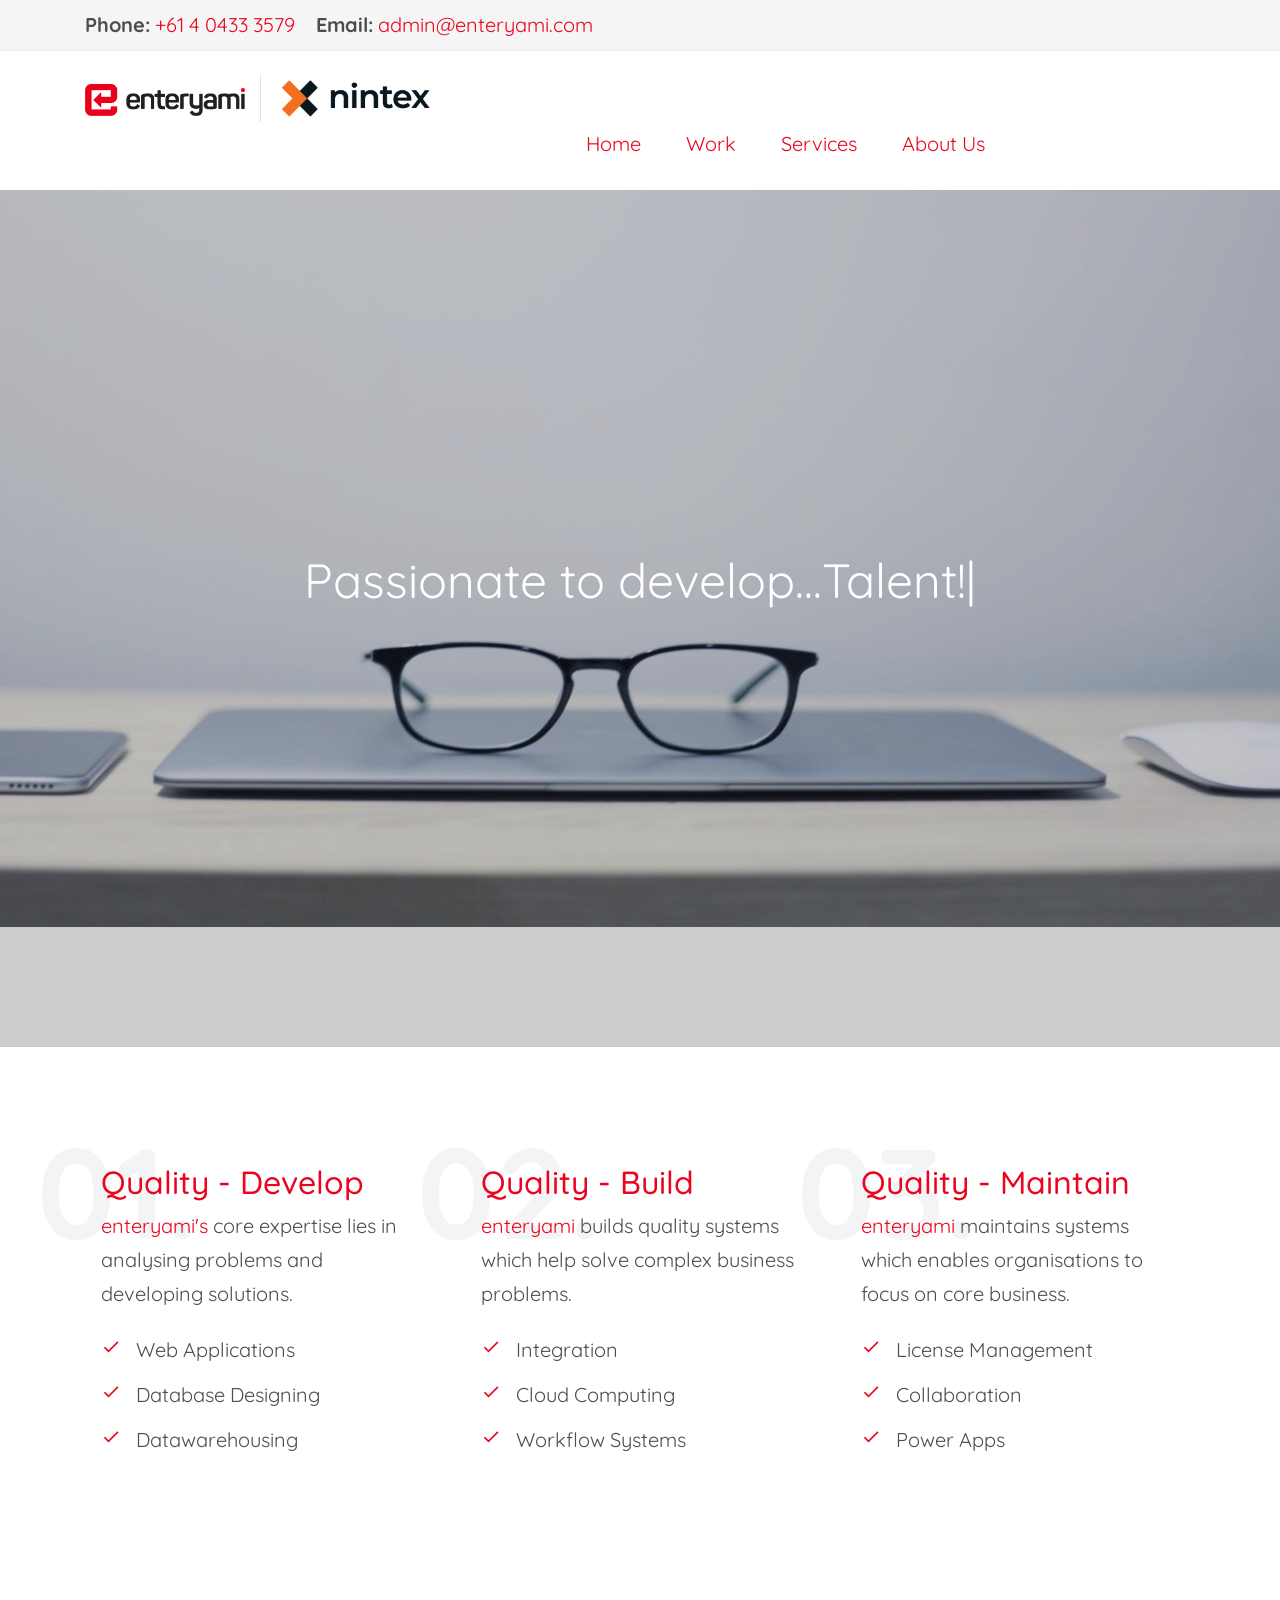
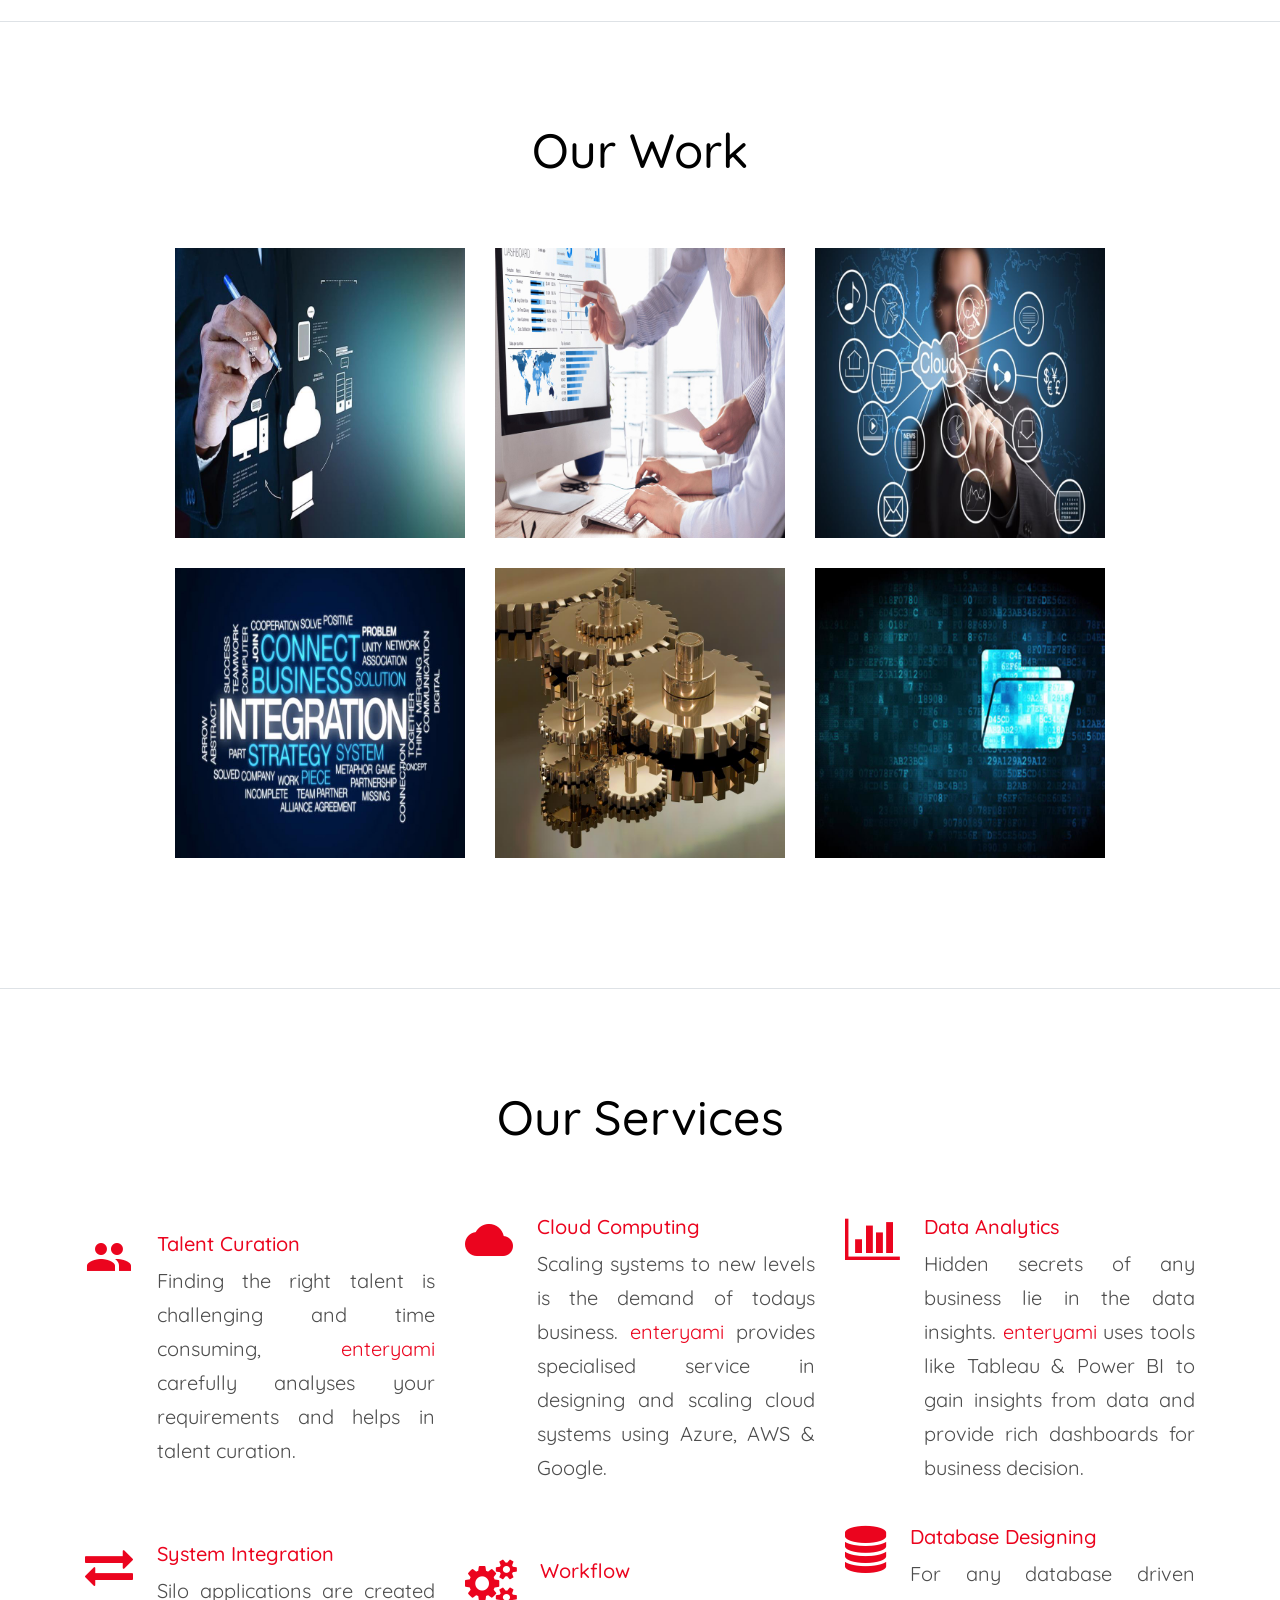
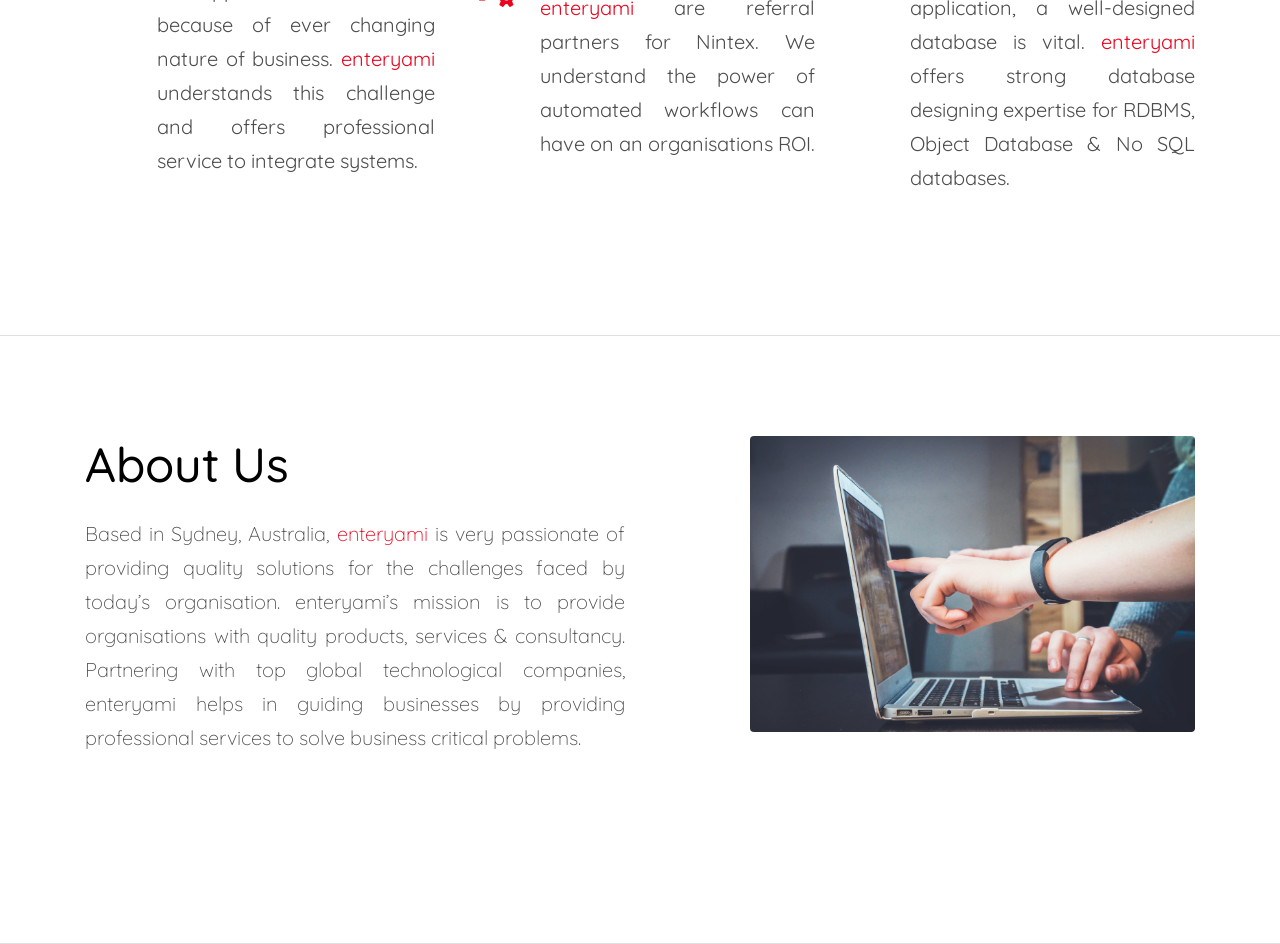
<file: index.html>
﻿<!DOCTYPE html>
<html lang="en">
<head>
    <title>enteryami Australia - IT Consultancy | IT Recruitment</title>
    <meta charset="utf-8">
    <meta name="viewport" content="width=device-width, initial-scale=1, shrink-to-fit=no">
    <meta name="description" content="enteryami are leaders in custom software development and specialise in ai, cloud migration, database design, data integration and workflow managment." />
    
    <!--Verification tag for BING search engine - 25/5/2022-->
    <meta name="msvalidate.01" content="236D1D3BDB9DB600F03B74F06255A59B" />

    <meta name='robots' content='all, follow, max-image-preview:large, max-snippet:-1, max-video-preview:-1' />
    <link rel="canonical" href="https://www.enteryami.com/" />

    <link href="https://fonts.googleapis.com/css?family=Quicksand:300,400,500,700,900" rel="stylesheet">
    <link rel="stylesheet" href="fonts/icomoon/style.css">

    <link rel="stylesheet" href="css/bootstrap.min.css">
    <link rel="stylesheet" href="css/jquery-ui.css">
    <link rel="stylesheet" href="css/owl.carousel.min.css">
    <link rel="stylesheet" href="css/owl.theme.default.min.css">
    <link rel="stylesheet" href="css/owl.theme.default.min.css">

    <link rel="stylesheet" href="css/jquery.fancybox.min.css">

    <link rel="stylesheet" href="css/bootstrap-datepicker.css">

    <link rel="stylesheet" href="fonts/flaticon/font/flaticon.css">

    <link rel="stylesheet" href="css/aos.css">

    <link rel="stylesheet" href="css/style.css">

    <link href="css/site.css" rel="stylesheet" />

    <link rel="apple-touch-icon" sizes="180x180" href="/images/favicon/apple-touch-icon.png">
    <link rel="icon" type="image/png" sizes="32x32" href="/images/favicon/favicon-32x32.png">
    <link rel="icon" type="image/png" sizes="16x16" href="/images/favicon/favicon-16x16.png">

    <!--<link rel="manifest" href="/site.webmanifest">-->

</head>
<body data-spy="scroll" data-target=".site-navbar-target" data-offset="300">

    <div class="site-wrap">

        <div class="site-mobile-menu site-navbar-target">
            <div class="site-mobile-menu-header">
                <div class="site-mobile-menu-close mt-3">
                    <span class="icon-close2 js-menu-toggle"></span>
                </div>
            </div>
            <div class="site-mobile-menu-body"></div>
        </div>

        <!--<div class="border-bottom top-bar py-2 bg-dark" id="home-section">-->

        <div class="border-bottom top-bar py-2" id="home-section">
            <div class="container">
                <div class="row">
                    <div class="col-md-12">
                        <p class="mb-0">
                            <!--<span class="mr-3"><strong class="text-white">Phone:</strong> <a href="tel://#">+61 4 0433 3579</a></span>
                            <span><strong class="text-white">Email:</strong> <a href="#">admin@enteryami.com</a></span>-->
                            <span class="mr-3"><strong>Phone:</strong> <a href="tel://+61404333579">+61 4 0433 3579</a></span>
                            <span><strong>Email:</strong> <a href="mailto: admin@enteryami.com">admin@enteryami.com</a></span>
                        </p>
                    </div>
                </div>
            </div>
        </div>

        <header class="site-navbar py-4 bg-white js-sticky-header site-navbar-target" role="banner">
            <div class="container">
                <div class="row align-items-center">
                    <div class="col-11 col-xl-2">
                        <img src="images/enteryami.png" class="img-fluid" />
                    </div>
                    <div class="col-11 col-xl-2 border-left">
                        <img src="images/nintex_RGB_color_2000.png" class="img-fluid" title="Nintex Referral Partner" />
                    </div>
                    <div class="col-12 col-md-10 d-none d-xl-block">
                        <nav class="site-navigation position-relative text-right" role="navigation">
                            <ul class="site-menu main-menu js-clone-nav mr-auto d-none d-lg-block">
                                <li><a href="#home-section" class="nav-link">Home</a></li>
                                <li><a href="#work-section" class="nav-link">Work</a></li>
                                <li>
                                    <a href="#services-section" class="nav-link">Services</a>
                                </li>
                                <li><a href="#about-section" class="nav-link">About Us</a></li>
                                <!--<li class="has-children">
                    <a href="#about-section" class="nav-link">About</a>
                    <ul class="dropdown">
                        <li><a href="#about-section">Specialties</a></li>
                        <li><a href="#team-section">Our Team</a></li>
                    </ul>
                </li>-->
                                <!--<li><a href="#blog-section" class="nav-link">Blog</a></li>
                <li><a href="#contact-section" class="nav-link">Contact</a></li>-->
                            </ul>
                        </nav>
                    </div>

                    <div class="d-inline-block d-xl-none ml-md-0 mr-auto py-3" style="position: relative; top: 3px;"><a href="#" class="site-menu-toggle js-menu-toggle text-black"><span class="icon-menu h3"></span></a></div>

                </div>
            </div>
        </header>


        <div class="site-blocks-cover overlay" style="background-image: url(images/hero_1.jpg);" data-aos="fade" data-stellar-background-ratio="0.5">
            <div class="container">
                <div class="row align-items-center justify-content-center text-center">
                    <div class="col-md-12" data-aos="fade-up" data-aos-delay="400">
                        <div class="row justify-content-center mb-4">
                            <div class="col-md-12 text-center">
                                <h1>Passionate to develop...<span class="typed-words"></span></h1>
                                <!--<p class="lead mb-5">Free Web Template by <a href="#" target="_blank">Colorlib</a></p>
                                <div><a data-fancybox data-ratio="2" href="https://vimeo.com/317571768" class="btn btn-primary btn-md">Watch Video</a></div>-->
                            </div>
                        </div>
                    </div>
                </div>
            </div>
        </div>

        <section class="site-section border-bottom">
            <div class="container">
                <div class="row">
                    <div class="col-md-6 col-lg-4">
                        <div class="p-3 box-with-humber">
                            <div class="number-behind">01.</div>
                            <!--<h2 class="text-primary">Innovate</h2>-->
                            <h2 class="text-primary">Quality - Develop</h2>
                            <!--<p class="mb-4">Lorem ipsum dolor sit amet consectetur adipisicing elit. Et praesentium eos nulla qui commodi consectetur beatae fugiat. Veniam iste rerum perferendis.</p>-->
                            <p class="mb-4"><span class="text-primary">enteryami's</span> core expertise lies in analysing problems and developing solutions.</p>
                            <ul class="list-unstyled ul-check primary">
                                <!--<li>Customer Experience</li>
                                <li>Product Management</li>
                                <li>Proof of Concept</li>-->
                                <li>Web Applications</li>
                                <li>Database Designing</li>
                                <li>Datawarehousing</li>
                            </ul>
                        </div>
                    </div>

                    <div class="col-md-6 col-lg-4">
                        <div class="p-3 box-with-humber">
                            <div class="number-behind">02.</div>
                            <!--<h2 class="text-primary">Create</h2>-->
                            <h2 class="text-primary">Quality - Build</h2>
                            <!--<p class="mb-4">Lorem ipsum dolor sit amet consectetur adipisicing elit. Et praesentium eos nulla qui commodi consectetur beatae fugiat. Veniam iste rerum perferendis.</p>-->
                            <p class="mb-4"><span class="text-primary">enteryami</span> builds quality systems which help solve complex business problems.</p>
                            <ul class="list-unstyled ul-check primary">
                                <li>Integration</li>
                                <li>Cloud Computing</li>
                                <li>Workflow Systems</li>
                            </ul>
                        </div>
                    </div>

                    <div class="col-md-6 col-lg-4">
                        <div class="p-3 box-with-humber">
                            <div class="number-behind">03.</div>
                            <!--<h2 class="text-primary">Scale</h2>-->
                            <h2 class="text-primary">Quality - Maintain</h2>
                            <!--<p class="mb-4">Lorem ipsum dolor sit amet consectetur adipisicing elit. Et praesentium eos nulla qui commodi consectetur beatae fugiat. Veniam iste rerum perferendis.</p>-->
                            <p class="mb-4"><span class="text-primary">enteryami</span> maintains systems which enables organisations to focus on core business.</p>
                            <ul class="list-unstyled ul-check primary">
                                <li>License Management</li>
                                <li>Collaboration</li>
                                <li>Power Apps</li>
                            </ul>
                        </div>
                    </div>
                </div>
            </div>
        </section>


        <section class="site-section border-bottom" id="work-section">
            <div class="container">
                <div class="row mb-5 justify-content-center">
                    <div class="col-md-8 text-center">
                        <h2 class="text-black h1 site-section-heading text-center">Our Work</h2>
                        <!--<p class="lead">Lorem ipsum dolor sit amet, consectetur adipisicing elit. Dolores, itaque neque, delectus odio iure explicabo.</p>-->
                    </div>
                </div>
            </div>
            <div class="container-fluid justify-content-center">
                <div class="row justify-content-center">
                    <!--<div class="col-md-6 col-lg-4">-->
                    <div class="col-sm-3 col-sm-3" data-aos="fade" data-aos-delay="200">
                        <a href="images/img_1.jpg" class="media-1" data-fancybox="gallery">
                            <img src="images/img_1.jpg" alt="Image" class="img-fluid">
                            <div class="media-1-content">
                                <h2>enteryami - TALENT CURATION</h2>
                                <span class="category">TALENT</span>
                            </div>
                        </a>
                    </div>
                    <div class="col-sm-3 col-sm-3" data-aos="fade-up" data-aos-delay="400">
                        <a href="images/img_2.jpg" class="media-1" data-fancybox="gallery">
                            <img src="images/img_2.jpg" alt="Image" class="img-fluid">
                            <div class="media-1-content">
                                <h2>enteryami - DASHBOARDING</h2>
                                <span class="category">Power BI Apps</span>
                            </div>
                        </a>
                    </div>
                    <div class="col-sm-3 col-sm-3" data-aos="fade" data-aos-delay="600">
                        <a href="images/img_3.jpg" class="media-1" data-fancybox="gallery">
                            <img src="images/img_3.jpg" alt="Image" class="img-fluid">
                            <div class="media-1-content">
                                <h2>enteryami - COMPUTING</h2>
                                <span class="category">Cloud</span>
                            </div>
                        </a>
                    </div>
                </div>

                <div class="row justify-content-center">
                    <div class="col-sm-3 col-sm-3" data-aos="fade" data-aos-delay="800">
                        <a href="images/img_4.jpg" class="media-1" data-fancybox="gallery">
                            <img src="images/img_4.jpg" alt="Image" class="img-fluid">
                            <div class="media-1-content">
                                <h2>enteryami - INTEGRATION</h2>
                                <span class="category">ERP</span>
                            </div>
                        </a>
                    </div>
                    <div class="col-sm-3 col-sm-3" data-aos="fade-up" data-aos-delay="1000">
                        <a href="images/img_5.jpg" class="media-1" data-fancybox="gallery">
                            <img src="images/img_5.jpg" alt="Image" class="img-fluid">
                            <div class="media-1-content">
                                <h2>enteryami - RPA</h2>
                                <span class="category">Workflow Automation</span>
                            </div>
                        </a>
                    </div>
                    <div class="col-sm-3 col-sm-3" data-aos="fade" data-aos-delay="1200">
                        <a href="images/img_6.jpg" class="media-1" data-fancybox="gallery">
                            <img src="images/img_6.jpg" alt="Image" class="img-fluid">
                            <div class="media-1-content">
                                <h2>enteryami - LICENSE</h2>
                                <span class="category">SOFTWARE ASSET MANAGEMENT</span>
                            </div>
                        </a>
                    </div>
                </div>
            </div>
        </section>

        <!--
        <section class="section ft-feature-1">
            <div class="container">
                <div class="row align-items-stretch">
                    <div class="col-12 bg-black w-100 ft-feature-1-content">
                        <div class="row align-items-center">
                            <div class="col-lg-5">

                                <img src="images/about_1.jpg" alt="Image" class="img-fluid mb-4 mb-lg-0">

                            </div>
                            <div class="col-lg-3 ml-auto">
                                <div class="mb-5">
                                    <h3 class="d-flex align-items-center"><span class="icon icon-beach_access mr-2"></span><span>Strategy</span></h3>
                                    <p>Lorem ipsum dolor sit amet consectetur adipisicing elit. Cumque ab nihil quam nesciunt.</p>
                                    <p><a href="#">Read More</a></p>
                                </div>

                                <div>
                                    <h3 class="d-flex align-items-center"><span class="icon icon-build mr-2"></span><span>Web Development</span></h3>
                                    <p>Lorem ipsum dolor sit amet consectetur adipisicing elit. Cumque ab nihil quam nesciunt.</p>
                                    <p><a href="#">Read More</a></p>
                                </div>

                            </div>
                            <div class="col-lg-3">
                                <div class="mb-5">
                                    <h3 class="d-flex align-items-center"><span class="icon icon-format_paint mr-2"></span><span>Art Direction</span></h3>
                                    <p>Lorem ipsum dolor sit amet consectetur adipisicing elit. Cumque ab nihil quam nesciunt.</p>
                                    <p><a href="#">Read More</a></p>
                                </div>

                                <div>
                                    <h3 class="d-flex align-items-center"><span class="icon icon-question_answer mr-2"></span><span>Copywriting</span></h3>
                                    <p>Lorem ipsum dolor sit amet consectetur adipisicing elit. Cumque ab nihil quam nesciunt.</p>
                                    <p><a href="#">Read More</a></p>
                                </div>
                            </div>
                        </div>
                    </div>
                </div>
            </div>
        </section>


        <section class="site-section testimonial-wrap">
            <div class="container">
                <div class="row justify-content-center">
                    <div class="col-md-8 text-center">
                        <h2 class="text-black h1 site-section-heading text-center">Testimonials</h2>
                    </div>
                </div>
            </div>
            <div class="slide-one-item home-slider owl-carousel">
                <div>
                    <div class="testimonial">

                        <blockquote class="mb-5">
                            <p>&ldquo;Lorem ipsum dolor sit amet consectetur adipisicing elit. Consectetur unde reprehenderit aperiam quaerat fugiat repudiandae explicabo animi minima fuga beatae illum eligendi incidunt consequatur. Amet dolores excepturi earum unde iusto.&rdquo;</p>
                        </blockquote>

                        <figure class="mb-4 d-flex align-items-center justify-content-center">
                            <div><img src="images/person_3.jpg" alt="Image" class="w-50 img-fluid mb-3"></div>
                            <p>John Smith</p>
                        </figure>
                    </div>
                </div>
                <div>
                    <div class="testimonial">

                        <blockquote class="mb-5">
                            <p>&ldquo;Lorem ipsum dolor sit amet consectetur adipisicing elit. Consectetur unde reprehenderit aperiam quaerat fugiat repudiandae explicabo animi minima fuga beatae illum eligendi incidunt consequatur. Amet dolores excepturi earum unde iusto.&rdquo;</p>
                        </blockquote>
                        <figure class="mb-4 d-flex align-items-center justify-content-center">
                            <div><img src="images/person_2.jpg" alt="Image" class="w-50 img-fluid mb-3"></div>
                            <p>Christine Aguilar</p>
                        </figure>

                    </div>
                </div>

                <div>
                    <div class="testimonial">

                        <blockquote class="mb-5">
                            <p>&ldquo;Lorem ipsum dolor sit amet consectetur adipisicing elit. Consectetur unde reprehenderit aperiam quaerat fugiat repudiandae explicabo animi minima fuga beatae illum eligendi incidunt consequatur. Amet dolores excepturi earum unde iusto.&rdquo;</p>
                        </blockquote>
                        <figure class="mb-4 d-flex align-items-center justify-content-center">
                            <div><img src="images/person_4.jpg" alt="Image" class="w-50 img-fluid mb-3"></div>
                            <p>Robert Spears</p>
                        </figure>


                    </div>
                </div>

                <div>
                    <div class="testimonial">

                        <blockquote class="mb-5">
                            <p>&ldquo;Lorem ipsum dolor sit amet consectetur adipisicing elit. Consectetur unde reprehenderit aperiam quaerat fugiat repudiandae explicabo animi minima fuga beatae illum eligendi incidunt consequatur. Amet dolores excepturi earum unde iusto.&rdquo;</p>
                        </blockquote>
                        <figure class="mb-4 d-flex align-items-center justify-content-center">
                            <div><img src="images/person_5.jpg" alt="Image" class="w-50 img-fluid mb-3"></div>
                            <p>Bruce Rogers</p>
                        </figure>

                    </div>
                </div>

            </div>
        </section>
        -->


        <section class="site-section border-bottom" id="services-section">
            <div class="container">
                <div class="row justify-content-center mb-5">
                    <div class="col-md-8 text-center" data-aos="fade-up">
                        <h2 class="text-black h1 site-section-heading text-center">Our Services</h2>
                    </div>
                </div>
                <div class="row align-items-center">
                    <!--<div class="row align-items-stretch">-->
                    <!--Talent Curation-->
                    <div class="col-md-6 col-lg-4 mb-4 mb-lg-4" data-aos="fade-up">
                        <div class="unit-4 d-flex">
                            <div class="unit-4-icon mr-4"><span class="text-primary icon-people"></span></div>
                            <div>
                                <h3 class="text-primary">Talent Curation</h3>
                                <!--<h3>Web Design</h3>-->
                                <p class="text-justify">Finding the right talent is challenging and time consuming, <span class="text-primary">enteryami</span> carefully analyses your requirements and helps in talent curation.</p>
                                <!--<p><a href="#">Learn More</a></p>-->
                            </div>
                        </div>
                    </div>

                    <!--Cloud Computing-->
                    <div class="col-md-6 col-lg-4 mb-4 mb-lg-4" data-aos="fade-up" data-aos-delay="500">
                        <div class="unit-4 d-flex">
                            <div class="unit-4-icon mr-4"><span class="text-primary icon-wb_cloudy"></span></div>
                            <div>
                                <h3 class="text-primary">Cloud Computing</h3>
                                <p class="text-justify">Scaling systems to new levels is the demand of todays business. <span class="text-primary">enteryami</span> provides specialised service in designing and scaling cloud systems using Azure, AWS & Google.</p>
                                <!--<p><a href="#">Learn More</a></p>-->
                            </div>
                        </div>
                    </div>

                    <!--Data Analytics-->
                    <div class="col-md-6 col-lg-4 mb-4 mb-lg-4" data-aos="fade-up" data-aos-delay="400">
                        <div class="unit-4 d-flex">
                            <!--<div class="unit-4-icon mr-4"><span class="text-primary icon-extension"></span></div>-->
                            <div class="unit-4-icon mr-4"><span class="text-primary icon-bar-chart-o"></span></div>
                            <div>
                                <h3 class="text-primary">Data Analytics</h3>
                                <p class="text-justify">Hidden secrets of any business lie in the data insights. <span class="text-primary">enteryami</span> uses tools like Tableau & Power BI to gain insights from data and provide rich dashboards for business decision.</p>
                                <!--<p><a href="#">Learn More</a></p>-->
                            </div>
                        </div>
                    </div>

                    <!--System Integration-->
                    <div class="col-md-6 col-lg-4 mb-4 mb-lg-4" data-aos="fade-up" data-aos-delay="100">
                        <div class="unit-4 d-flex">
                            <div class="unit-4-icon mr-4"><span class="text-primary icon-exchange"></span></div>
                            <div>
                                <h3 class="text-primary">System Integration</h3>
                                <!--<h3>eCommerce</h3>-->
                                <p class="text-justify">Silo applications are created because of ever changing nature of business. <span class="text-primary">enteryami</span> understands this challenge and offers professional service to integrate systems.</p>
                            </div>
                        </div>
                    </div>

                    <!--Workflow-->
                    <div class="col-md-6 col-lg-4 mb-4 mb-lg-4" data-aos="fade-up" data-aos-delay="200">
                        <div class="unit-4 d-flex">
                            <div class="unit-4-icon mr-4"><span class="text-primary icon-gears"></span></div>
                            <div>
                                <h3 class="text-primary">Workflow</h3>
                                <!--<h3>Web Applications</h3>-->
                                <p class="text-justify"><span class="text-primary">enteryami</span> are referral partners for Nintex. We understand the power of automated workflows can have on an organisations ROI.</p>
                            </div>
                        </div>
                    </div>

                    <!--Database Designing-->
                    <div class="col-md-6 col-lg-4 mb-4 mb-lg-4" data-aos="fade-up" data-aos-delay="300">
                        <div class="unit-4 d-flex">
                            <!--<div class="unit-4-icon mr-4"><span class="text-primary icon-format_paint "></span></div>-->
                            <div class="unit-4-icon mr-4"><span class="text-primary icon-database "></span></div>
                            <div>
                                <h3 class="text-primary">Database Designing</h3>
                                <!--<h3>Branding</h3>-->
                                <p class="text-justify">For any database driven application, a well-designed database is vital. <span class="text-primary">enteryami</span> offers strong database designing expertise for RDBMS, Object Database & No SQL databases.</p>
                            </div>
                        </div>
                    </div>
                </div>
            </div>
        </section>

        <div class="site-section border-bottom" id="about-section">
            <div class="container">
                <div class="row mb-5">

                    <div class="col-md-5 ml-auto mb-5 order-md-2" data-aos="fade">
                        <img src="images/about_1.jpg" alt="Image" class="img-fluid rounded">
                    </div>
                    <div class="col-md-6 order-md-1" data-aos="fade">

                        <div class="row">

                            <div class="col-12">
                                <div class="text-left pb-1">
                                    <h2 class="text-black h1 site-section-heading">About Us</h2>
                                </div>
                            </div>
                            <div class="col-12 mb-4">
                                <p class="lead text-justify">Based in Sydney, Australia, <span class="text-primary">enteryami</span> is very passionate of providing quality solutions for the challenges faced by today’s organisation. enteryami’s mission is to provide organisations with quality products, services & consultancy. Partnering with top global technological companies, enteryami helps in guiding businesses by providing professional services to solve business critical problems.</p>
                                <!--</div>
                                <div class="col-md-12 mb-md-5 mb-0 col-lg-6">
                                    <div class="unit-4">
                                        <div class="unit-4-icon mr-4 mb-3"><span class="text-secondary icon-phonelink"></span></div>
                                        <div>
                                            <h3>Web &amp; Mobile Specialties</h3>
                                            <p>Lorem ipsum dolor sit amet consectetur adipisicing elit. Perferendis quis consect.</p>
                                            <p class="mb-0"><a href="#">Learn More</a></p>
                                        </div>
                                    </div>
                                </div>
                                <div class="col-md-12 mb-md-5 mb-0 col-lg-6">
                                    <div class="unit-4">
                                        <div class="unit-4-icon mr-4 mb-3"><span class="text-secondary icon-extension"></span></div>
                                        <div>
                                            <h3>Intuitive Thinkers</h3>
                                            <p>Lorem ipsum dolor sit amet consectetur adipisicing elit. Perferendis quis.</p>
                                            <p class="mb-0"><a href="#">Learn More</a></p>
                                        </div>
                                    </div>
                                </div>-->
                            </div>
                        </div>
                    </div>
                </div>
            </div>


            <!--<div class="site-section border-bottom" id="team-section">
                <div class="container">
                    <div class="row justify-content-center mb-5">
                        <div class="col-md-7 text-center">
                            <h2 class="text-black h1 site-section-heading">Our Team</h2>
                        </div>
                    </div>
                    <div class="row">
                        <div class="col-md-6 col-lg-4 mb-5 mb-lg-0" data-aos="fade" data-aos-delay="100">
                            <div class="person text-center">
                                <img src="images/person_2.jpg" alt="Image" class="img-fluid rounded-circle w-50 mb-5">
                                <h3>John Rooster</h3>
                                <p class="position text-muted">Co-Founder, President</p>
                                <p class="mb-4">Lorem ipsum dolor sit amet consectetur adipisicing elit. Nisi at consequatur unde molestiae quidem provident voluptatum deleniti quo iste error eos est praesentium distinctio cupiditate tempore suscipit inventore deserunt tenetur.</p>
                                <ul class="ul-social-circle">
                                    <li><a href="#"><span class="icon-facebook"></span></a></li>
                                    <li><a href="#"><span class="icon-twitter"></span></a></li>
                                    <li><a href="#"><span class="icon-linkedin"></span></a></li>
                                    <li><a href="#"><span class="icon-instagram"></span></a></li>
                                </ul>
                            </div>
                        </div>
                        <div class="col-md-6 col-lg-4 mb-5 mb-lg-0" data-aos="fade" data-aos-delay="200">
                            <div class="person text-center">
                                <img src="images/person_3.jpg" alt="Image" class="img-fluid rounded-circle w-50 mb-5">
                                <h3>Tom Sharp</h3>
                                <p class="position text-muted">Co-Founder, COO</p>
                                <p class="mb-4">Lorem ipsum dolor sit amet consectetur adipisicing elit. Nisi at consequatur unde molestiae quidem provident voluptatum deleniti quo iste error eos est praesentium distinctio cupiditate tempore suscipit inventore deserunt tenetur.</p>
                                <ul class="ul-social-circle">
                                    <li><a href="#"><span class="icon-facebook"></span></a></li>
                                    <li><a href="#"><span class="icon-twitter"></span></a></li>
                                    <li><a href="#"><span class="icon-linkedin"></span></a></li>
                                    <li><a href="#"><span class="icon-instagram"></span></a></li>
                                </ul>
                            </div>
                        </div>
                        <div class="col-md-6 col-lg-4 mb-5 mb-lg-0" data-aos="fade" data-aos-delay="300">
                            <div class="person text-center">
                                <img src="images/person_4.jpg" alt="Image" class="img-fluid rounded-circle w-50 mb-5">
                                <h3>Winston Hodson</h3>
                                <p class="position text-muted">Marketing</p>
                                <p class="mb-4">Lorem ipsum dolor sit amet consectetur adipisicing elit. Nisi at consequatur unde molestiae quidem provident voluptatum deleniti quo iste error eos est praesentium distinctio cupiditate tempore suscipit inventore deserunt tenetur.</p>
                                <ul class="ul-social-circle">
                                    <li><a href="#"><span class="icon-facebook"></span></a></li>
                                    <li><a href="#"><span class="icon-twitter"></span></a></li>
                                    <li><a href="#"><span class="icon-linkedin"></span></a></li>
                                    <li><a href="#"><span class="icon-instagram"></span></a></li>
                                </ul>
                            </div>
                        </div>
                    </div>
                </div>
            </div>-->
            <!--<section class="site-section" id="blog-section">
                <div class="container">
                    <div class="row justify-content-center mb-5">
                        <div class="col-md-8 text-center">
                            <h2 class="text-black h1 site-section-heading text-center">Blog</h2>
                        </div>
                    </div>

                    <div class="row">
                        <div class="col-md-6 col-lg-4 mb-4 mb-lg-4">
                            <div class="h-entry">
                                <a href="single.html"><img src="images/img_1.jpg" alt="Image" class="img-fluid"></a>
                                <h2 class="font-size-regular"><a href="single.html">Create Beautiful Website In Less Than An Hour</a></h2>
                                <div class="meta mb-4">Ham Brook <span class="mx-2">&bullet;</span> Jan 18, 2019<span class="mx-2">&bullet;</span> <a href="#">News</a></div>
                                <p>Lorem ipsum dolor sit amet consectetur adipisicing elit. Natus eligendi nobis ea maiores sapiente veritatis reprehenderit suscipit quaerat rerum voluptatibus a eius.</p>
                                <p><a href="#">Continue Reading...</a></p>
                            </div>
                        </div>
                        <div class="col-md-6 col-lg-4 mb-4 mb-lg-4">
                            <div class="h-entry">
                                <a href="single.html"><img src="images/img_2.jpg" alt="Image" class="img-fluid"></a>
                                <h2 class="font-size-regular"><a href="single.html">Create Beautiful Website In Less Than An Hour</a></h2>
                                <div class="meta mb-4">James Phelps <span class="mx-2">&bullet;</span> Jan 18, 2019<span class="mx-2">&bullet;</span> <a href="#">News</a></div>
                                <p>Lorem ipsum dolor sit amet consectetur adipisicing elit. Natus eligendi nobis ea maiores sapiente veritatis reprehenderit suscipit quaerat rerum voluptatibus a eius.</p>
                                <p><a href="#">Continue Reading...</a></p>
                            </div>
                        </div>
                        <div class="col-md-6 col-lg-4 mb-4 mb-lg-4">
                            <div class="h-entry">
                                <a href="single.html"><img src="images/img_1.jpg" alt="Image" class="img-fluid"></a>
                                <h2 class="font-size-regular"><a href="single.html">Create Beautiful Website In Less Than An Hour</a></h2>
                                <div class="meta mb-4">James Phelps <span class="mx-2">&bullet;</span> Jan 18, 2019<span class="mx-2">&bullet;</span> <a href="#">News</a></div>
                                <p>Lorem ipsum dolor sit amet consectetur adipisicing elit. Natus eligendi nobis ea maiores sapiente veritatis reprehenderit suscipit quaerat rerum voluptatibus a eius.</p>
                                <p><a href="#">Continue Reading...</a></p>
                            </div>
                        </div>

                    </div>
                </div>
            </section>-->
            <!--<section class="site-section bg-light" id="contact-section">
                <div class="container">
                    <div class="row mb-5">
                        <div class="col-12 text-center">
                            <h2 class="text-black h1 site-section-heading">Contact Us</h2>
                        </div>
                    </div>
                    <div class="row">
                        <div class="col-md-7 mb-5">



                            <form action="#" class="p-5 bg-white">

                                <h2 class="h4 text-black mb-5">Contact Form</h2>

                                <div class="row form-group">
                                    <div class="col-md-6 mb-3 mb-md-0">
                                        <label class="text-black" for="fname">First Name</label>
                                        <input type="text" id="fname" class="form-control">
                                    </div>
                                    <div class="col-md-6">
                                        <label class="text-black" for="lname">Last Name</label>
                                        <input type="text" id="lname" class="form-control">
                                    </div>
                                </div>

                                <div class="row form-group">

                                    <div class="col-md-12">
                                        <label class="text-black" for="email">Email</label>
                                        <input type="email" id="email" class="form-control">
                                    </div>
                                </div>

                                <div class="row form-group">

                                    <div class="col-md-12">
                                        <label class="text-black" for="subject">Subject</label>
                                        <input type="subject" id="subject" class="form-control">
                                    </div>
                                </div>

                                <div class="row form-group">
                                    <div class="col-md-12">
                                        <label class="text-black" for="message">Message</label>
                                        <textarea name="message" id="message" cols="30" rows="7" class="form-control" placeholder="Write your notes or questions here..."></textarea>
                                    </div>
                                </div>

                                <div class="row form-group">
                                    <div class="col-md-12">
                                        <input type="submit" value="Send Message" class="btn btn-primary btn-md text-white">
                                    </div>
                                </div>


                            </form>
                        </div>
                        <div class="col-md-5">

                            <div class="p-4 mb-3 bg-white">
                                <p class="mb-0 font-weight-bold">Address</p>
                                <p class="mb-4">203 Fake St. Mountain View, San Francisco, California, USA</p>

                                <p class="mb-0 font-weight-bold">Phone</p>
                                <p class="mb-4"><a href="#">+1 232 3235 324</a></p>

                                <p class="mb-0 font-weight-bold">Email Address</p>
                                <p class="mb-0"><a href="#">youremail@domain.com</a></p>

                            </div>

                        </div>
                    </div>
                </div>
            </section>-->
            <!--<a href="#" class="bg-primary py-5 d-block">
                <div class="container">
                    <div class="row justify-content-center">
                        <div class="col-md10"><h2 class="text-white">Let's Get Started</h2></div>
                    </div>
                </div>
            </a>-->
            <!--
                    <footer class="site-footer">
                        <div class="container">
                            <div class="row">
                                <div class="col-md-9">
                                    <div class="row">
                                        <div class="col-md-5">
                                            <h2 class="footer-heading mb-4">About Us</h2>
                                            <p>Lorem ipsum dolor sit amet consectetur adipisicing elit. Neque facere laudantium magnam voluptatum autem. Amet aliquid nesciunt veritatis aliquam.</p>
                                        </div>
                                        <div class="col-md-3 ml-auto">
                                            <h2 class="footer-heading mb-4">Features</h2>
                                            <ul class="list-unstyled">
                                                <li><a href="#">About Us</a></li>
                                                <li><a href="#">Services</a></li>
                                                <li><a href="#">Testimonials</a></li>
                                                <li><a href="#">Contact Us</a></li>
                                            </ul>
                                        </div>
                                        <div class="col-md-3 ml-auto">
                                            <h2 class="footer-heading mb-4">Follow Us</h2>
                                            <a href="#" class="pl-0 pr-3"><span class="icon-facebook"></span></a>
                                            <a href="#" class="pl-3 pr-3"><span class="icon-twitter"></span></a>
                                            <a href="#" class="pl-3 pr-3"><span class="icon-instagram"></span></a>
                                            <a href="#" class="pl-3 pr-3"><span class="icon-linkedin"></span></a>
                                        </div>
                                    </div>
                                </div>
                                <div class="col-md-3">
                                    <h2 class="footer-heading mb-4">Subscribe Newsletter</h2>
                                    <form action="#" method="post">
                                        <div class="input-group mb-3">
                                            <input type="text" class="form-control border-secondary text-white bg-transparent" placeholder="Enter Email" aria-label="Enter Email" aria-describedby="button-addon2">
                                            <div class="input-group-append">
                                                <button class="btn btn-primary text-white" type="button" id="button-addon2">Send</button>
                                            </div>
                                        </div>
                                    </form>
                                </div>
                            </div>
                            <div class="row pt-5 mt-5 text-center">
                                <div class="col-md-12">
                                    <div class="border-top pt-5">
                                        <p>
                                            Link back to Colorlib can't be removed. Template is licensed under CC BY 3.0.
                Copyright &copy;
                <script>document.write(new Date().getFullYear());</script> All rights reserved | This template is made with <i class="icon-heart text-danger" aria-hidden="true"></i> by <a href="https://colorlib.com" target="_blank">Colorlib</a>
                <!-- Link back to Colorlib can't be removed. Template is licensed under CC BY 3.0.
                </p>
            </div>
            </div>

            </div>
            </div>
            </footer>
            -->
        </div>
    </div>
    <!-- .site-wrap -->

    <script src="js/jquery-3.3.1.min.js"></script>
    <script src="js/jquery-migrate-3.0.1.min.js"></script>
    <script src="js/jquery-ui.js"></script>
    <script src="js/popper.min.js"></script>
    <script src="js/bootstrap.min.js"></script>
    <script src="js/owl.carousel.min.js"></script>
    <script src="js/jquery.stellar.min.js"></script>
    <script src="js/jquery.countdown.min.js"></script>
    <script src="js/bootstrap-datepicker.min.js"></script>
    <script src="js/jquery.easing.1.3.js"></script>
    <script src="js/aos.js"></script>
    <script src="js/jquery.fancybox.min.js"></script>
    <script src="js/jquery.sticky.js"></script>

    <script src="js/typed.js"></script>
    <script>
        var typed = new Typed('.typed-words', {
            strings: ["Talent!", "Cloud Apps!", "Workflow Apps!", "Web Apps!", "Single-Page Apps!", "Mobile Apps!", "Power Apps!", "Power Automate Apps!", "Power BI Apps!", "Database Apps!", "Datawarehouse Apps!", "Business Intelligence Apps!", "Integration Apps!", "Migration Apps!", "On-Prem To Cloud Apps!"],
            typeSpeed: 80,
            backSpeed: 100,
            backDelay: 100,
            startDelay: 800,
            loop: true,
            showCursor: true            
        });
    </script>

    <script src="js/main.js"></script>



</body>
</html>
</file>
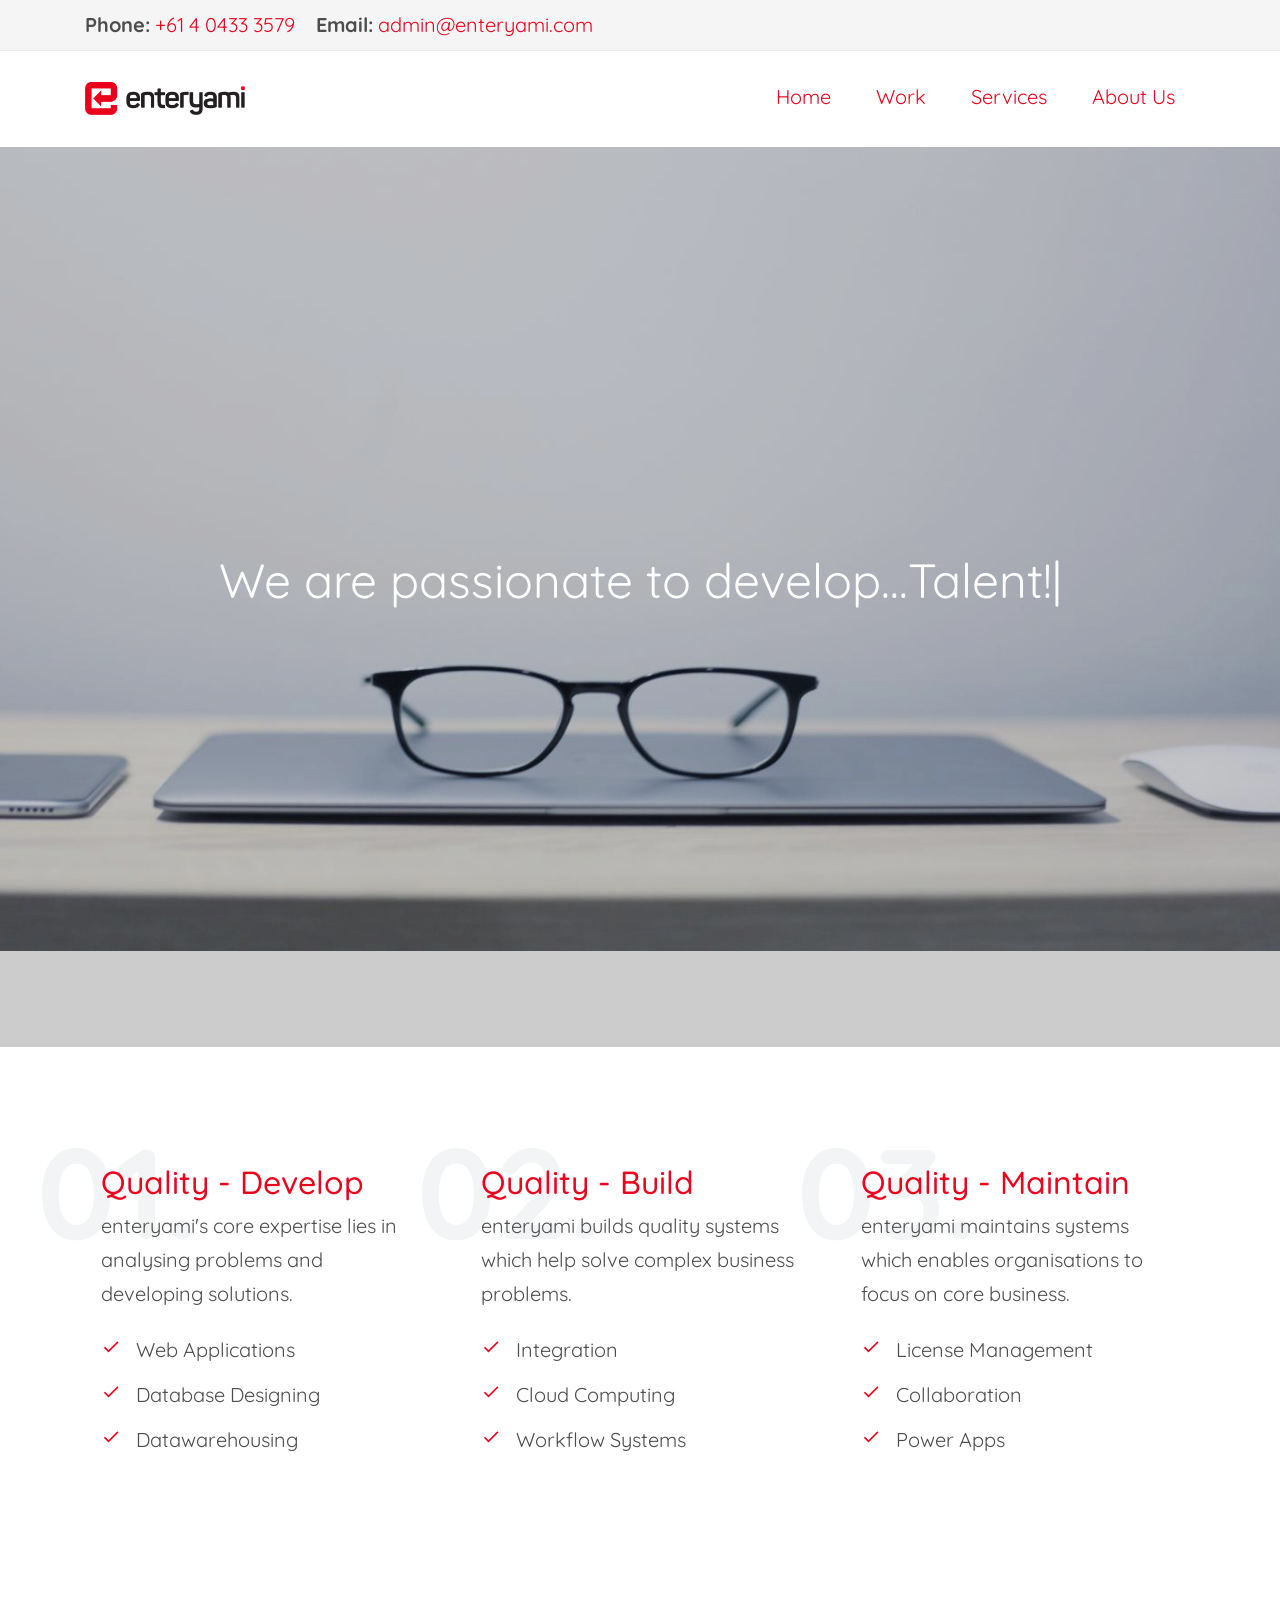
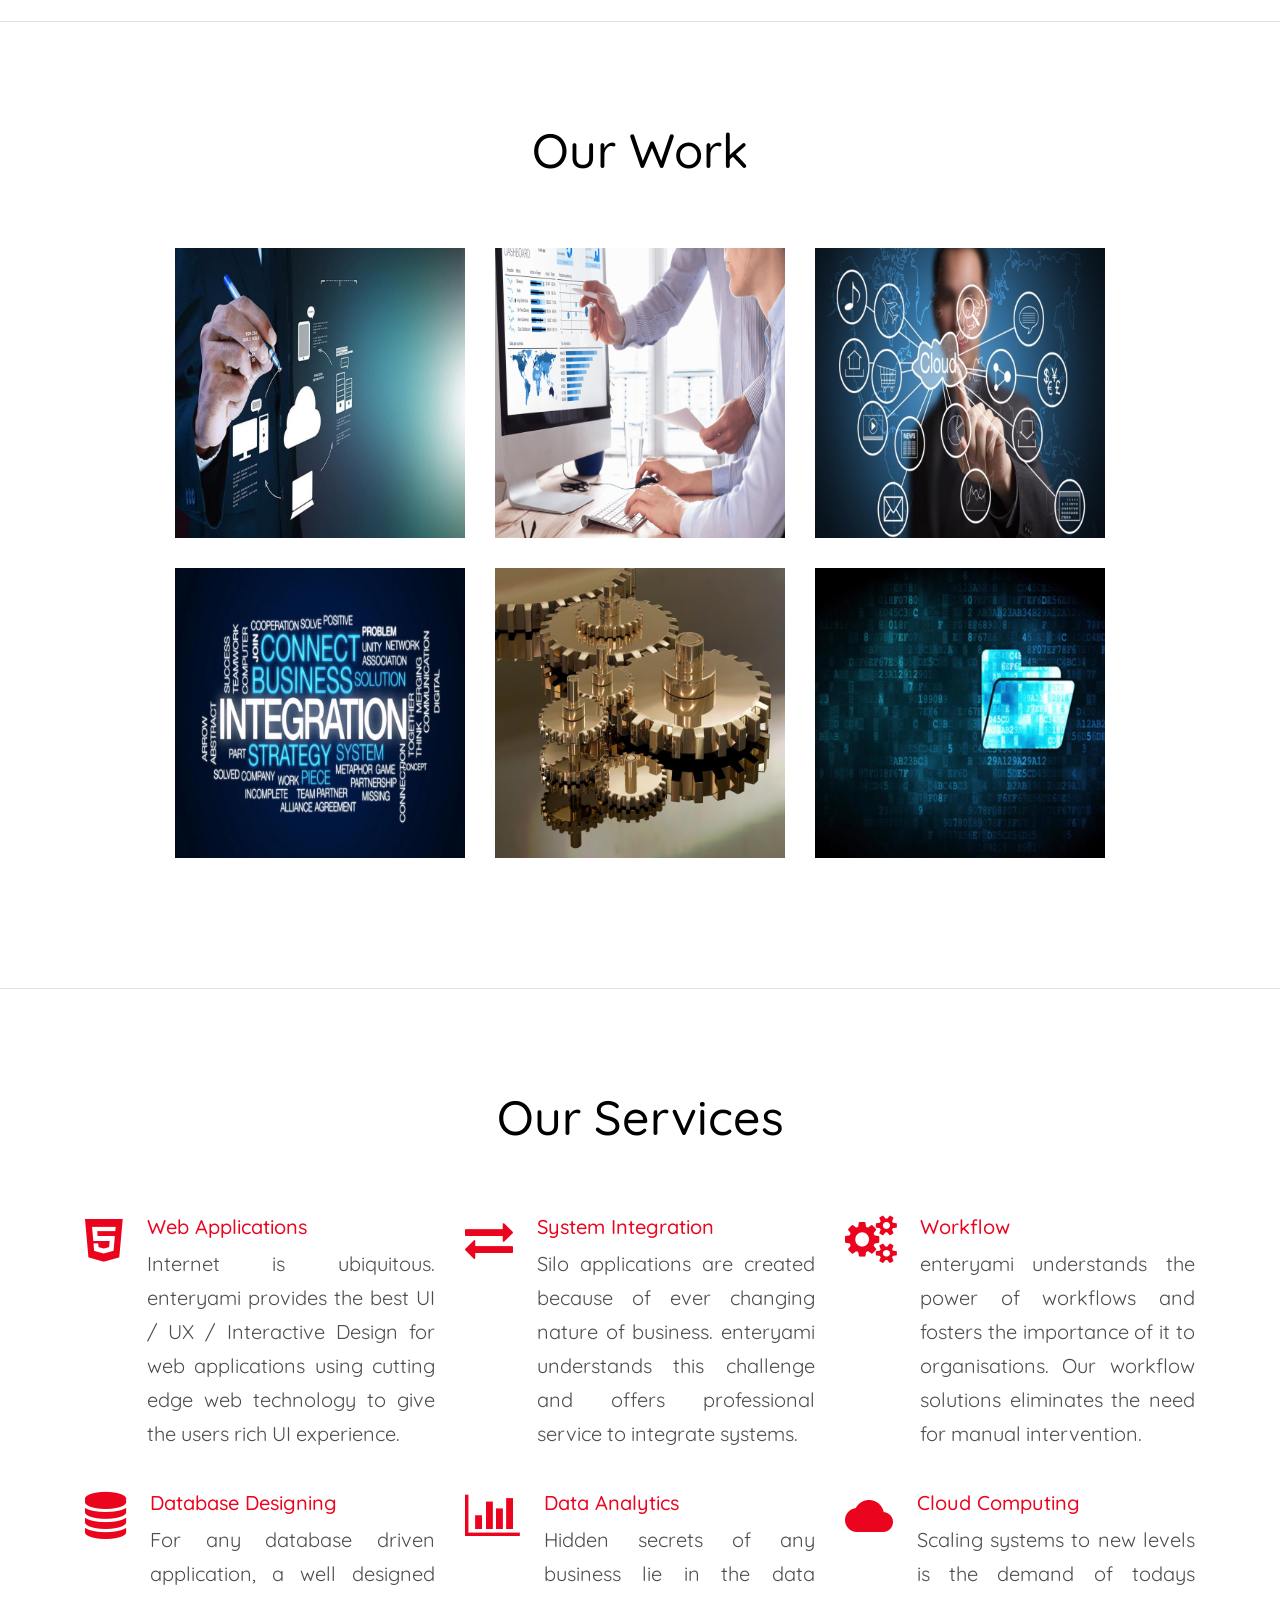
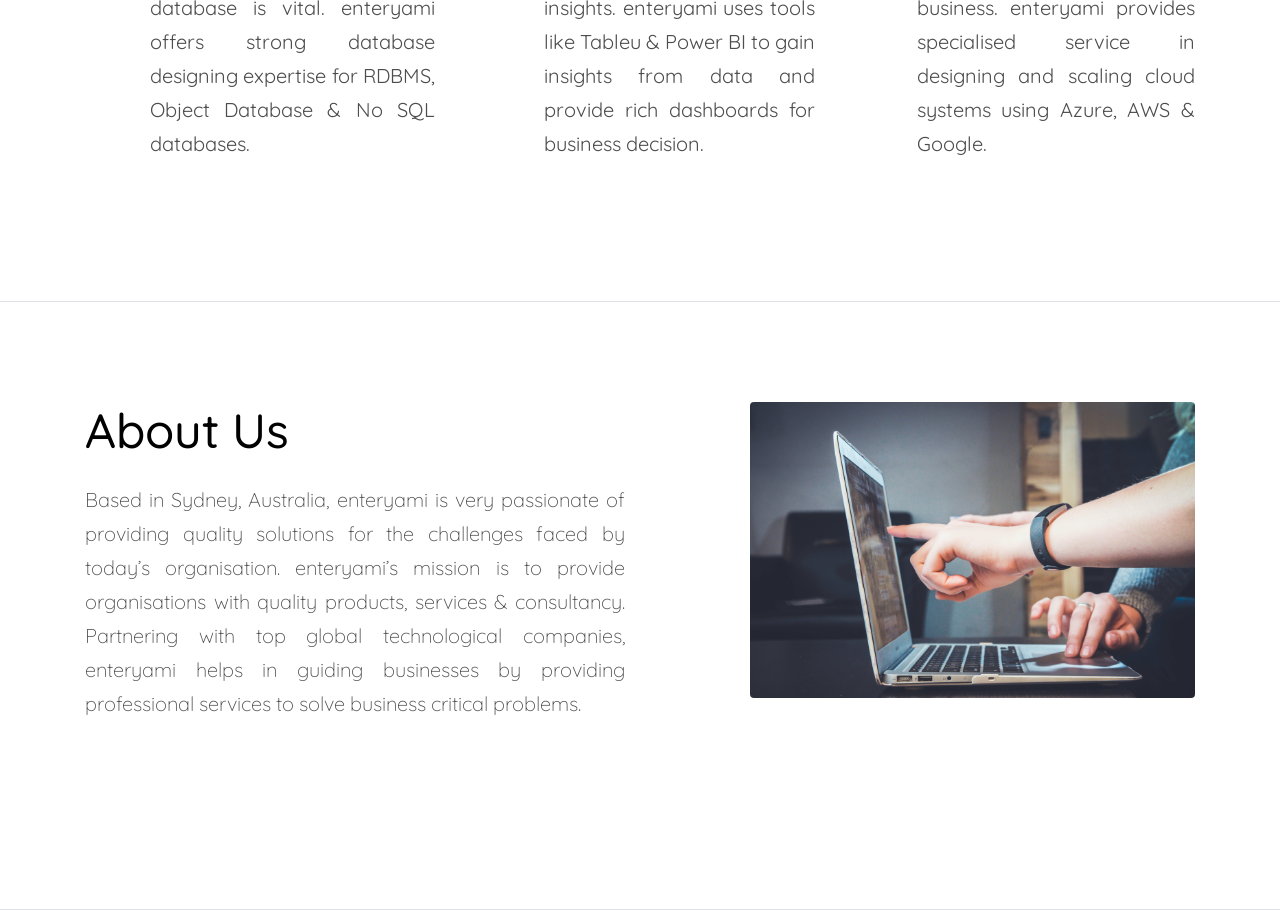
<file: index - Copy.html>
﻿<!DOCTYPE html>
<html lang="en">
<head>
    <title>enteryami - Australia Home Page</title>
    <meta charset="utf-8">
    <meta name="viewport" content="width=device-width, initial-scale=1, shrink-to-fit=no">
    <meta name="description" content="Our mission at enteryami is to deliver quality solutions to solve business challenges" />
    
    <!--Verification tag for BING search engine - 25/5/2022-->
    <meta name="msvalidate.01" content="236D1D3BDB9DB600F03B74F06255A59B" />

    <meta name='robots' content='index, follow, max-image-preview:large, max-snippet:-1, max-video-preview:-1' />
    <link rel="canonical" href="https://www.enteryami.com.au/" />

    <link href="https://fonts.googleapis.com/css?family=Quicksand:300,400,500,700,900" rel="stylesheet">
    <link rel="stylesheet" href="fonts/icomoon/style.css">

    <link rel="stylesheet" href="css/bootstrap.min.css">
    <link rel="stylesheet" href="css/jquery-ui.css">
    <link rel="stylesheet" href="css/owl.carousel.min.css">
    <link rel="stylesheet" href="css/owl.theme.default.min.css">
    <link rel="stylesheet" href="css/owl.theme.default.min.css">

    <link rel="stylesheet" href="css/jquery.fancybox.min.css">

    <link rel="stylesheet" href="css/bootstrap-datepicker.css">

    <link rel="stylesheet" href="fonts/flaticon/font/flaticon.css">

    <link rel="stylesheet" href="css/aos.css">

    <link rel="stylesheet" href="css/style.css">

    <link href="css/site.css" rel="stylesheet" />

    <link rel="apple-touch-icon" sizes="180x180" href="/images/favicon/apple-touch-icon.png">
    <link rel="icon" type="image/png" sizes="32x32" href="/images/favicon/favicon-32x32.png">
    <link rel="icon" type="image/png" sizes="16x16" href="/images/favicon/favicon-16x16.png">
    <link rel="manifest" href="/site.webmanifest">

</head>
<body data-spy="scroll" data-target=".site-navbar-target" data-offset="300">

    <div class="site-wrap">

        <div class="site-mobile-menu site-navbar-target">
            <div class="site-mobile-menu-header">
                <div class="site-mobile-menu-close mt-3">
                    <span class="icon-close2 js-menu-toggle"></span>
                </div>
            </div>
            <div class="site-mobile-menu-body"></div>
        </div>

        <!--<div class="border-bottom top-bar py-2 bg-dark" id="home-section">-->

        <div class="border-bottom top-bar py-2" id="home-section">
            <div class="container">
                <div class="row">
                    <div class="col-md-6">
                        <p class="mb-0">
                            <!--<span class="mr-3"><strong class="text-white">Phone:</strong> <a href="tel://#">+61 4 0433 3579</a></span>
                            <span><strong class="text-white">Email:</strong> <a href="#">admin@enteryami.com</a></span>-->
                            <span class="mr-3"><strong>Phone:</strong> <a href="tel://+61404333579">+61 4 0433 3579</a></span>
                            <span><strong>Email:</strong> <a href="mailto: admin@enteryami.com">admin@enteryami.com</a></span>
                        </p>
                    </div>
                    <!--<div class="col-md-6">
                        <ul class="social-media">
                            <li><a href="#" class="p-2"><span class="icon-facebook"></span></a></li>
                            <li><a href="#" class="p-2"><span class="icon-twitter"></span></a></li>
                            <li><a href="#" class="p-2"><span class="icon-instagram"></span></a></li>
                            <li><a href="#" class="p-2"><span class="icon-linkedin"></span></a></li>
                        </ul>
                    </div>-->
                </div>
            </div>
        </div>

        <header class="site-navbar py-4 bg-white js-sticky-header site-navbar-target" role="banner">
            <div class="container">
                <div class="row align-items-center">
                    <div class="col-11 col-xl-2">
                        <img src="images/enteryami.png" class="img-fluid" />
                    </div>
                    <div class="col-12 col-md-10 d-none d-xl-block">
                        <nav class="site-navigation position-relative text-right" role="navigation">
                            <ul class="site-menu main-menu js-clone-nav mr-auto d-none d-lg-block">
                                <li><a href="#home-section" class="nav-link">Home</a></li>
                                <li><a href="#work-section" class="nav-link">Work</a></li>
                                <li>
                                    <a href="#services-section" class="nav-link">Services</a>
                                </li>
                                <li><a href="#about-section" class="nav-link">About Us</a></li>
                                <!--<li class="has-children">
                                    <a href="#about-section" class="nav-link">About</a>
                                    <ul class="dropdown">
                                        <li><a href="#about-section">Specialties</a></li>
                                        <li><a href="#team-section">Our Team</a></li>
                                    </ul>
                                </li>-->
                                <!--<li><a href="#blog-section" class="nav-link">Blog</a></li>
                                <li><a href="#contact-section" class="nav-link">Contact</a></li>-->
                            </ul>
                        </nav>
                    </div>

                    <div class="d-inline-block d-xl-none ml-md-0 mr-auto py-3" style="position: relative; top: 3px;"><a href="#" class="site-menu-toggle js-menu-toggle text-black"><span class="icon-menu h3"></span></a></div>

                </div>
            </div>
        </header>


        <div class="site-blocks-cover overlay" style="background-image: url(images/hero_1.jpg);" data-aos="fade" data-stellar-background-ratio="0.5">
            <div class="container">
                <div class="row align-items-center justify-content-center text-center">
                    <div class="col-md-12" data-aos="fade-up" data-aos-delay="400">
                        <div class="row justify-content-center mb-4">
                            <div class="col-md-12 text-center">
                                <h1>We are passionate to develop...<span class="typed-words"></span></h1>
                                <!--<p class="lead mb-5">Free Web Template by <a href="#" target="_blank">Colorlib</a></p>
                                <div><a data-fancybox data-ratio="2" href="https://vimeo.com/317571768" class="btn btn-primary btn-md">Watch Video</a></div>-->
                            </div>
                        </div>
                    </div>
                </div>
            </div>
        </div>

        <section class="site-section border-bottom">
            <div class="container">
                <div class="row">
                    <div class="col-md-6 col-lg-4">
                        <div class="p-3 box-with-humber">
                            <div class="number-behind">01.</div>
                            <!--<h2 class="text-primary">Innovate</h2>-->
                            <h2 class="text-primary">Quality - Develop</h2>
                            <!--<p class="mb-4">Lorem ipsum dolor sit amet consectetur adipisicing elit. Et praesentium eos nulla qui commodi consectetur beatae fugiat. Veniam iste rerum perferendis.</p>-->
                            <p class="mb-4">enteryami's core expertise lies in analysing problems and developing solutions.</p>
                            <ul class="list-unstyled ul-check primary">
                                <!--<li>Customer Experience</li>
                                <li>Product Management</li>
                                <li>Proof of Concept</li>-->
                                <li>Web Applications</li>
                                <li>Database Designing</li>
                                <li>Datawarehousing</li>
                            </ul>
                        </div>
                    </div>

                    <div class="col-md-6 col-lg-4">
                        <div class="p-3 box-with-humber">
                            <div class="number-behind">02.</div>
                            <!--<h2 class="text-primary">Create</h2>-->
                            <h2 class="text-primary">Quality - Build</h2>
                            <!--<p class="mb-4">Lorem ipsum dolor sit amet consectetur adipisicing elit. Et praesentium eos nulla qui commodi consectetur beatae fugiat. Veniam iste rerum perferendis.</p>-->
                            <p class="mb-4">enteryami builds quality systems which help solve complex business problems.</p>
                            <ul class="list-unstyled ul-check primary">
                                <li>Integration</li>
                                <li>Cloud Computing</li>
                                <li>Workflow Systems</li>
                            </ul>
                        </div>
                    </div>

                    <div class="col-md-6 col-lg-4">
                        <div class="p-3 box-with-humber">
                            <div class="number-behind">03.</div>
                            <!--<h2 class="text-primary">Scale</h2>-->
                            <h2 class="text-primary">Quality - Maintain</h2>
                            <!--<p class="mb-4">Lorem ipsum dolor sit amet consectetur adipisicing elit. Et praesentium eos nulla qui commodi consectetur beatae fugiat. Veniam iste rerum perferendis.</p>-->
                            <p class="mb-4">enteryami maintains systems which enables organisations to focus on core business.</p>
                            <ul class="list-unstyled ul-check primary">
                                <li>License Management</li>
                                <li>Collaboration</li>
                                <li>Power Apps</li>
                            </ul>
                        </div>
                    </div>
                </div>
            </div>
        </section>


        <section class="site-section border-bottom" id="work-section">
            <div class="container">
                <div class="row mb-5 justify-content-center">
                    <div class="col-md-8 text-center">
                        <h2 class="text-black h1 site-section-heading text-center">Our Work</h2>
                        <!--<p class="lead">Lorem ipsum dolor sit amet, consectetur adipisicing elit. Dolores, itaque neque, delectus odio iure explicabo.</p>-->
                    </div>
                </div>
            </div>
            <div class="container-fluid justify-content-center">
                <div class="row justify-content-center">
                    <!--<div class="col-md-6 col-lg-4">-->
                    <div class="col-sm-3 col-sm-3" data-aos="fade" data-aos-delay="200">
                        <a href="images/img_1.jpg" class="media-1" data-fancybox="gallery">
                            <img src="images/img_1.jpg" alt="Image" class="img-fluid">
                            <div class="media-1-content">
                                <h2>enteryami - SYSTEMS</h2>
                                <span class="category">Web Application</span>
                            </div>
                        </a>
                    </div>
                    <div class="col-sm-3 col-sm-3" data-aos="fade-up" data-aos-delay="400">
                        <a href="images/img_2.jpg" class="media-1" data-fancybox="gallery">
                            <img src="images/img_2.jpg" alt="Image" class="img-fluid">
                            <div class="media-1-content">
                                <h2>enteryami - DASHBOARDING</h2>
                                <span class="category">Power BI Apps</span>
                            </div>
                        </a>
                    </div>
                    <div class="col-sm-3 col-sm-3" data-aos="fade" data-aos-delay="600">
                        <a href="images/img_3.jpg" class="media-1" data-fancybox="gallery">
                            <img src="images/img_3.jpg" alt="Image" class="img-fluid">
                            <div class="media-1-content">
                                <h2>enteryami - COMPUTING</h2>
                                <span class="category">Cloud</span>
                            </div>
                        </a>
                    </div>
                </div>

                <div class="row justify-content-center">
                    <div class="col-sm-3 col-sm-3" data-aos="fade" data-aos-delay="800">
                        <a href="images/img_4.jpg" class="media-1" data-fancybox="gallery">
                            <img src="images/img_4.jpg" alt="Image" class="img-fluid">
                            <div class="media-1-content">
                                <h2>enteryami - INTEGRATION</h2>
                                <span class="category">ERP</span>
                            </div>
                        </a>
                    </div>
                    <div class="col-sm-3 col-sm-3" data-aos="fade-up" data-aos-delay="1000">
                        <a href="images/img_5.jpg" class="media-1" data-fancybox="gallery">
                            <img src="images/img_5.jpg" alt="Image" class="img-fluid">
                            <div class="media-1-content">
                                <h2>enteryami - RPA</h2>
                                <span class="category">Workflow Automation</span>
                            </div>
                        </a>
                    </div>
                    <div class="col-sm-3 col-sm-3" data-aos="fade" data-aos-delay="1200">
                        <a href="images/img_6.jpg" class="media-1" data-fancybox="gallery">
                            <img src="images/img_6.jpg" alt="Image" class="img-fluid">
                            <div class="media-1-content">
                                <h2>enteryami - LICENSE</h2>
                                <span class="category">SOFTWARE ASSET MANAGEMENT</span>
                            </div>
                        </a>
                    </div>
                </div>
            </div>
        </section>

        <!--
        <section class="section ft-feature-1">
            <div class="container">
                <div class="row align-items-stretch">
                    <div class="col-12 bg-black w-100 ft-feature-1-content">
                        <div class="row align-items-center">
                            <div class="col-lg-5">

                                <img src="images/about_1.jpg" alt="Image" class="img-fluid mb-4 mb-lg-0">

                            </div>
                            <div class="col-lg-3 ml-auto">
                                <div class="mb-5">
                                    <h3 class="d-flex align-items-center"><span class="icon icon-beach_access mr-2"></span><span>Strategy</span></h3>
                                    <p>Lorem ipsum dolor sit amet consectetur adipisicing elit. Cumque ab nihil quam nesciunt.</p>
                                    <p><a href="#">Read More</a></p>
                                </div>

                                <div>
                                    <h3 class="d-flex align-items-center"><span class="icon icon-build mr-2"></span><span>Web Development</span></h3>
                                    <p>Lorem ipsum dolor sit amet consectetur adipisicing elit. Cumque ab nihil quam nesciunt.</p>
                                    <p><a href="#">Read More</a></p>
                                </div>

                            </div>
                            <div class="col-lg-3">
                                <div class="mb-5">
                                    <h3 class="d-flex align-items-center"><span class="icon icon-format_paint mr-2"></span><span>Art Direction</span></h3>
                                    <p>Lorem ipsum dolor sit amet consectetur adipisicing elit. Cumque ab nihil quam nesciunt.</p>
                                    <p><a href="#">Read More</a></p>
                                </div>

                                <div>
                                    <h3 class="d-flex align-items-center"><span class="icon icon-question_answer mr-2"></span><span>Copywriting</span></h3>
                                    <p>Lorem ipsum dolor sit amet consectetur adipisicing elit. Cumque ab nihil quam nesciunt.</p>
                                    <p><a href="#">Read More</a></p>
                                </div>
                            </div>
                        </div>
                    </div>
                </div>
            </div>
        </section>


        <section class="site-section testimonial-wrap">
            <div class="container">
                <div class="row justify-content-center">
                    <div class="col-md-8 text-center">
                        <h2 class="text-black h1 site-section-heading text-center">Testimonials</h2>
                    </div>
                </div>
            </div>
            <div class="slide-one-item home-slider owl-carousel">
                <div>
                    <div class="testimonial">

                        <blockquote class="mb-5">
                            <p>&ldquo;Lorem ipsum dolor sit amet consectetur adipisicing elit. Consectetur unde reprehenderit aperiam quaerat fugiat repudiandae explicabo animi minima fuga beatae illum eligendi incidunt consequatur. Amet dolores excepturi earum unde iusto.&rdquo;</p>
                        </blockquote>

                        <figure class="mb-4 d-flex align-items-center justify-content-center">
                            <div><img src="images/person_3.jpg" alt="Image" class="w-50 img-fluid mb-3"></div>
                            <p>John Smith</p>
                        </figure>
                    </div>
                </div>
                <div>
                    <div class="testimonial">

                        <blockquote class="mb-5">
                            <p>&ldquo;Lorem ipsum dolor sit amet consectetur adipisicing elit. Consectetur unde reprehenderit aperiam quaerat fugiat repudiandae explicabo animi minima fuga beatae illum eligendi incidunt consequatur. Amet dolores excepturi earum unde iusto.&rdquo;</p>
                        </blockquote>
                        <figure class="mb-4 d-flex align-items-center justify-content-center">
                            <div><img src="images/person_2.jpg" alt="Image" class="w-50 img-fluid mb-3"></div>
                            <p>Christine Aguilar</p>
                        </figure>

                    </div>
                </div>

                <div>
                    <div class="testimonial">

                        <blockquote class="mb-5">
                            <p>&ldquo;Lorem ipsum dolor sit amet consectetur adipisicing elit. Consectetur unde reprehenderit aperiam quaerat fugiat repudiandae explicabo animi minima fuga beatae illum eligendi incidunt consequatur. Amet dolores excepturi earum unde iusto.&rdquo;</p>
                        </blockquote>
                        <figure class="mb-4 d-flex align-items-center justify-content-center">
                            <div><img src="images/person_4.jpg" alt="Image" class="w-50 img-fluid mb-3"></div>
                            <p>Robert Spears</p>
                        </figure>


                    </div>
                </div>

                <div>
                    <div class="testimonial">

                        <blockquote class="mb-5">
                            <p>&ldquo;Lorem ipsum dolor sit amet consectetur adipisicing elit. Consectetur unde reprehenderit aperiam quaerat fugiat repudiandae explicabo animi minima fuga beatae illum eligendi incidunt consequatur. Amet dolores excepturi earum unde iusto.&rdquo;</p>
                        </blockquote>
                        <figure class="mb-4 d-flex align-items-center justify-content-center">
                            <div><img src="images/person_5.jpg" alt="Image" class="w-50 img-fluid mb-3"></div>
                            <p>Bruce Rogers</p>
                        </figure>

                    </div>
                </div>

            </div>
        </section>
        -->


        <section class="site-section border-bottom" id="services-section">
            <div class="container">
                <div class="row justify-content-center mb-5">
                    <div class="col-md-8 text-center" data-aos="fade-up">
                        <h2 class="text-black h1 site-section-heading text-center">Our Services</h2>
                    </div>
                </div>
                <div class="row align-items-center">
                    <!--<div class="row align-items-stretch">-->
                    <div class="col-md-6 col-lg-4 mb-4 mb-lg-4" data-aos="fade-up">
                        <div class="unit-4 d-flex">
                            <div class="unit-4-icon mr-4"><span class="text-primary icon-html5"></span></div>
                            <div>
                                <h3 class="text-primary">Web Applications</h3>
                                <!--<h3>Web Design</h3>-->
                                <p class="text-justify">Internet is ubiquitous. enteryami provides the best UI / UX / Interactive Design for web applications using cutting edge web technology to give the users rich UI experience.</p>
                                <!--<p><a href="#">Learn More</a></p>-->
                            </div>
                        </div>
                    </div>
                    <div class="col-md-6 col-lg-4 mb-4 mb-lg-4" data-aos="fade-up" data-aos-delay="100">
                        <div class="unit-4 d-flex">
                            <div class="unit-4-icon mr-4"><span class="text-primary icon-exchange"></span></div>
                            <div>
                                <h3 class="text-primary">System Integration</h3>
                                <!--<h3>eCommerce</h3>-->
                                <p class="text-justify">Silo applications are created because of ever changing nature of business. enteryami understands this challenge and offers professional service to integrate systems.</p>
                            </div>
                        </div>
                    </div>
                    <div class="col-md-6 col-lg-4 mb-4 mb-lg-4" data-aos="fade-up" data-aos-delay="200">
                        <div class="unit-4 d-flex">
                            <div class="unit-4-icon mr-4"><span class="text-primary icon-gears"></span></div>
                            <div>
                                <h3 class="text-primary">Workflow</h3>
                                <!--<h3>Web Applications</h3>-->
                                <p class="text-justify">enteryami understands the power of workflows and fosters the importance of it to organisations. Our workflow solutions eliminates the need for manual intervention.</p>
                            </div>
                        </div>
                    </div>
                    <div class="col-md-6 col-lg-4 mb-4 mb-lg-4" data-aos="fade-up" data-aos-delay="300">
                        <div class="unit-4 d-flex">
                            <!--<div class="unit-4-icon mr-4"><span class="text-primary icon-format_paint "></span></div>-->
                            <div class="unit-4-icon mr-4"><span class="text-primary icon-database "></span></div>
                            <div>
                                <h3 class="text-primary">Database Designing</h3>
                                <!--<h3>Branding</h3>-->
                                <p class="text-justify">For any database driven application, a well designed database is vital. enteryami offers strong database designing expertise for RDBMS, Object Database & No SQL databases.</p>
                            </div>
                        </div>
                    </div>
                    <div class="col-md-6 col-lg-4 mb-4 mb-lg-4" data-aos="fade-up" data-aos-delay="400">
                        <div class="unit-4 d-flex">
                            <!--<div class="unit-4-icon mr-4"><span class="text-primary icon-extension"></span></div>-->
                            <div class="unit-4-icon mr-4"><span class="text-primary icon-bar-chart-o"></span></div>
                            <div>
                                <h3 class="text-primary">Data Analytics</h3>
                                <p class="text-justify">Hidden secrets of any business lie in the data insights. enteryami uses tools like Tableu & Power BI to gain insights from data and provide rich dashboards for business decision.</p>
                                <!--<p><a href="#">Learn More</a></p>-->
                            </div>
                        </div>
                    </div>
                    <div class="col-md-6 col-lg-4 mb-4 mb-lg-4" data-aos="fade-up" data-aos-delay="500">
                        <div class="unit-4 d-flex">
                            <div class="unit-4-icon mr-4"><span class="text-primary icon-wb_cloudy"></span></div>
                            <div>
                                <h3 class="text-primary">Cloud Computing</h3>
                                <p class="text-justify">Scaling systems to new levels is the demand of todays business. enteryami provides specialised service in designing and scaling cloud systems using Azure, AWS & Google.</p>
                                <!--<p><a href="#">Learn More</a></p>-->
                            </div>
                        </div>
                    </div>
                </div>
            </div>
        </section>

        <div class="site-section border-bottom" id="about-section">
            <div class="container">
                <div class="row mb-5">

                    <div class="col-md-5 ml-auto mb-5 order-md-2" data-aos="fade">
                        <img src="images/about_1.jpg" alt="Image" class="img-fluid rounded">
                    </div>
                    <div class="col-md-6 order-md-1" data-aos="fade">

                        <div class="row">

                            <div class="col-12">
                                <div class="text-left pb-1">
                                    <h2 class="text-black h1 site-section-heading">About Us</h2>
                                </div>
                            </div>
                            <div class="col-12 mb-4">
                                <p class="lead text-justify">Based in Sydney, Australia, enteryami is very passionate of providing quality solutions for the challenges faced by today’s organisation. enteryami’s mission is to provide organisations with quality products, services & consultancy. Partnering with top global technological companies, enteryami helps in guiding businesses by providing professional services to solve business critical problems.</p>
                                <!--</div>
                                <div class="col-md-12 mb-md-5 mb-0 col-lg-6">
                                    <div class="unit-4">
                                        <div class="unit-4-icon mr-4 mb-3"><span class="text-secondary icon-phonelink"></span></div>
                                        <div>
                                            <h3>Web &amp; Mobile Specialties</h3>
                                            <p>Lorem ipsum dolor sit amet consectetur adipisicing elit. Perferendis quis consect.</p>
                                            <p class="mb-0"><a href="#">Learn More</a></p>
                                        </div>
                                    </div>
                                </div>
                                <div class="col-md-12 mb-md-5 mb-0 col-lg-6">
                                    <div class="unit-4">
                                        <div class="unit-4-icon mr-4 mb-3"><span class="text-secondary icon-extension"></span></div>
                                        <div>
                                            <h3>Intuitive Thinkers</h3>
                                            <p>Lorem ipsum dolor sit amet consectetur adipisicing elit. Perferendis quis.</p>
                                            <p class="mb-0"><a href="#">Learn More</a></p>
                                        </div>
                                    </div>
                                </div>-->
                            </div>
                        </div>
                    </div>
                </div>
            </div>


            <!--<div class="site-section border-bottom" id="team-section">
                <div class="container">
                    <div class="row justify-content-center mb-5">
                        <div class="col-md-7 text-center">
                            <h2 class="text-black h1 site-section-heading">Our Team</h2>
                        </div>
                    </div>
                    <div class="row">
                        <div class="col-md-6 col-lg-4 mb-5 mb-lg-0" data-aos="fade" data-aos-delay="100">
                            <div class="person text-center">
                                <img src="images/person_2.jpg" alt="Image" class="img-fluid rounded-circle w-50 mb-5">
                                <h3>John Rooster</h3>
                                <p class="position text-muted">Co-Founder, President</p>
                                <p class="mb-4">Lorem ipsum dolor sit amet consectetur adipisicing elit. Nisi at consequatur unde molestiae quidem provident voluptatum deleniti quo iste error eos est praesentium distinctio cupiditate tempore suscipit inventore deserunt tenetur.</p>
                                <ul class="ul-social-circle">
                                    <li><a href="#"><span class="icon-facebook"></span></a></li>
                                    <li><a href="#"><span class="icon-twitter"></span></a></li>
                                    <li><a href="#"><span class="icon-linkedin"></span></a></li>
                                    <li><a href="#"><span class="icon-instagram"></span></a></li>
                                </ul>
                            </div>
                        </div>
                        <div class="col-md-6 col-lg-4 mb-5 mb-lg-0" data-aos="fade" data-aos-delay="200">
                            <div class="person text-center">
                                <img src="images/person_3.jpg" alt="Image" class="img-fluid rounded-circle w-50 mb-5">
                                <h3>Tom Sharp</h3>
                                <p class="position text-muted">Co-Founder, COO</p>
                                <p class="mb-4">Lorem ipsum dolor sit amet consectetur adipisicing elit. Nisi at consequatur unde molestiae quidem provident voluptatum deleniti quo iste error eos est praesentium distinctio cupiditate tempore suscipit inventore deserunt tenetur.</p>
                                <ul class="ul-social-circle">
                                    <li><a href="#"><span class="icon-facebook"></span></a></li>
                                    <li><a href="#"><span class="icon-twitter"></span></a></li>
                                    <li><a href="#"><span class="icon-linkedin"></span></a></li>
                                    <li><a href="#"><span class="icon-instagram"></span></a></li>
                                </ul>
                            </div>
                        </div>
                        <div class="col-md-6 col-lg-4 mb-5 mb-lg-0" data-aos="fade" data-aos-delay="300">
                            <div class="person text-center">
                                <img src="images/person_4.jpg" alt="Image" class="img-fluid rounded-circle w-50 mb-5">
                                <h3>Winston Hodson</h3>
                                <p class="position text-muted">Marketing</p>
                                <p class="mb-4">Lorem ipsum dolor sit amet consectetur adipisicing elit. Nisi at consequatur unde molestiae quidem provident voluptatum deleniti quo iste error eos est praesentium distinctio cupiditate tempore suscipit inventore deserunt tenetur.</p>
                                <ul class="ul-social-circle">
                                    <li><a href="#"><span class="icon-facebook"></span></a></li>
                                    <li><a href="#"><span class="icon-twitter"></span></a></li>
                                    <li><a href="#"><span class="icon-linkedin"></span></a></li>
                                    <li><a href="#"><span class="icon-instagram"></span></a></li>
                                </ul>
                            </div>
                        </div>
                    </div>
                </div>
            </div>-->
            <!--<section class="site-section" id="blog-section">
                <div class="container">
                    <div class="row justify-content-center mb-5">
                        <div class="col-md-8 text-center">
                            <h2 class="text-black h1 site-section-heading text-center">Blog</h2>
                        </div>
                    </div>

                    <div class="row">
                        <div class="col-md-6 col-lg-4 mb-4 mb-lg-4">
                            <div class="h-entry">
                                <a href="single.html"><img src="images/img_1.jpg" alt="Image" class="img-fluid"></a>
                                <h2 class="font-size-regular"><a href="single.html">Create Beautiful Website In Less Than An Hour</a></h2>
                                <div class="meta mb-4">Ham Brook <span class="mx-2">&bullet;</span> Jan 18, 2019<span class="mx-2">&bullet;</span> <a href="#">News</a></div>
                                <p>Lorem ipsum dolor sit amet consectetur adipisicing elit. Natus eligendi nobis ea maiores sapiente veritatis reprehenderit suscipit quaerat rerum voluptatibus a eius.</p>
                                <p><a href="#">Continue Reading...</a></p>
                            </div>
                        </div>
                        <div class="col-md-6 col-lg-4 mb-4 mb-lg-4">
                            <div class="h-entry">
                                <a href="single.html"><img src="images/img_2.jpg" alt="Image" class="img-fluid"></a>
                                <h2 class="font-size-regular"><a href="single.html">Create Beautiful Website In Less Than An Hour</a></h2>
                                <div class="meta mb-4">James Phelps <span class="mx-2">&bullet;</span> Jan 18, 2019<span class="mx-2">&bullet;</span> <a href="#">News</a></div>
                                <p>Lorem ipsum dolor sit amet consectetur adipisicing elit. Natus eligendi nobis ea maiores sapiente veritatis reprehenderit suscipit quaerat rerum voluptatibus a eius.</p>
                                <p><a href="#">Continue Reading...</a></p>
                            </div>
                        </div>
                        <div class="col-md-6 col-lg-4 mb-4 mb-lg-4">
                            <div class="h-entry">
                                <a href="single.html"><img src="images/img_1.jpg" alt="Image" class="img-fluid"></a>
                                <h2 class="font-size-regular"><a href="single.html">Create Beautiful Website In Less Than An Hour</a></h2>
                                <div class="meta mb-4">James Phelps <span class="mx-2">&bullet;</span> Jan 18, 2019<span class="mx-2">&bullet;</span> <a href="#">News</a></div>
                                <p>Lorem ipsum dolor sit amet consectetur adipisicing elit. Natus eligendi nobis ea maiores sapiente veritatis reprehenderit suscipit quaerat rerum voluptatibus a eius.</p>
                                <p><a href="#">Continue Reading...</a></p>
                            </div>
                        </div>

                    </div>
                </div>
            </section>-->
            <!--<section class="site-section bg-light" id="contact-section">
                <div class="container">
                    <div class="row mb-5">
                        <div class="col-12 text-center">
                            <h2 class="text-black h1 site-section-heading">Contact Us</h2>
                        </div>
                    </div>
                    <div class="row">
                        <div class="col-md-7 mb-5">



                            <form action="#" class="p-5 bg-white">

                                <h2 class="h4 text-black mb-5">Contact Form</h2>

                                <div class="row form-group">
                                    <div class="col-md-6 mb-3 mb-md-0">
                                        <label class="text-black" for="fname">First Name</label>
                                        <input type="text" id="fname" class="form-control">
                                    </div>
                                    <div class="col-md-6">
                                        <label class="text-black" for="lname">Last Name</label>
                                        <input type="text" id="lname" class="form-control">
                                    </div>
                                </div>

                                <div class="row form-group">

                                    <div class="col-md-12">
                                        <label class="text-black" for="email">Email</label>
                                        <input type="email" id="email" class="form-control">
                                    </div>
                                </div>

                                <div class="row form-group">

                                    <div class="col-md-12">
                                        <label class="text-black" for="subject">Subject</label>
                                        <input type="subject" id="subject" class="form-control">
                                    </div>
                                </div>

                                <div class="row form-group">
                                    <div class="col-md-12">
                                        <label class="text-black" for="message">Message</label>
                                        <textarea name="message" id="message" cols="30" rows="7" class="form-control" placeholder="Write your notes or questions here..."></textarea>
                                    </div>
                                </div>

                                <div class="row form-group">
                                    <div class="col-md-12">
                                        <input type="submit" value="Send Message" class="btn btn-primary btn-md text-white">
                                    </div>
                                </div>


                            </form>
                        </div>
                        <div class="col-md-5">

                            <div class="p-4 mb-3 bg-white">
                                <p class="mb-0 font-weight-bold">Address</p>
                                <p class="mb-4">203 Fake St. Mountain View, San Francisco, California, USA</p>

                                <p class="mb-0 font-weight-bold">Phone</p>
                                <p class="mb-4"><a href="#">+1 232 3235 324</a></p>

                                <p class="mb-0 font-weight-bold">Email Address</p>
                                <p class="mb-0"><a href="#">youremail@domain.com</a></p>

                            </div>

                        </div>
                    </div>
                </div>
            </section>-->
            <!--<a href="#" class="bg-primary py-5 d-block">
                <div class="container">
                    <div class="row justify-content-center">
                        <div class="col-md10"><h2 class="text-white">Let's Get Started</h2></div>
                    </div>
                </div>
            </a>-->
            <!--
                    <footer class="site-footer">
                        <div class="container">
                            <div class="row">
                                <div class="col-md-9">
                                    <div class="row">
                                        <div class="col-md-5">
                                            <h2 class="footer-heading mb-4">About Us</h2>
                                            <p>Lorem ipsum dolor sit amet consectetur adipisicing elit. Neque facere laudantium magnam voluptatum autem. Amet aliquid nesciunt veritatis aliquam.</p>
                                        </div>
                                        <div class="col-md-3 ml-auto">
                                            <h2 class="footer-heading mb-4">Features</h2>
                                            <ul class="list-unstyled">
                                                <li><a href="#">About Us</a></li>
                                                <li><a href="#">Services</a></li>
                                                <li><a href="#">Testimonials</a></li>
                                                <li><a href="#">Contact Us</a></li>
                                            </ul>
                                        </div>
                                        <div class="col-md-3 ml-auto">
                                            <h2 class="footer-heading mb-4">Follow Us</h2>
                                            <a href="#" class="pl-0 pr-3"><span class="icon-facebook"></span></a>
                                            <a href="#" class="pl-3 pr-3"><span class="icon-twitter"></span></a>
                                            <a href="#" class="pl-3 pr-3"><span class="icon-instagram"></span></a>
                                            <a href="#" class="pl-3 pr-3"><span class="icon-linkedin"></span></a>
                                        </div>
                                    </div>
                                </div>
                                <div class="col-md-3">
                                    <h2 class="footer-heading mb-4">Subscribe Newsletter</h2>
                                    <form action="#" method="post">
                                        <div class="input-group mb-3">
                                            <input type="text" class="form-control border-secondary text-white bg-transparent" placeholder="Enter Email" aria-label="Enter Email" aria-describedby="button-addon2">
                                            <div class="input-group-append">
                                                <button class="btn btn-primary text-white" type="button" id="button-addon2">Send</button>
                                            </div>
                                        </div>
                                    </form>
                                </div>
                            </div>
                            <div class="row pt-5 mt-5 text-center">
                                <div class="col-md-12">
                                    <div class="border-top pt-5">
                                        <p>
                                            Link back to Colorlib can't be removed. Template is licensed under CC BY 3.0.
                Copyright &copy;
                <script>document.write(new Date().getFullYear());</script> All rights reserved | This template is made with <i class="icon-heart text-danger" aria-hidden="true"></i> by <a href="https://colorlib.com" target="_blank">Colorlib</a>
                <!-- Link back to Colorlib can't be removed. Template is licensed under CC BY 3.0.
                </p>
            </div>
            </div>

            </div>
            </div>
            </footer>
            -->
        </div>
    </div>
    <!-- .site-wrap -->

    <script src="js/jquery-3.3.1.min.js"></script>
    <script src="js/jquery-migrate-3.0.1.min.js"></script>
    <script src="js/jquery-ui.js"></script>
    <script src="js/popper.min.js"></script>
    <script src="js/bootstrap.min.js"></script>
    <script src="js/owl.carousel.min.js"></script>
    <script src="js/jquery.stellar.min.js"></script>
    <script src="js/jquery.countdown.min.js"></script>
    <script src="js/bootstrap-datepicker.min.js"></script>
    <script src="js/jquery.easing.1.3.js"></script>
    <script src="js/aos.js"></script>
    <script src="js/jquery.fancybox.min.js"></script>
    <script src="js/jquery.sticky.js"></script>

    <script src="js/typed.js"></script>
    <script>
        var typed = new Typed('.typed-words', {
            strings: ["Talent!", "Cloud Apps!", "Workflow Apps!", "Web Apps!", "Single-Page Apps!", "Mobile Apps!", "Power Apps!", "Power Automate Apps!", "Power BI Apps!", "Database Apps!", "Datawarehouse Apps!", "Business Intelligence Apps!", "Integration Apps!", "Migration Apps!", "On-Prem To Cloud Apps!"],
            typeSpeed: 80,
            backSpeed: 100,
            backDelay: 100,
            startDelay: 800,
            loop: true,
            showCursor: true            
        });
    </script>

    <script src="js/main.js"></script>



</body>
</html>
</file>
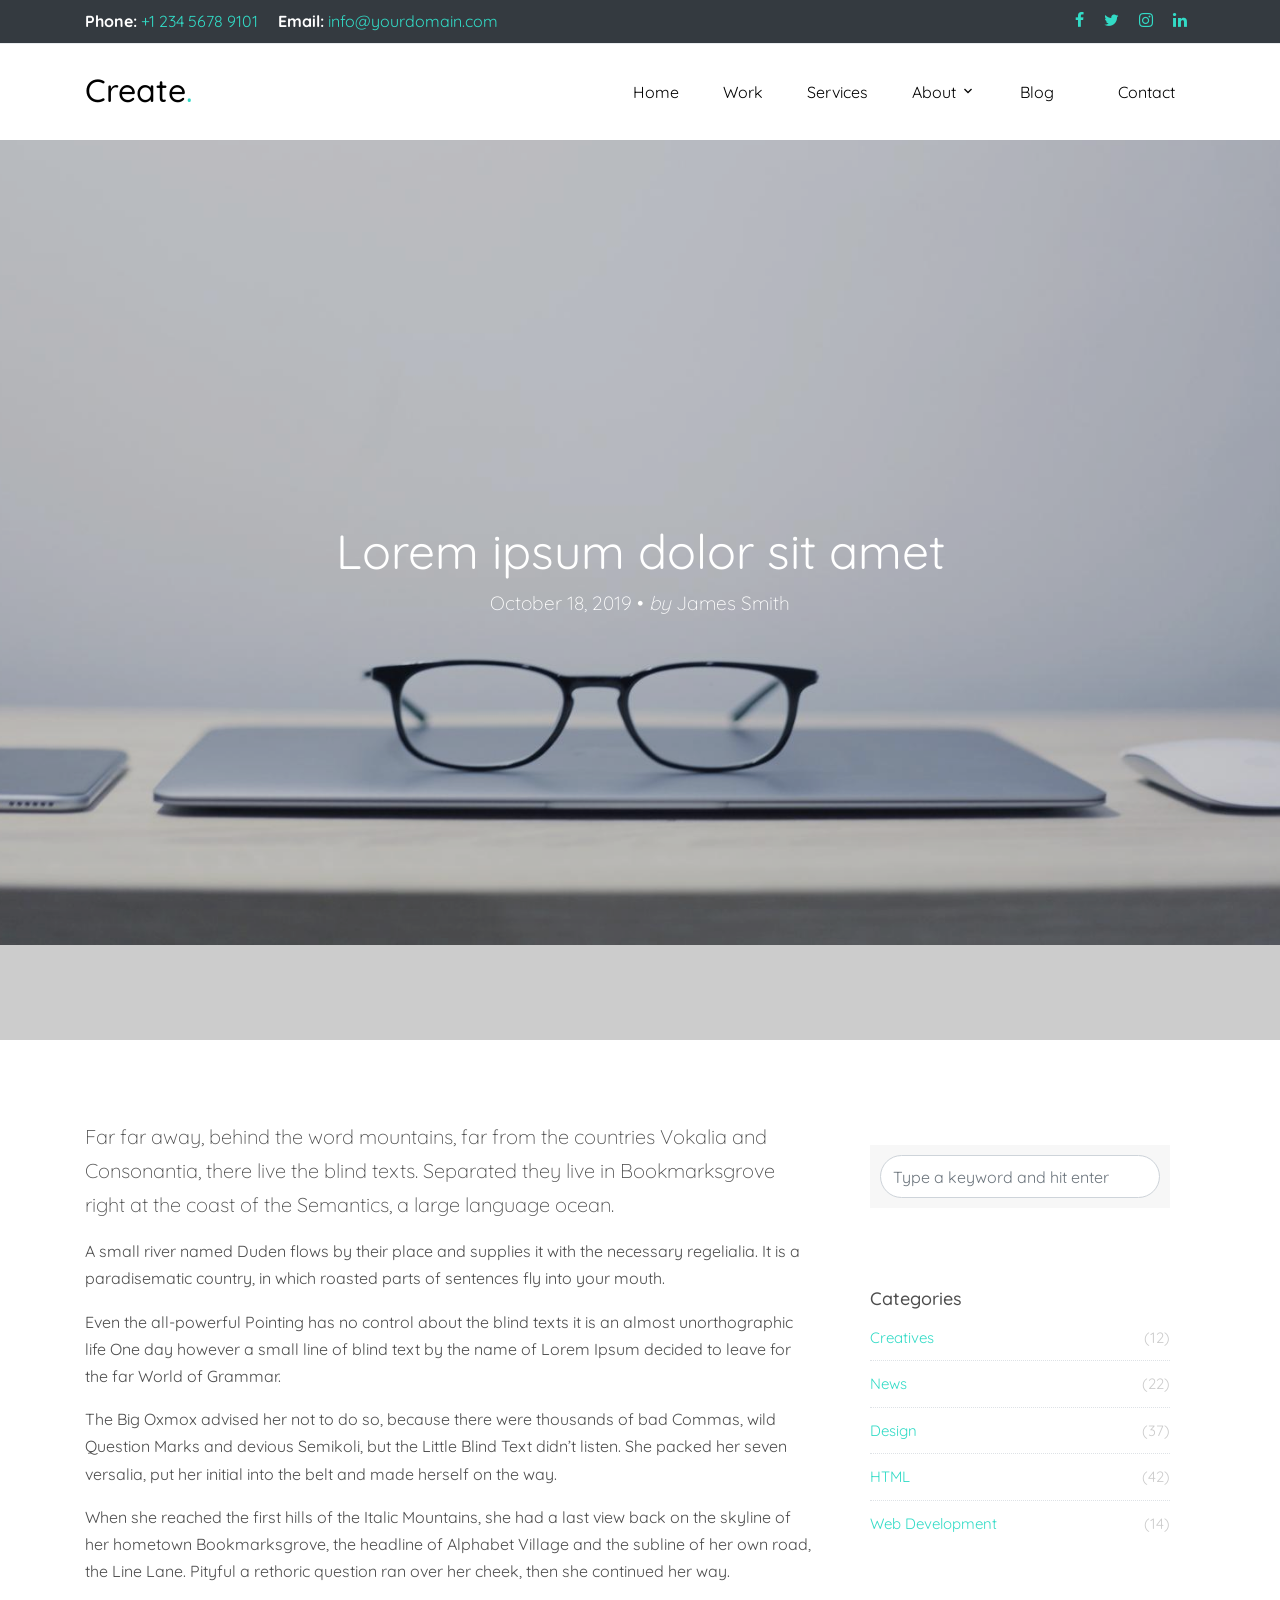
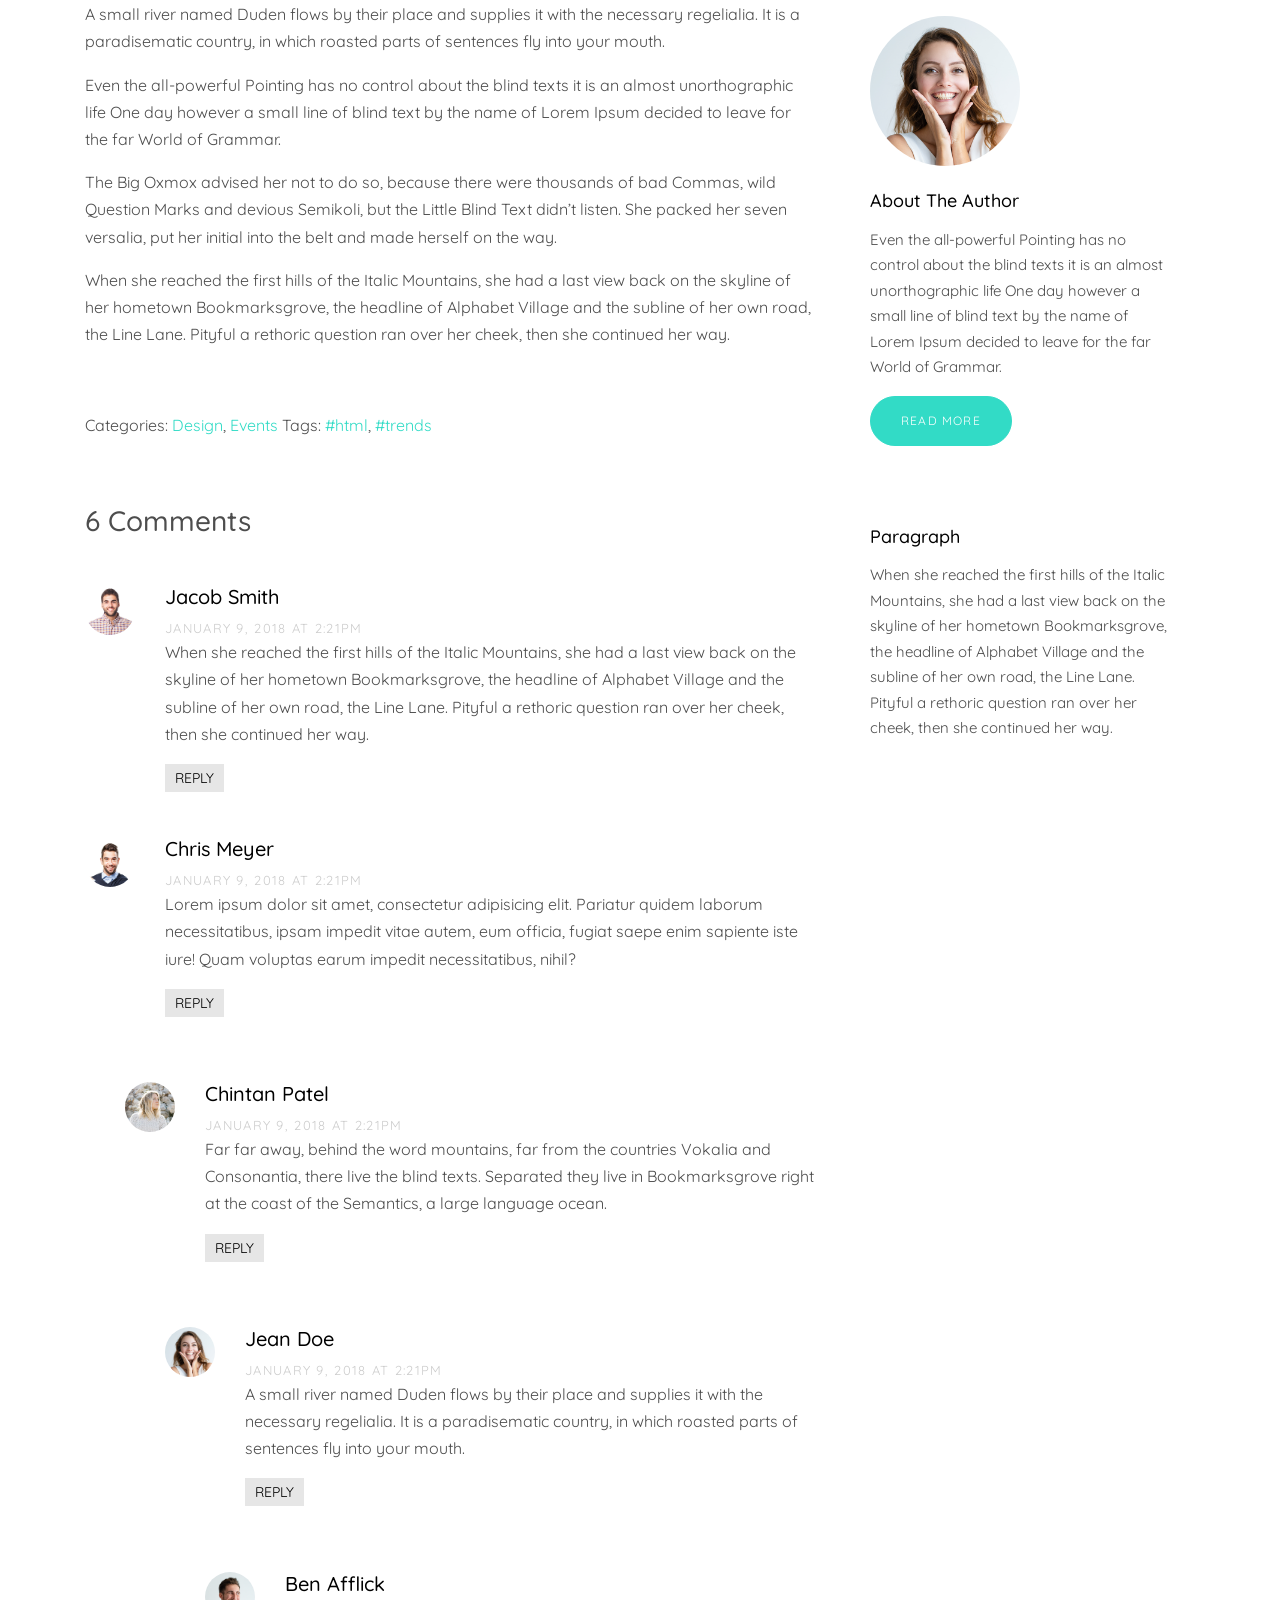
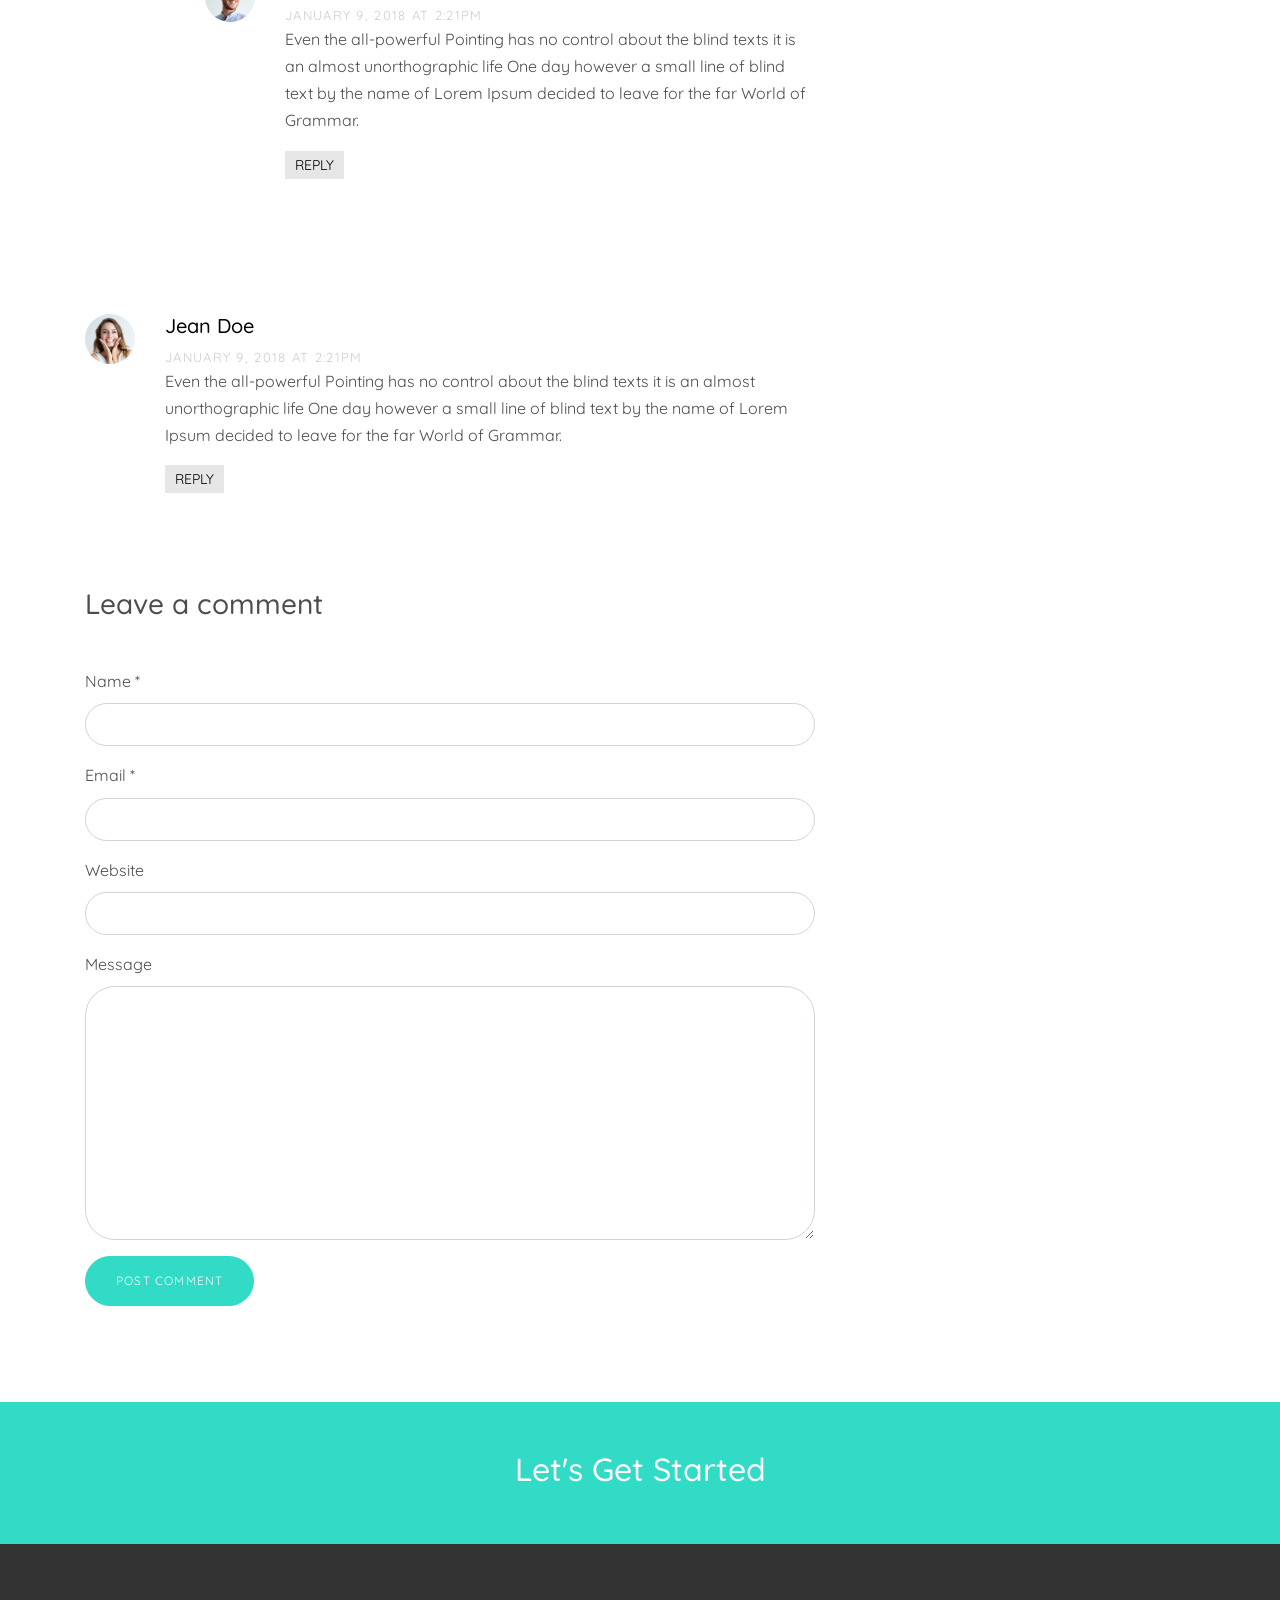
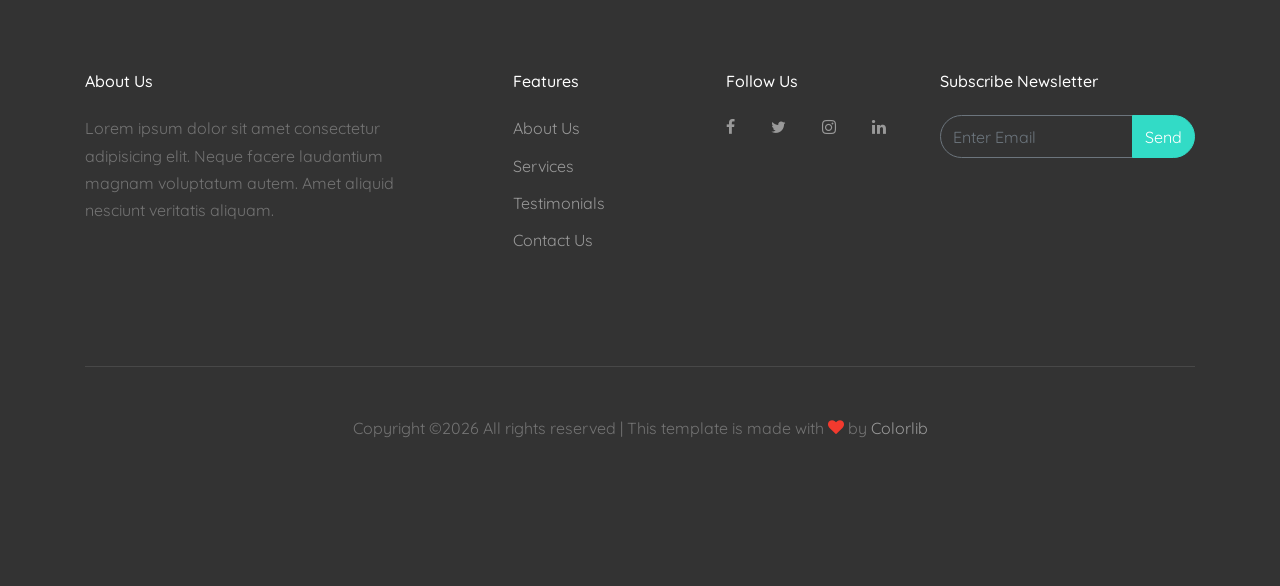
<file: single.html>
<!DOCTYPE html>
<html lang="en">
  <head>
    <title>Create &mdash; Onepage Website Template by Colorlib</title>
    <meta charset="utf-8">
    <meta name="viewport" content="width=device-width, initial-scale=1, shrink-to-fit=no">

    <link href="https://fonts.googleapis.com/css?family=Quicksand:300,400,500,700,900" rel="stylesheet">
    <link rel="stylesheet" href="fonts/icomoon/style.css">

    <link rel="stylesheet" href="css/bootstrap.min.css">
    <link rel="stylesheet" href="css/jquery-ui.css">
    <link rel="stylesheet" href="css/owl.carousel.min.css">
    <link rel="stylesheet" href="css/owl.theme.default.min.css">
    <link rel="stylesheet" href="css/owl.theme.default.min.css">

    <link rel="stylesheet" href="css/jquery.fancybox.min.css">

    <link rel="stylesheet" href="css/bootstrap-datepicker.css">

    <link rel="stylesheet" href="fonts/flaticon/font/flaticon.css">

    <link rel="stylesheet" href="css/aos.css">

    <link rel="stylesheet" href="css/style.css">
    
  </head>
  <body data-spy="scroll" data-target=".site-navbar-target" data-offset="300">
  
  <div class="site-wrap">

    <div class="site-mobile-menu site-navbar-target">
      <div class="site-mobile-menu-header">
        <div class="site-mobile-menu-close mt-3">
          <span class="icon-close2 js-menu-toggle"></span>
        </div>
      </div>
      <div class="site-mobile-menu-body"></div>
    </div>
   
    <div class="border-bottom top-bar py-2 bg-dark" id="home-section">
      <div class="container">
        <div class="row">
          <div class="col-md-6">
            <p class="mb-0">
              <span class="mr-3"><strong class="text-white">Phone:</strong> <a href="tel://#">+1 234 5678 9101</a></span>
              <span><strong class="text-white">Email:</strong> <a href="#">info@yourdomain.com</a></span>
            </p>
          </div>
          <div class="col-md-6">
            <ul class="social-media">
              <li><a href="#" class="p-2"><span class="icon-facebook"></span></a></li>
              <li><a href="#" class="p-2"><span class="icon-twitter"></span></a></li>
              <li><a href="#" class="p-2"><span class="icon-instagram"></span></a></li>
              <li><a href="#" class="p-2"><span class="icon-linkedin"></span></a></li>
            </ul>
          </div>
        </div>
      </div> 
    </div>

    <header class="site-navbar py-4 bg-white js-sticky-header site-navbar-target" role="banner">

      <div class="container">
        <div class="row align-items-center">
          
          <div class="col-11 col-xl-2">
            <h1 class="mb-0 site-logo"><a href="index.html" class="text-black h2 mb-0">Create<span class="text-primary">.</span> </a></h1>
          </div>
          <div class="col-12 col-md-10 d-none d-xl-block">
            <nav class="site-navigation position-relative text-right" role="navigation">

              <ul class="site-menu main-menu js-clone-nav mr-auto d-none d-lg-block">
                <li><a href="index.html#home-section" class="nav-link">Home</a></li>
                <li><a href="index.html#work-section" class="nav-link">Work</a></li>
                <li>
                  <a href="index.html#services-section" class="nav-link">Services</a>
                </li>
                <li class="has-children">
                  <a href="index.html#about-section" class="nav-link">About</a>
                  <ul class="dropdown">
                    <li><a href="index.html#about-section">Specialties</a></li>
                    <li><a href="index.html#team-section">Our Team</a></li>
                  </ul>
                </li>
                <li class="active"><a href="#blog-section" class="nav-link">Blog</a></li>
                <li><a href="#contact-section" class="nav-link">Contact</a></li>
              </ul>
            </nav>
          </div>


          <div class="d-inline-block d-xl-none ml-md-0 mr-auto py-3" style="position: relative; top: 3px;"><a href="#" class="site-menu-toggle js-menu-toggle text-black"><span class="icon-menu h3"></span></a></div>

        </div>
      </div>
      
    </header>

  

    <div class="site-blocks-cover overlay" style="background-image: url(images/hero_1.jpg);" data-aos="fade" data-stellar-background-ratio="0.5">
      <div class="container">
        <div class="row align-items-center justify-content-center text-center">

          <div class="col-md-12" data-aos="fade-up" data-aos-delay="400">
                        
            <div class="row justify-content-center mb-4">
              <div class="col-md-8 text-center">
                <h1>Lorem ipsum dolor sit amet</h1>
                <p class="lead">October 18, 2019 &bullet; <em>by</em> James Smith</p>
              </div>
            </div>

          </div>
        </div>
      </div>
    </div>  

    <div class="site-section">
      <div class="container">
        <div class="row">
          <div class="col-md-8 blog-content">
            <p class="lead">Far far away, behind the word mountains, far from the countries Vokalia and Consonantia, there live the blind texts. Separated they live in Bookmarksgrove right at the coast of the Semantics, a large language ocean.</p>
            <p>A small river named Duden flows by their place and supplies it with the necessary regelialia. It is a paradisematic country, in which roasted parts of sentences fly into your mouth.</p>

            <blockquote><p>Even the all-powerful Pointing has no control about the blind texts it is an almost unorthographic life One day however a small line of blind text by the name of Lorem Ipsum decided to leave for the far World of Grammar.</p></blockquote>

            <p>The Big Oxmox advised her not to do so, because there were thousands of bad Commas, wild Question Marks and devious Semikoli, but the Little Blind Text didn’t listen. She packed her seven versalia, put her initial into the belt and made herself on the way.</p>

            <p>When she reached the first hills of the Italic Mountains, she had a last view back on the skyline of her hometown Bookmarksgrove, the headline of Alphabet Village and the subline of her own road, the Line Lane. Pityful a rethoric question ran over her cheek, then she continued her way.</p>

            <p>A small river named Duden flows by their place and supplies it with the necessary regelialia. It is a paradisematic country, in which roasted parts of sentences fly into your mouth.</p>

            <blockquote><p>Even the all-powerful Pointing has no control about the blind texts it is an almost unorthographic life One day however a small line of blind text by the name of Lorem Ipsum decided to leave for the far World of Grammar.</p></blockquote>

            <p>The Big Oxmox advised her not to do so, because there were thousands of bad Commas, wild Question Marks and devious Semikoli, but the Little Blind Text didn’t listen. She packed her seven versalia, put her initial into the belt and made herself on the way.</p>
            
            <p>When she reached the first hills of the Italic Mountains, she had a last view back on the skyline of her hometown Bookmarksgrove, the headline of Alphabet Village and the subline of her own road, the Line Lane. Pityful a rethoric question ran over her cheek, then she continued her way.</p>


            <div class="pt-5">
              <p>Categories:  <a href="#">Design</a>, <a href="#">Events</a>  Tags: <a href="#">#html</a>, <a href="#">#trends</a></p>
            </div>


            <div class="pt-5">
              <h3 class="mb-5">6 Comments</h3>
              <ul class="comment-list">
                <li class="comment">
                  <div class="vcard bio">
                    <img src="images/person_2.jpg" alt="Image">
                  </div>
                  <div class="comment-body">
                    <h3>Jacob Smith</h3>
                    <div class="meta">January 9, 2018 at 2:21pm</div>
                    <p>When she reached the first hills of the Italic Mountains, she had a last view back on the skyline of her hometown Bookmarksgrove, the headline of Alphabet Village and the subline of her own road, the Line Lane. Pityful a rethoric question ran over her cheek, then she continued her way.</p>
                    <p><a href="#" class="reply">Reply</a></p>
                  </div>
                </li>

                <li class="comment">
                  <div class="vcard bio">
                    <img src="images/person_3.jpg" alt="Image">
                  </div>
                  <div class="comment-body">
                    <h3>Chris Meyer</h3>
                    <div class="meta">January 9, 2018 at 2:21pm</div>
                    <p>Lorem ipsum dolor sit amet, consectetur adipisicing elit. Pariatur quidem laborum necessitatibus, ipsam impedit vitae autem, eum officia, fugiat saepe enim sapiente iste iure! Quam voluptas earum impedit necessitatibus, nihil?</p>
                    <p><a href="#" class="reply">Reply</a></p>
                  </div>

                  <ul class="children">
                    <li class="comment">
                      <div class="vcard bio">
                        <img src="images/person_5.jpg" alt="Image">
                      </div>
                      <div class="comment-body">
                        <h3>Chintan Patel</h3>
                        <div class="meta">January 9, 2018 at 2:21pm</div>
                        <p>Far far away, behind the word mountains, far from the countries Vokalia and Consonantia, there live the blind texts. Separated they live in Bookmarksgrove right at the coast of the Semantics, a large language ocean.</p>
                        <p><a href="#" class="reply">Reply</a></p>
                      </div>


                      <ul class="children">
                        <li class="comment">
                          <div class="vcard bio">
                            <img src="images/person_1.jpg" alt="Image">
                          </div>
                          <div class="comment-body">
                            <h3>Jean Doe</h3>
                            <div class="meta">January 9, 2018 at 2:21pm</div>
                            <p>A small river named Duden flows by their place and supplies it with the necessary regelialia. It is a paradisematic country, in which roasted parts of sentences fly into your mouth.</p>
                            <p><a href="#" class="reply">Reply</a></p>
                          </div>

                            <ul class="children">
                              <li class="comment">
                                <div class="vcard bio">
                                  <img src="images/person_4.jpg" alt="Image">
                                </div>
                                <div class="comment-body">
                                  <h3>Ben Afflick</h3>
                                  <div class="meta">January 9, 2018 at 2:21pm</div>
                                  <p>Even the all-powerful Pointing has no control about the blind texts it is an almost unorthographic life One day however a small line of blind text by the name of Lorem Ipsum decided to leave for the far World of Grammar.</p>
                                  <p><a href="#" class="reply">Reply</a></p>
                                </div>
                              </li>
                            </ul>
                        </li>
                      </ul>
                    </li>
                  </ul>
                </li>

                <li class="comment">
                  <div class="vcard bio">
                    <img src="images/person_1.jpg" alt="Image">
                  </div>
                  <div class="comment-body">
                    <h3>Jean Doe</h3>
                    <div class="meta">January 9, 2018 at 2:21pm</div>
                    <p>Even the all-powerful Pointing has no control about the blind texts it is an almost unorthographic life One day however a small line of blind text by the name of Lorem Ipsum decided to leave for the far World of Grammar.</p>
                    <p><a href="#" class="reply">Reply</a></p>
                  </div>
                </li>
              </ul>
              <!-- END comment-list -->
              
              <div class="comment-form-wrap pt-5">
                <h3 class="mb-5">Leave a comment</h3>
                <form action="#" class="">
                  <div class="form-group">
                    <label for="name">Name *</label>
                    <input type="text" class="form-control" id="name">
                  </div>
                  <div class="form-group">
                    <label for="email">Email *</label>
                    <input type="email" class="form-control" id="email">
                  </div>
                  <div class="form-group">
                    <label for="website">Website</label>
                    <input type="url" class="form-control" id="website">
                  </div>

                  <div class="form-group">
                    <label for="message">Message</label>
                    <textarea name="" id="message" cols="30" rows="10" class="form-control"></textarea>
                  </div>
                  <div class="form-group">
                    <input type="submit" value="Post Comment" class="btn btn-primary btn-md text-white">
                  </div>

                </form>
              </div>
            </div>

          </div>
          <div class="col-md-4 sidebar">
            <div class="sidebar-box">
              <form action="#" class="search-form">
                <div class="form-group">
                  <span class="icon fa fa-search"></span>
                  <input type="text" class="form-control" placeholder="Type a keyword and hit enter">
                </div>
              </form>
            </div>
            <div class="sidebar-box">
              <div class="categories">
                <h3>Categories</h3>
                <li><a href="#">Creatives <span>(12)</span></a></li>
                <li><a href="#">News <span>(22)</span></a></li>
                <li><a href="#">Design <span>(37)</span></a></li>
                <li><a href="#">HTML <span>(42)</span></a></li>
                <li><a href="#">Web Development <span>(14)</span></a></li>
              </div>
            </div>
            <div class="sidebar-box">
              <img src="images/person_1.jpg" alt="Image" class="img-fluid mb-4 w-50 rounded-circle">
              <h3 class="text-black">About The Author</h3>
              <p>Even the all-powerful Pointing has no control about the blind texts it is an almost unorthographic life One day however a small line of blind text by the name of Lorem Ipsum decided to leave for the far World of Grammar.</p>
              <p><a href="#" class="btn btn-primary btn-md text-white">Read More</a></p>
            </div>

            <div class="sidebar-box">
              <h3 class="text-black">Paragraph</h3>
              <p>When she reached the first hills of the Italic Mountains, she had a last view back on the skyline of her hometown Bookmarksgrove, the headline of Alphabet Village and the subline of her own road, the Line Lane. Pityful a rethoric question ran over her cheek, then she continued her way.</p>
            </div>
          </div>
        </div>
      </div>
    </div>
    
    
    

    <a href="#" class="bg-primary py-5 d-block">
      <div class="container">
        <div class="row justify-content-center">
          <div class="col-md10"><h2 class="text-white">Let's Get Started</h2></div>
        </div>
      </div>  
    </a>
    
    <footer class="site-footer">
      <div class="container">
        <div class="row">
          <div class="col-md-9">
            <div class="row">
              <div class="col-md-5">
                <h2 class="footer-heading mb-4">About Us</h2>
                <p>Lorem ipsum dolor sit amet consectetur adipisicing elit. Neque facere laudantium magnam voluptatum autem. Amet aliquid nesciunt veritatis aliquam.</p>
              </div>
              <div class="col-md-3 ml-auto">
                <h2 class="footer-heading mb-4">Features</h2>
                <ul class="list-unstyled">
                  <li><a href="#">About Us</a></li>
                  <li><a href="#">Services</a></li>
                  <li><a href="#">Testimonials</a></li>
                  <li><a href="#">Contact Us</a></li>
                </ul>
              </div>
              <div class="col-md-3">
                <h2 class="footer-heading mb-4">Follow Us</h2>
                <a href="#" class="pl-0 pr-3"><span class="icon-facebook"></span></a>
                <a href="#" class="pl-3 pr-3"><span class="icon-twitter"></span></a>
                <a href="#" class="pl-3 pr-3"><span class="icon-instagram"></span></a>
                <a href="#" class="pl-3 pr-3"><span class="icon-linkedin"></span></a>
              </div>
            </div>
          </div>
          <div class="col-md-3">
            <h2 class="footer-heading mb-4">Subscribe Newsletter</h2>
            <form action="#" method="post">
              <div class="input-group mb-3">
                <input type="text" class="form-control border-secondary text-white bg-transparent" placeholder="Enter Email" aria-label="Enter Email" aria-describedby="button-addon2">
                <div class="input-group-append">
                  <button class="btn btn-primary text-white" type="button" id="button-addon2">Send</button>
                </div>
              </div>
            </form>
          </div>
        </div>
        <div class="row pt-5 mt-5 text-center">
          <div class="col-md-12">
            <div class="border-top pt-5">
            <p>
            <!-- Link back to Colorlib can't be removed. Template is licensed under CC BY 3.0. -->
            Copyright &copy;<script>document.write(new Date().getFullYear());</script> All rights reserved | This template is made with <i class="icon-heart text-danger" aria-hidden="true"></i> by <a href="https://colorlib.com" target="_blank" >Colorlib</a>
            <!-- Link back to Colorlib can't be removed. Template is licensed under CC BY 3.0. -->
            </p>
            </div>
          </div>
          
        </div>
      </div>
    </footer>

  </div> <!-- .site-wrap -->

  <script src="js/jquery-3.3.1.min.js"></script>
  <script src="js/jquery-migrate-3.0.1.min.js"></script>
  <script src="js/jquery-ui.js"></script>
  <script src="js/popper.min.js"></script>
  <script src="js/bootstrap.min.js"></script>
  <script src="js/owl.carousel.min.js"></script>
  <script src="js/jquery.stellar.min.js"></script>
  <script src="js/jquery.countdown.min.js"></script>
  <script src="js/bootstrap-datepicker.min.js"></script>
  <script src="js/jquery.easing.1.3.js"></script>
  <script src="js/aos.js"></script>
  <script src="js/jquery.fancybox.min.js"></script>
  <script src="js/jquery.sticky.js"></script>

  
  <script src="js/main.js"></script>
  


  </body>
</html>
</file>
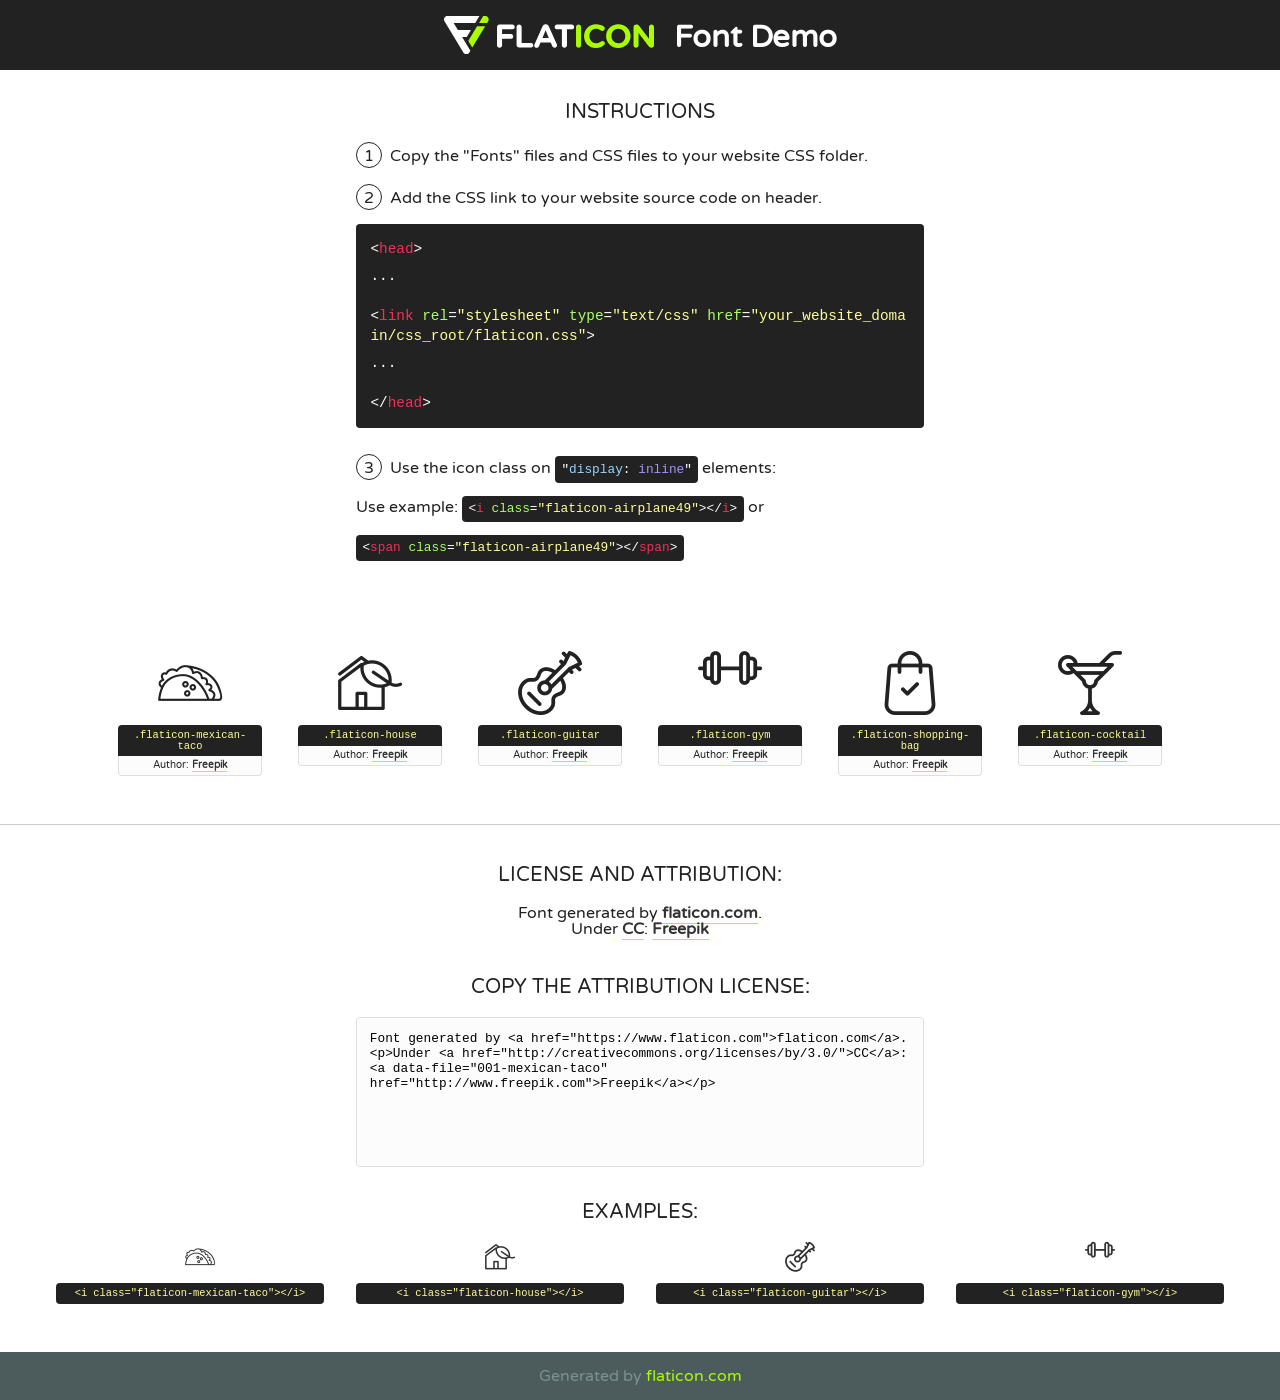
<file: fonts/flaticon/font/flaticon.html>
<!DOCTYPE html>
<!--
  Flaticon icon font: Flaticon
  Creation date: 11/02/2019 11:47
-->
<html>
<!DOCTYPE html>
<html>

<head>
    <title>Flaticon WebFont</title>
    <link href="http://fonts.googleapis.com/css?family=Varela+Round" rel="stylesheet" type="text/css" />
    <link rel="stylesheet" type="text/css" href="flaticon.css">
    <meta charset="UTF-8">
    <style>
    html, body, div, span, applet, object, iframe,
    h1, h2, h3, h4, h5, h6, p, blockquote, pre,
    a, abbr, acronym, address, big, cite, code,
    del, dfn, em, img, ins, kbd, q, s, samp,
    small, strike, strong, sub, sup, tt, var,
    b, u, i, center,
    dl, dt, dd, ol, ul, li,
    fieldset, form, label, legend,
    table, caption, tbody, tfoot, thead, tr, th, td,
    article, aside, canvas, details, embed, 
    figure, figcaption, footer, header, hgroup, 
    menu, nav, output, ruby, section, summary,
    time, mark, audio, video {
        margin: 0;
        padding: 0;
        border: 0;
        font-size: 100%;
        font: inherit;
        vertical-align: baseline;
    }
    /* HTML5 display-role reset for older browsers */
    article, aside, details, figcaption, figure, 
    footer, header, hgroup, menu, nav, section {
        display: block;
    }
    body {
        line-height: 1;
    }
    ol, ul {
        list-style: none;
    }
    blockquote, q {
        quotes: none;
    }
    blockquote:before, blockquote:after,
    q:before, q:after {
        content: '';
        content: none;
    }
    table {
        border-collapse: collapse;
        border-spacing: 0;
    }
    body {
        font-family: 'Varela Round', Helvetica, Arial, sans-serif;
        font-size: 16px;
        color: #222;
    }
    a {
        color: #333;
        border-bottom: 1px solid #a9fd00;
        font-weight: bold;
        text-decoration: none;
    }
    * {
        -moz-box-sizing: border-box;
        -webkit-box-sizing: border-box;
        box-sizing: border-box;
        margin: 0;
        padding: 0;
    }
    [class^="flaticon-"]:before, [class*=" flaticon-"]:before, [class^="flaticon-"]:after, [class*=" flaticon-"]:after {
        font-family: Flaticon;
        font-size: 30px;
        font-style: normal;
        margin-left: 20px;
        color: #333;
    }
    .wrapper {
        max-width: 600px;
        margin: auto;
        padding: 0 1em;
    }
    .title {
        font-size: 1.25em;
        text-align: center;
        margin-bottom: 1em;
        text-transform: uppercase;
    }
    header {
        text-align: center;
        background-color: #222;
        color: #fff;
        padding: 1em;
    }
    header .logo {
        width: 210px;
        height: 38px;
        display: inline-block;
        vertical-align: middle;
        margin-right: 1em;
        border: none;
    }
    header strong {
        font-size: 1.95em;
        font-weight: bold;
        vertical-align: middle;
        margin-top: 5px;
        display: inline-block;
    }
    .demo {
        margin: 2em auto;
        line-height: 1.25em;
    }
    .demo ul li {
        margin-bottom: 1em;
    }
    .demo ul li .num {
        color: #222;
        border-radius: 20px;
        display: inline-block;
        width: 26px;
        padding: 3px;
        height: 26px;
        text-align: center;
        margin-right: 0.5em;
        border: 1px solid #222;
    }
    .demo ul li code {
        background-color: #222;
        border-radius: 4px;
        padding: 0.25em 0.5em;
        display: inline-block;
        color: #fff;
        font-family: Consolas,Monaco,Lucida Console,Liberation Mono,DejaVu Sans Mono,Bitstream Vera Sans Mono,Courier New, monospace;
        font-weight: lighter;
        margin-top: 1em;
        font-size: 0.8em;
        word-break: break-all;
    }
    .demo ul li code.big {
        padding: 1em;
        font-size: 0.9em;
    }
    .demo ul li code .red {
        color: #EF3159;
    }
    .demo ul li code .green {
        color: #ACFF65;
    }
    .demo ul li code .yellow {
        color: #FFFF99;
    }
    .demo ul li code .blue {
        color: #99D3FF;
    }
    .demo ul li code .purple {
        color: #A295FF;
    }
    .demo ul li code .dots {
        margin-top: 0.5em;
        display: block;
    }
    #glyphs {
        border-bottom: 1px solid #ccc;
        padding: 2em 0;
        text-align: center;
    }
    .glyph {
        display: inline-block;
        width: 9em;
        margin: 1em;
        text-align: center;
        vertical-align: top;
        background: #FFF;
    }
    .glyph .glyph-icon {
        padding: 10px;
        display: block;
        font-family:"Flaticon";
        font-size: 64px;
        line-height: 1;
    }
    .glyph .glyph-icon:before {
        font-size: 64px;
        color: #222;
        margin-left: 0;
    }
    .class-name {
        font-size: 0.65em;
        background-color: #222;
        color: #fff;
        border-radius: 4px 4px 0 0;
        padding: 0.5em;
        color: #FFFF99;
        font-family: Consolas,Monaco,Lucida Console,Liberation Mono,DejaVu Sans Mono,Bitstream Vera Sans Mono,Courier New, monospace;
    }
    .author-name {
        font-size: 0.6em;
        background-color: #fcfcfd;
        border: 1px solid #DEDEE4;
        border-top: 0;
        border-radius: 0 0 4px 4px;
        padding: 0.5em;
    }
    .class-name:last-child {
        font-size: 10px;
        color:#888;
    }
    .class-name:last-child a {
        font-size: 10px;
        color:#555;
    }
    .class-name:last-child a:hover {
        color:#a9fd00;
    }
    .glyph > input {
        display: block;
        width: 100px;
        margin: 5px auto;
        text-align: center;
        font-size: 12px;
        cursor: text;
    }
    .glyph > input.icon-input {
        font-family:"Flaticon";
        font-size: 16px;
        margin-bottom: 10px;
    }
    .attribution .title {
        margin-top: 2em;
    }
    .attribution textarea {
        background-color: #fcfcfd;
        padding: 1em;
        border: none;
        box-shadow: none;
        border: 1px solid #DEDEE4;
        border-radius: 4px;
        resize: none;
        width: 100%;
        height: 150px;
        font-size: 0.8em;
        font-family: Consolas,Monaco,Lucida Console,Liberation Mono,DejaVu Sans Mono,Bitstream Vera Sans Mono,Courier New, monospace;
        -webkit-appearance: none;
    }
    .iconsuse {
        margin: 2em auto;
        text-align: center;
        max-width: 1200px;
    }
    .iconsuse:after {
        content: '';
        display: table;
        clear: both;
    }
    .iconsuse .image {
        float: left;
        width: 25%;
        padding: 0 1em;
    }
    .iconsuse .image p {
        margin-bottom: 1em;
    }
    .iconsuse .image span {
        display: block;
        font-size: 0.65em;
        background-color: #222;
        color: #fff;
        border-radius: 4px;
        padding: 0.5em;
        color: #FFFF99;
        margin-top: 1em;
        font-family: Consolas,Monaco,Lucida Console,Liberation Mono,DejaVu Sans Mono,Bitstream Vera Sans Mono,Courier New, monospace;
    }
    #footer {
        text-align: center;
        background-color: #4C5B5C;
        color: #7c9192;
        padding: 1em;
    }
    #footer a {
        border: none;
        color: #a9fd00;
        font-weight: normal;
    }
    @media (max-width: 960px) {
        .iconsuse .image {
            width: 50%;
        }
    }
    @media (max-width: 560px) {
        .iconsuse .image {
            width: 100%;
        }
    }
    </style>
</head>

<body class="characters-off">

    <header>
        <a href="https://www.flaticon.com" target="_blank" class="logo">
            <svg version="1.1" xmlns="http://www.w3.org/2000/svg" xmlns:xlink="http://www.w3.org/1999/xlink" xmlns:a="http://ns.adobe.com/AdobeSVGViewerExtensions/3.0/" viewBox="0 0 560.875 102.036" enable-background="new 0 0 560.875 102.036" xml:space="preserve">
                <defs>
                </defs>
                <g>
                    <g class="letters">
                        <path fill="#ffffff" d="M141.596,29.675c0-3.777,2.985-6.767,6.764-6.767h34.438c3.426,0,6.15,2.728,6.15,6.15
                        c0,3.43-2.724,6.149-6.15,6.149h-27.674v13.091h23.719c3.429,0,6.151,2.724,6.151,6.15c0,3.43-2.723,6.149-6.151,6.149h-23.719
                        v17.574c0,3.773-2.986,6.761-6.764,6.761c-3.779,0-6.764-2.989-6.764-6.761V29.675z"></path>
                        <path fill="#ffffff" d="M193.844,29.149c0-3.781,2.985-6.767,6.764-6.767c3.776,0,6.763,2.985,6.763,6.767v42.957h25.039
                        c3.426,0,6.149,2.726,6.149,6.153c0,3.425-2.723,6.15-6.149,6.15h-31.802c-3.779,0-6.764-2.986-6.764-6.768V29.149z"></path>
                        <path fill="#ffffff" d="M241.891,75.71l21.438-48.407c1.492-3.341,4.215-5.357,7.906-5.357h0.792
                        c3.686,0,6.323,2.017,7.815,5.357l21.439,48.407c0.436,0.967,0.701,1.845,0.701,2.723c0,3.602-2.809,6.501-6.414,6.501
                        c-3.161,0-5.269-1.845-6.499-4.655l-4.132-9.661h-27.059l-4.301,10.102c-1.144,2.631-3.426,4.214-6.237,4.214
                        c-3.517,0-6.24-2.81-6.24-6.325C241.1,77.64,241.451,76.677,241.891,75.71z M279.932,58.666l-8.521-20.297l-8.526,20.297H279.932
                        z"></path>
                        <path fill="#ffffff" d="M314.864,35.387H301.86c-3.429,0-6.239-2.813-6.239-6.238c0-3.429,2.811-6.24,6.239-6.24h39.533
                        c3.426,0,6.237,2.811,6.237,6.24c0,3.425-2.811,6.238-6.237,6.238h-13.001v42.785c0,3.773-2.99,6.761-6.764,6.761
                        c-3.779,0-6.764-2.989-6.764-6.761V35.387z"></path>
                        <path fill="#A9FD00" d="M352.615,29.149c0-3.781,2.985-6.767,6.767-6.767c3.774,0,6.761,2.985,6.761,6.767v49.024
                        c0,3.773-2.987,6.761-6.761,6.761c-3.781,0-6.767-2.989-6.767-6.761V29.149z"></path>
                        <path fill="#A9FD00" d="M374.132,53.836v-0.179c0-17.481,13.178-31.801,32.065-31.801c9.22,0,15.459,2.458,20.557,6.238
                        c1.402,1.054,2.637,2.985,2.637,5.357c0,3.692-2.985,6.59-6.681,6.59c-1.845,0-3.071-0.702-4.044-1.319
                        c-3.776-2.813-7.729-4.393-12.562-4.393c-10.364,0-17.831,8.611-17.831,19.154v0.173c0,10.542,7.291,19.329,17.831,19.329
                        c5.715,0,9.492-1.756,13.359-4.834c1.049-0.874,2.458-1.491,4.039-1.491c3.429,0,6.325,2.813,6.325,6.236
                        c0,2.106-1.056,3.78-2.282,4.834c-5.539,4.834-12.036,7.733-21.878,7.733C387.572,85.464,374.132,71.493,374.132,53.836z"></path>
                        <path fill="#A9FD00" d="M433.009,53.836v-0.179c0-17.481,13.79-31.801,32.766-31.801c18.981,0,32.592,14.143,32.592,31.628v0.173
                        c0,17.483-13.785,31.807-32.769,31.807C446.625,85.464,433.009,71.32,433.009,53.836z M484.224,53.836v-0.179
                        c0-10.539-7.725-19.326-18.626-19.326c-10.893,0-18.449,8.611-18.449,19.154v0.173c0,10.542,7.73,19.329,18.626,19.329
                        C476.676,72.986,484.224,64.378,484.224,53.836z"></path>
                        <path fill="#A9FD00" d="M506.233,29.321c0-3.774,2.99-6.763,6.767-6.763h1.401c3.252,0,5.183,1.583,7.029,3.953l26.093,34.265
                        V29.059c0-3.692,2.99-6.677,6.681-6.677c3.683,0,6.671,2.985,6.671,6.677v48.934c0,3.78-2.987,6.765-6.764,6.765h-0.436
                        c-3.257,0-5.188-1.581-7.034-3.953l-27.056-35.492v32.944c0,3.687-2.985,6.676-6.678,6.676c-3.683,0-6.673-2.989-6.673-6.676
                        V29.321z"></path>
                    </g>
                    <g class="insignia">
                        <path fill="#ffffff" d="M48.372,56.137h12.517l11.156-18.537H37.186L25.688,18.539h57.825L94.668,0H9.271
                        C5.925,0,2.842,1.801,1.198,4.716c-1.644,2.907-1.593,6.482,0.134,9.343l50.38,83.501c1.678,2.781,4.689,4.476,7.938,4.476
                        c3.246,0,6.257-1.695,7.935-4.476l2.898-4.804L48.372,56.137z"></path>
                        <g class="i">
                            <path fill="#A9FD00" d="M93.575,18.539h0.031v0.004l21.652,0.004l2.705-4.488c1.727-2.861,1.778-6.436,0.133-9.343
                            C116.454,1.801,113.371,0,110.026,0h-5.294L93.575,18.539z"></path>
                            <polygon fill="#A9FD00" points="88.291,27.356 64.725,66.486 75.519,84.404 109.942,27.356"></polygon>
                        </g>
                    </g>
                </g>
            </svg>
        </a>
        <strong>Font Demo</strong>
    </header>


    <section class="demo wrapper">

        <p class="title">Instructions</p>

        <ul>
            <li>
                <span class="num">1</span>Copy the "Fonts" files and CSS files to your website CSS folder.
            </li>
            <li>
                <span class="num">2</span>Add the CSS link to your website source code on header.
                <code class="big">
                    &lt;<span class="red">head</span>&gt;
                    <br/><span class="dots">...</span>
                    <br/>&lt;<span class="red">link</span> <span class="green">rel</span>=<span class="yellow">"stylesheet"</span> <span class="green">type</span>=<span class="yellow">"text/css"</span> <span class="green">href</span>=<span class="yellow">"your_website_domain/css_root/flaticon.css"</span>&gt;
                    <br/><span class="dots">...</span>
                    <br/>&lt;/<span class="red">head</span>&gt;
                </code>
            </li>

            <li>
                <p>
                    <span class="num">3</span>Use the icon class on <code>"<span class="blue">display</span>:<span class="purple"> inline</span>"</code> elements:
                    <br />
                    Use example: <code>&lt;<span class="red">i</span> <span class="green">class</span>=<span class="yellow">&quot;flaticon-airplane49&quot;</span>&gt;&lt;/<span class="red">i</span>&gt;</code> or <code>&lt;<span class="red">span</span> <span class="green">class</span>=<span class="yellow">&quot;flaticon-airplane49&quot;</span>&gt;&lt;/<span class="red">span</span>&gt;</code>
            </li>
        </ul>

    </section>




   <section id="glyphs">          
    
      
        <div class="glyph"><div class="glyph-icon flaticon-mexican-taco"></div>
            <div class="class-name">.flaticon-mexican-taco</div>
            <div class="author-name">Author: <a data-file="001-mexican-taco" href="http://www.freepik.com">Freepik</a> </div> 
        </div>        
        
        <div class="glyph"><div class="glyph-icon flaticon-house"></div>
            <div class="class-name">.flaticon-house</div>
            <div class="author-name">Author: <a data-file="002-house" href="http://www.freepik.com">Freepik</a> </div> 
        </div>        
        
        <div class="glyph"><div class="glyph-icon flaticon-guitar"></div>
            <div class="class-name">.flaticon-guitar</div>
            <div class="author-name">Author: <a data-file="003-guitar" href="http://www.freepik.com">Freepik</a> </div> 
        </div>        
        
        <div class="glyph"><div class="glyph-icon flaticon-gym"></div>
            <div class="class-name">.flaticon-gym</div>
            <div class="author-name">Author: <a data-file="004-gym" href="http://www.freepik.com">Freepik</a> </div> 
        </div>        
        
        <div class="glyph"><div class="glyph-icon flaticon-shopping-bag"></div>
            <div class="class-name">.flaticon-shopping-bag</div>
            <div class="author-name">Author: <a data-file="005-shopping-bag" href="http://www.freepik.com">Freepik</a> </div> 
        </div>        
        
        <div class="glyph"><div class="glyph-icon flaticon-cocktail"></div>
            <div class="class-name">.flaticon-cocktail</div>
            <div class="author-name">Author: <a data-file="006-cocktail" href="http://www.freepik.com">Freepik</a> </div> 
        </div>        
        

    </section>



    <section class="attribution wrapper"   style="text-align:center;">

      <div class="title">License and attribution:</div><div class="attrDiv">Font generated by <a href="https://www.flaticon.com">flaticon.com</a>. <div><p>Under <a href="http://creativecommons.org/licenses/by/3.0/">CC</a>: <a data-file="001-mexican-taco" href="http://www.freepik.com">Freepik</a></p>  </div>
      </div>
      <div class="title">Copy the Attribution License:</div>

    <textarea onclick="this.focus();this.select();">Font generated by &lt;a href=&quot;https://www.flaticon.com&quot;&gt;flaticon.com&lt;/a&gt;. <p>Under <a href="http://creativecommons.org/licenses/by/3.0/">CC</a>: <a data-file="001-mexican-taco" href="http://www.freepik.com">Freepik</a></p>  
     </textarea>

    </section>

    <section class="iconsuse">

          <div class="title">Examples:</div>            
             
            <div class="image">
                <p>
                    <i class="glyph-icon flaticon-mexican-taco"></i> 
                    <span>&lt;i class=&quot;flaticon-mexican-taco&quot;&gt;&lt;/i&gt;</span>
                </p>
            </div>
            
            <div class="image">
                <p>
                    <i class="glyph-icon flaticon-house"></i> 
                    <span>&lt;i class=&quot;flaticon-house&quot;&gt;&lt;/i&gt;</span>
                </p>
            </div>
            
            <div class="image">
                <p>
                    <i class="glyph-icon flaticon-guitar"></i> 
                    <span>&lt;i class=&quot;flaticon-guitar&quot;&gt;&lt;/i&gt;</span>
                </p>
            </div>
            
            <div class="image">
                <p>
                    <i class="glyph-icon flaticon-gym"></i> 
                    <span>&lt;i class=&quot;flaticon-gym&quot;&gt;&lt;/i&gt;</span>
                </p>
            </div>
                       
        </div>
                            
    </section>

<div id="footer">
    <div>Generated by <a href="https://www.flaticon.com">flaticon.com</a>
    </div>
</div>



</body>
</html>
</file>
<file: fonts/icomoon/style.css>
@font-face {
  font-family: 'icomoon';
  src:  url('fonts/icomoon.eot?10si43');
  src:  url('fonts/icomoon.eot?10si43#iefix') format('embedded-opentype'),
    url('fonts/icomoon.ttf?10si43') format('truetype'),
    url('fonts/icomoon.woff?10si43') format('woff'),
    url('fonts/icomoon.svg?10si43#icomoon') format('svg');
  font-weight: normal;
  font-style: normal;
}

[class^="icon-"], [class*=" icon-"] {
  /* use !important to prevent issues with browser extensions that change fonts */
  font-family: 'icomoon' !important;
  speak: none;
  font-style: normal;
  font-weight: normal;
  font-variant: normal;
  text-transform: none;
  line-height: 1;

  /* Better Font Rendering =========== */
  -webkit-font-smoothing: antialiased;
  -moz-osx-font-smoothing: grayscale;
}

.icon-asterisk:before {
  content: "\f069";
}
.icon-plus:before {
  content: "\f067";
}
.icon-question:before {
  content: "\f128";
}
.icon-minus:before {
  content: "\f068";
}
.icon-glass:before {
  content: "\f000";
}
.icon-music:before {
  content: "\f001";
}
.icon-search:before {
  content: "\f002";
}
.icon-envelope-o:before {
  content: "\f003";
}
.icon-heart:before {
  content: "\f004";
}
.icon-star:before {
  content: "\f005";
}
.icon-star-o:before {
  content: "\f006";
}
.icon-user:before {
  content: "\f007";
}
.icon-film:before {
  content: "\f008";
}
.icon-th-large:before {
  content: "\f009";
}
.icon-th:before {
  content: "\f00a";
}
.icon-th-list:before {
  content: "\f00b";
}
.icon-check:before {
  content: "\f00c";
}
.icon-close:before {
  content: "\f00d";
}
.icon-remove:before {
  content: "\f00d";
}
.icon-times:before {
  content: "\f00d";
}
.icon-search-plus:before {
  content: "\f00e";
}
.icon-search-minus:before {
  content: "\f010";
}
.icon-power-off:before {
  content: "\f011";
}
.icon-signal:before {
  content: "\f012";
}
.icon-cog:before {
  content: "\f013";
}
.icon-gear:before {
  content: "\f013";
}
.icon-trash-o:before {
  content: "\f014";
}
.icon-home:before {
  content: "\f015";
}
.icon-file-o:before {
  content: "\f016";
}
.icon-clock-o:before {
  content: "\f017";
}
.icon-road:before {
  content: "\f018";
}
.icon-download:before {
  content: "\f019";
}
.icon-arrow-circle-o-down:before {
  content: "\f01a";
}
.icon-arrow-circle-o-up:before {
  content: "\f01b";
}
.icon-inbox:before {
  content: "\f01c";
}
.icon-play-circle-o:before {
  content: "\f01d";
}
.icon-repeat:before {
  content: "\f01e";
}
.icon-rotate-right:before {
  content: "\f01e";
}
.icon-refresh:before {
  content: "\f021";
}
.icon-list-alt:before {
  content: "\f022";
}
.icon-lock:before {
  content: "\f023";
}
.icon-flag:before {
  content: "\f024";
}
.icon-headphones:before {
  content: "\f025";
}
.icon-volume-off:before {
  content: "\f026";
}
.icon-volume-down:before {
  content: "\f027";
}
.icon-volume-up:before {
  content: "\f028";
}
.icon-qrcode:before {
  content: "\f029";
}
.icon-barcode:before {
  content: "\f02a";
}
.icon-tag:before {
  content: "\f02b";
}
.icon-tags:before {
  content: "\f02c";
}
.icon-book:before {
  content: "\f02d";
}
.icon-bookmark:before {
  content: "\f02e";
}
.icon-print:before {
  content: "\f02f";
}
.icon-camera:before {
  content: "\f030";
}
.icon-font:before {
  content: "\f031";
}
.icon-bold:before {
  content: "\f032";
}
.icon-italic:before {
  content: "\f033";
}
.icon-text-height:before {
  content: "\f034";
}
.icon-text-width:before {
  content: "\f035";
}
.icon-align-left:before {
  content: "\f036";
}
.icon-align-center:before {
  content: "\f037";
}
.icon-align-right:before {
  content: "\f038";
}
.icon-align-justify:before {
  content: "\f039";
}
.icon-list:before {
  content: "\f03a";
}
.icon-dedent:before {
  content: "\f03b";
}
.icon-outdent:before {
  content: "\f03b";
}
.icon-indent:before {
  content: "\f03c";
}
.icon-video-camera:before {
  content: "\f03d";
}
.icon-image:before {
  content: "\f03e";
}
.icon-photo:before {
  content: "\f03e";
}
.icon-picture-o:before {
  content: "\f03e";
}
.icon-pencil:before {
  content: "\f040";
}
.icon-map-marker:before {
  content: "\f041";
}
.icon-adjust:before {
  content: "\f042";
}
.icon-tint:before {
  content: "\f043";
}
.icon-edit:before {
  content: "\f044";
}
.icon-pencil-square-o:before {
  content: "\f044";
}
.icon-share-square-o:before {
  content: "\f045";
}
.icon-check-square-o:before {
  content: "\f046";
}
.icon-arrows:before {
  content: "\f047";
}
.icon-step-backward:before {
  content: "\f048";
}
.icon-fast-backward:before {
  content: "\f049";
}
.icon-backward:before {
  content: "\f04a";
}
.icon-play:before {
  content: "\f04b";
}
.icon-pause:before {
  content: "\f04c";
}
.icon-stop:before {
  content: "\f04d";
}
.icon-forward:before {
  content: "\f04e";
}
.icon-fast-forward:before {
  content: "\f050";
}
.icon-step-forward:before {
  content: "\f051";
}
.icon-eject:before {
  content: "\f052";
}
.icon-chevron-left:before {
  content: "\f053";
}
.icon-chevron-right:before {
  content: "\f054";
}
.icon-plus-circle:before {
  content: "\f055";
}
.icon-minus-circle:before {
  content: "\f056";
}
.icon-times-circle:before {
  content: "\f057";
}
.icon-check-circle:before {
  content: "\f058";
}
.icon-question-circle:before {
  content: "\f059";
}
.icon-info-circle:before {
  content: "\f05a";
}
.icon-crosshairs:before {
  content: "\f05b";
}
.icon-times-circle-o:before {
  content: "\f05c";
}
.icon-check-circle-o:before {
  content: "\f05d";
}
.icon-ban:before {
  content: "\f05e";
}
.icon-arrow-left:before {
  content: "\f060";
}
.icon-arrow-right:before {
  content: "\f061";
}
.icon-arrow-up:before {
  content: "\f062";
}
.icon-arrow-down:before {
  content: "\f063";
}
.icon-mail-forward:before {
  content: "\f064";
}
.icon-share:before {
  content: "\f064";
}
.icon-expand:before {
  content: "\f065";
}
.icon-compress:before {
  content: "\f066";
}
.icon-exclamation-circle:before {
  content: "\f06a";
}
.icon-gift:before {
  content: "\f06b";
}
.icon-leaf:before {
  content: "\f06c";
}
.icon-fire:before {
  content: "\f06d";
}
.icon-eye:before {
  content: "\f06e";
}
.icon-eye-slash:before {
  content: "\f070";
}
.icon-exclamation-triangle:before {
  content: "\f071";
}
.icon-warning:before {
  content: "\f071";
}
.icon-plane:before {
  content: "\f072";
}
.icon-calendar:before {
  content: "\f073";
}
.icon-random:before {
  content: "\f074";
}
.icon-comment:before {
  content: "\f075";
}
.icon-magnet:before {
  content: "\f076";
}
.icon-chevron-up:before {
  content: "\f077";
}
.icon-chevron-down:before {
  content: "\f078";
}
.icon-retweet:before {
  content: "\f079";
}
.icon-shopping-cart:before {
  content: "\f07a";
}
.icon-folder:before {
  content: "\f07b";
}
.icon-folder-open:before {
  content: "\f07c";
}
.icon-arrows-v:before {
  content: "\f07d";
}
.icon-arrows-h:before {
  content: "\f07e";
}
.icon-bar-chart:before {
  content: "\f080";
}
.icon-bar-chart-o:before {
  content: "\f080";
}
.icon-twitter-square:before {
  content: "\f081";
}
.icon-facebook-square:before {
  content: "\f082";
}
.icon-camera-retro:before {
  content: "\f083";
}
.icon-key:before {
  content: "\f084";
}
.icon-cogs:before {
  content: "\f085";
}
.icon-gears:before {
  content: "\f085";
}
.icon-comments:before {
  content: "\f086";
}
.icon-thumbs-o-up:before {
  content: "\f087";
}
.icon-thumbs-o-down:before {
  content: "\f088";
}
.icon-star-half:before {
  content: "\f089";
}
.icon-heart-o:before {
  content: "\f08a";
}
.icon-sign-out:before {
  content: "\f08b";
}
.icon-linkedin-square:before {
  content: "\f08c";
}
.icon-thumb-tack:before {
  content: "\f08d";
}
.icon-external-link:before {
  content: "\f08e";
}
.icon-sign-in:before {
  content: "\f090";
}
.icon-trophy:before {
  content: "\f091";
}
.icon-github-square:before {
  content: "\f092";
}
.icon-upload:before {
  content: "\f093";
}
.icon-lemon-o:before {
  content: "\f094";
}
.icon-phone:before {
  content: "\f095";
}
.icon-square-o:before {
  content: "\f096";
}
.icon-bookmark-o:before {
  content: "\f097";
}
.icon-phone-square:before {
  content: "\f098";
}
.icon-twitter:before {
  content: "\f099";
}
.icon-facebook:before {
  content: "\f09a";
}
.icon-facebook-f:before {
  content: "\f09a";
}
.icon-github:before {
  content: "\f09b";
}
.icon-unlock:before {
  content: "\f09c";
}
.icon-credit-card:before {
  content: "\f09d";
}
.icon-feed:before {
  content: "\f09e";
}
.icon-rss:before {
  content: "\f09e";
}
.icon-hdd-o:before {
  content: "\f0a0";
}
.icon-bullhorn:before {
  content: "\f0a1";
}
.icon-bell-o:before {
  content: "\f0a2";
}
.icon-certificate:before {
  content: "\f0a3";
}
.icon-hand-o-right:before {
  content: "\f0a4";
}
.icon-hand-o-left:before {
  content: "\f0a5";
}
.icon-hand-o-up:before {
  content: "\f0a6";
}
.icon-hand-o-down:before {
  content: "\f0a7";
}
.icon-arrow-circle-left:before {
  content: "\f0a8";
}
.icon-arrow-circle-right:before {
  content: "\f0a9";
}
.icon-arrow-circle-up:before {
  content: "\f0aa";
}
.icon-arrow-circle-down:before {
  content: "\f0ab";
}
.icon-globe:before {
  content: "\f0ac";
}
.icon-wrench:before {
  content: "\f0ad";
}
.icon-tasks:before {
  content: "\f0ae";
}
.icon-filter:before {
  content: "\f0b0";
}
.icon-briefcase:before {
  content: "\f0b1";
}
.icon-arrows-alt:before {
  content: "\f0b2";
}
.icon-group:before {
  content: "\f0c0";
}
.icon-users:before {
  content: "\f0c0";
}
.icon-chain:before {
  content: "\f0c1";
}
.icon-link:before {
  content: "\f0c1";
}
.icon-cloud:before {
  content: "\f0c2";
}
.icon-flask:before {
  content: "\f0c3";
}
.icon-cut:before {
  content: "\f0c4";
}
.icon-scissors:before {
  content: "\f0c4";
}
.icon-copy:before {
  content: "\f0c5";
}
.icon-files-o:before {
  content: "\f0c5";
}
.icon-paperclip:before {
  content: "\f0c6";
}
.icon-floppy-o:before {
  content: "\f0c7";
}
.icon-save:before {
  content: "\f0c7";
}
.icon-square:before {
  content: "\f0c8";
}
.icon-bars:before {
  content: "\f0c9";
}
.icon-navicon:before {
  content: "\f0c9";
}
.icon-reorder:before {
  content: "\f0c9";
}
.icon-list-ul:before {
  content: "\f0ca";
}
.icon-list-ol:before {
  content: "\f0cb";
}
.icon-strikethrough:before {
  content: "\f0cc";
}
.icon-underline:before {
  content: "\f0cd";
}
.icon-table:before {
  content: "\f0ce";
}
.icon-magic:before {
  content: "\f0d0";
}
.icon-truck:before {
  content: "\f0d1";
}
.icon-pinterest:before {
  content: "\f0d2";
}
.icon-pinterest-square:before {
  content: "\f0d3";
}
.icon-google-plus-square:before {
  content: "\f0d4";
}
.icon-google-plus:before {
  content: "\f0d5";
}
.icon-money:before {
  content: "\f0d6";
}
.icon-caret-down:before {
  content: "\f0d7";
}
.icon-caret-up:before {
  content: "\f0d8";
}
.icon-caret-left:before {
  content: "\f0d9";
}
.icon-caret-right:before {
  content: "\f0da";
}
.icon-columns:before {
  content: "\f0db";
}
.icon-sort:before {
  content: "\f0dc";
}
.icon-unsorted:before {
  content: "\f0dc";
}
.icon-sort-desc:before {
  content: "\f0dd";
}
.icon-sort-down:before {
  content: "\f0dd";
}
.icon-sort-asc:before {
  content: "\f0de";
}
.icon-sort-up:before {
  content: "\f0de";
}
.icon-envelope:before {
  content: "\f0e0";
}
.icon-linkedin:before {
  content: "\f0e1";
}
.icon-rotate-left:before {
  content: "\f0e2";
}
.icon-undo:before {
  content: "\f0e2";
}
.icon-gavel:before {
  content: "\f0e3";
}
.icon-legal:before {
  content: "\f0e3";
}
.icon-dashboard:before {
  content: "\f0e4";
}
.icon-tachometer:before {
  content: "\f0e4";
}
.icon-comment-o:before {
  content: "\f0e5";
}
.icon-comments-o:before {
  content: "\f0e6";
}
.icon-bolt:before {
  content: "\f0e7";
}
.icon-flash:before {
  content: "\f0e7";
}
.icon-sitemap:before {
  content: "\f0e8";
}
.icon-umbrella:before {
  content: "\f0e9";
}
.icon-clipboard:before {
  content: "\f0ea";
}
.icon-paste:before {
  content: "\f0ea";
}
.icon-lightbulb-o:before {
  content: "\f0eb";
}
.icon-exchange:before {
  content: "\f0ec";
}
.icon-cloud-download:before {
  content: "\f0ed";
}
.icon-cloud-upload:before {
  content: "\f0ee";
}
.icon-user-md:before {
  content: "\f0f0";
}
.icon-stethoscope:before {
  content: "\f0f1";
}
.icon-suitcase:before {
  content: "\f0f2";
}
.icon-bell:before {
  content: "\f0f3";
}
.icon-coffee:before {
  content: "\f0f4";
}
.icon-cutlery:before {
  content: "\f0f5";
}
.icon-file-text-o:before {
  content: "\f0f6";
}
.icon-building-o:before {
  content: "\f0f7";
}
.icon-hospital-o:before {
  content: "\f0f8";
}
.icon-ambulance:before {
  content: "\f0f9";
}
.icon-medkit:before {
  content: "\f0fa";
}
.icon-fighter-jet:before {
  content: "\f0fb";
}
.icon-beer:before {
  content: "\f0fc";
}
.icon-h-square:before {
  content: "\f0fd";
}
.icon-plus-square:before {
  content: "\f0fe";
}
.icon-angle-double-left:before {
  content: "\f100";
}
.icon-angle-double-right:before {
  content: "\f101";
}
.icon-angle-double-up:before {
  content: "\f102";
}
.icon-angle-double-down:before {
  content: "\f103";
}
.icon-angle-left:before {
  content: "\f104";
}
.icon-angle-right:before {
  content: "\f105";
}
.icon-angle-up:before {
  content: "\f106";
}
.icon-angle-down:before {
  content: "\f107";
}
.icon-desktop:before {
  content: "\f108";
}
.icon-laptop:before {
  content: "\f109";
}
.icon-tablet:before {
  content: "\f10a";
}
.icon-mobile:before {
  content: "\f10b";
}
.icon-mobile-phone:before {
  content: "\f10b";
}
.icon-circle-o:before {
  content: "\f10c";
}
.icon-quote-left:before {
  content: "\f10d";
}
.icon-quote-right:before {
  content: "\f10e";
}
.icon-spinner:before {
  content: "\f110";
}
.icon-circle:before {
  content: "\f111";
}
.icon-mail-reply:before {
  content: "\f112";
}
.icon-reply:before {
  content: "\f112";
}
.icon-github-alt:before {
  content: "\f113";
}
.icon-folder-o:before {
  content: "\f114";
}
.icon-folder-open-o:before {
  content: "\f115";
}
.icon-smile-o:before {
  content: "\f118";
}
.icon-frown-o:before {
  content: "\f119";
}
.icon-meh-o:before {
  content: "\f11a";
}
.icon-gamepad:before {
  content: "\f11b";
}
.icon-keyboard-o:before {
  content: "\f11c";
}
.icon-flag-o:before {
  content: "\f11d";
}
.icon-flag-checkered:before {
  content: "\f11e";
}
.icon-terminal:before {
  content: "\f120";
}
.icon-code:before {
  content: "\f121";
}
.icon-mail-reply-all:before {
  content: "\f122";
}
.icon-reply-all:before {
  content: "\f122";
}
.icon-star-half-empty:before {
  content: "\f123";
}
.icon-star-half-full:before {
  content: "\f123";
}
.icon-star-half-o:before {
  content: "\f123";
}
.icon-location-arrow:before {
  content: "\f124";
}
.icon-crop:before {
  content: "\f125";
}
.icon-code-fork:before {
  content: "\f126";
}
.icon-chain-broken:before {
  content: "\f127";
}
.icon-unlink:before {
  content: "\f127";
}
.icon-info:before {
  content: "\f129";
}
.icon-exclamation:before {
  content: "\f12a";
}
.icon-superscript:before {
  content: "\f12b";
}
.icon-subscript:before {
  content: "\f12c";
}
.icon-eraser:before {
  content: "\f12d";
}
.icon-puzzle-piece:before {
  content: "\f12e";
}
.icon-microphone:before {
  content: "\f130";
}
.icon-microphone-slash:before {
  content: "\f131";
}
.icon-shield:before {
  content: "\f132";
}
.icon-calendar-o:before {
  content: "\f133";
}
.icon-fire-extinguisher:before {
  content: "\f134";
}
.icon-rocket:before {
  content: "\f135";
}
.icon-maxcdn:before {
  content: "\f136";
}
.icon-chevron-circle-left:before {
  content: "\f137";
}
.icon-chevron-circle-right:before {
  content: "\f138";
}
.icon-chevron-circle-up:before {
  content: "\f139";
}
.icon-chevron-circle-down:before {
  content: "\f13a";
}
.icon-html5:before {
  content: "\f13b";
}
.icon-css3:before {
  content: "\f13c";
}
.icon-anchor:before {
  content: "\f13d";
}
.icon-unlock-alt:before {
  content: "\f13e";
}
.icon-bullseye:before {
  content: "\f140";
}
.icon-ellipsis-h:before {
  content: "\f141";
}
.icon-ellipsis-v:before {
  content: "\f142";
}
.icon-rss-square:before {
  content: "\f143";
}
.icon-play-circle:before {
  content: "\f144";
}
.icon-ticket:before {
  content: "\f145";
}
.icon-minus-square:before {
  content: "\f146";
}
.icon-minus-square-o:before {
  content: "\f147";
}
.icon-level-up:before {
  content: "\f148";
}
.icon-level-down:before {
  content: "\f149";
}
.icon-check-square:before {
  content: "\f14a";
}
.icon-pencil-square:before {
  content: "\f14b";
}
.icon-external-link-square:before {
  content: "\f14c";
}
.icon-share-square:before {
  content: "\f14d";
}
.icon-compass:before {
  content: "\f14e";
}
.icon-caret-square-o-down:before {
  content: "\f150";
}
.icon-toggle-down:before {
  content: "\f150";
}
.icon-caret-square-o-up:before {
  content: "\f151";
}
.icon-toggle-up:before {
  content: "\f151";
}
.icon-caret-square-o-right:before {
  content: "\f152";
}
.icon-toggle-right:before {
  content: "\f152";
}
.icon-eur:before {
  content: "\f153";
}
.icon-euro:before {
  content: "\f153";
}
.icon-gbp:before {
  content: "\f154";
}
.icon-dollar:before {
  content: "\f155";
}
.icon-usd:before {
  content: "\f155";
}
.icon-inr:before {
  content: "\f156";
}
.icon-rupee:before {
  content: "\f156";
}
.icon-cny:before {
  content: "\f157";
}
.icon-jpy:before {
  content: "\f157";
}
.icon-rmb:before {
  content: "\f157";
}
.icon-yen:before {
  content: "\f157";
}
.icon-rouble:before {
  content: "\f158";
}
.icon-rub:before {
  content: "\f158";
}
.icon-ruble:before {
  content: "\f158";
}
.icon-krw:before {
  content: "\f159";
}
.icon-won:before {
  content: "\f159";
}
.icon-bitcoin:before {
  content: "\f15a";
}
.icon-btc:before {
  content: "\f15a";
}
.icon-file:before {
  content: "\f15b";
}
.icon-file-text:before {
  content: "\f15c";
}
.icon-sort-alpha-asc:before {
  content: "\f15d";
}
.icon-sort-alpha-desc:before {
  content: "\f15e";
}
.icon-sort-amount-asc:before {
  content: "\f160";
}
.icon-sort-amount-desc:before {
  content: "\f161";
}
.icon-sort-numeric-asc:before {
  content: "\f162";
}
.icon-sort-numeric-desc:before {
  content: "\f163";
}
.icon-thumbs-up:before {
  content: "\f164";
}
.icon-thumbs-down:before {
  content: "\f165";
}
.icon-youtube-square:before {
  content: "\f166";
}
.icon-youtube:before {
  content: "\f167";
}
.icon-xing:before {
  content: "\f168";
}
.icon-xing-square:before {
  content: "\f169";
}
.icon-youtube-play:before {
  content: "\f16a";
}
.icon-dropbox:before {
  content: "\f16b";
}
.icon-stack-overflow:before {
  content: "\f16c";
}
.icon-instagram:before {
  content: "\f16d";
}
.icon-flickr:before {
  content: "\f16e";
}
.icon-adn:before {
  content: "\f170";
}
.icon-bitbucket:before {
  content: "\f171";
}
.icon-bitbucket-square:before {
  content: "\f172";
}
.icon-tumblr:before {
  content: "\f173";
}
.icon-tumblr-square:before {
  content: "\f174";
}
.icon-long-arrow-down:before {
  content: "\f175";
}
.icon-long-arrow-up:before {
  content: "\f176";
}
.icon-long-arrow-left:before {
  content: "\f177";
}
.icon-long-arrow-right:before {
  content: "\f178";
}
.icon-apple:before {
  content: "\f179";
}
.icon-windows:before {
  content: "\f17a";
}
.icon-android:before {
  content: "\f17b";
}
.icon-linux:before {
  content: "\f17c";
}
.icon-dribbble:before {
  content: "\f17d";
}
.icon-skype:before {
  content: "\f17e";
}
.icon-foursquare:before {
  content: "\f180";
}
.icon-trello:before {
  content: "\f181";
}
.icon-female:before {
  content: "\f182";
}
.icon-male:before {
  content: "\f183";
}
.icon-gittip:before {
  content: "\f184";
}
.icon-gratipay:before {
  content: "\f184";
}
.icon-sun-o:before {
  content: "\f185";
}
.icon-moon-o:before {
  content: "\f186";
}
.icon-archive:before {
  content: "\f187";
}
.icon-bug:before {
  content: "\f188";
}
.icon-vk:before {
  content: "\f189";
}
.icon-weibo:before {
  content: "\f18a";
}
.icon-renren:before {
  content: "\f18b";
}
.icon-pagelines:before {
  content: "\f18c";
}
.icon-stack-exchange:before {
  content: "\f18d";
}
.icon-arrow-circle-o-right:before {
  content: "\f18e";
}
.icon-arrow-circle-o-left:before {
  content: "\f190";
}
.icon-caret-square-o-left:before {
  content: "\f191";
}
.icon-toggle-left:before {
  content: "\f191";
}
.icon-dot-circle-o:before {
  content: "\f192";
}
.icon-wheelchair:before {
  content: "\f193";
}
.icon-vimeo-square:before {
  content: "\f194";
}
.icon-try:before {
  content: "\f195";
}
.icon-turkish-lira:before {
  content: "\f195";
}
.icon-plus-square-o:before {
  content: "\f196";
}
.icon-space-shuttle:before {
  content: "\f197";
}
.icon-slack:before {
  content: "\f198";
}
.icon-envelope-square:before {
  content: "\f199";
}
.icon-wordpress:before {
  content: "\f19a";
}
.icon-openid:before {
  content: "\f19b";
}
.icon-bank:before {
  content: "\f19c";
}
.icon-institution:before {
  content: "\f19c";
}
.icon-university:before {
  content: "\f19c";
}
.icon-graduation-cap:before {
  content: "\f19d";
}
.icon-mortar-board:before {
  content: "\f19d";
}
.icon-yahoo:before {
  content: "\f19e";
}
.icon-google:before {
  content: "\f1a0";
}
.icon-reddit:before {
  content: "\f1a1";
}
.icon-reddit-square:before {
  content: "\f1a2";
}
.icon-stumbleupon-circle:before {
  content: "\f1a3";
}
.icon-stumbleupon:before {
  content: "\f1a4";
}
.icon-delicious:before {
  content: "\f1a5";
}
.icon-digg:before {
  content: "\f1a6";
}
.icon-pied-piper-pp:before {
  content: "\f1a7";
}
.icon-pied-piper-alt:before {
  content: "\f1a8";
}
.icon-drupal:before {
  content: "\f1a9";
}
.icon-joomla:before {
  content: "\f1aa";
}
.icon-language:before {
  content: "\f1ab";
}
.icon-fax:before {
  content: "\f1ac";
}
.icon-building:before {
  content: "\f1ad";
}
.icon-child:before {
  content: "\f1ae";
}
.icon-paw:before {
  content: "\f1b0";
}
.icon-spoon:before {
  content: "\f1b1";
}
.icon-cube:before {
  content: "\f1b2";
}
.icon-cubes:before {
  content: "\f1b3";
}
.icon-behance:before {
  content: "\f1b4";
}
.icon-behance-square:before {
  content: "\f1b5";
}
.icon-steam:before {
  content: "\f1b6";
}
.icon-steam-square:before {
  content: "\f1b7";
}
.icon-recycle:before {
  content: "\f1b8";
}
.icon-automobile:before {
  content: "\f1b9";
}
.icon-car:before {
  content: "\f1b9";
}
.icon-cab:before {
  content: "\f1ba";
}
.icon-taxi:before {
  content: "\f1ba";
}
.icon-tree:before {
  content: "\f1bb";
}
.icon-spotify:before {
  content: "\f1bc";
}
.icon-deviantart:before {
  content: "\f1bd";
}
.icon-soundcloud:before {
  content: "\f1be";
}
.icon-database:before {
  content: "\f1c0";
}
.icon-file-pdf-o:before {
  content: "\f1c1";
}
.icon-file-word-o:before {
  content: "\f1c2";
}
.icon-file-excel-o:before {
  content: "\f1c3";
}
.icon-file-powerpoint-o:before {
  content: "\f1c4";
}
.icon-file-image-o:before {
  content: "\f1c5";
}
.icon-file-photo-o:before {
  content: "\f1c5";
}
.icon-file-picture-o:before {
  content: "\f1c5";
}
.icon-file-archive-o:before {
  content: "\f1c6";
}
.icon-file-zip-o:before {
  content: "\f1c6";
}
.icon-file-audio-o:before {
  content: "\f1c7";
}
.icon-file-sound-o:before {
  content: "\f1c7";
}
.icon-file-movie-o:before {
  content: "\f1c8";
}
.icon-file-video-o:before {
  content: "\f1c8";
}
.icon-file-code-o:before {
  content: "\f1c9";
}
.icon-vine:before {
  content: "\f1ca";
}
.icon-codepen:before {
  content: "\f1cb";
}
.icon-jsfiddle:before {
  content: "\f1cc";
}
.icon-life-bouy:before {
  content: "\f1cd";
}
.icon-life-buoy:before {
  content: "\f1cd";
}
.icon-life-ring:before {
  content: "\f1cd";
}
.icon-life-saver:before {
  content: "\f1cd";
}
.icon-support:before {
  content: "\f1cd";
}
.icon-circle-o-notch:before {
  content: "\f1ce";
}
.icon-ra:before {
  content: "\f1d0";
}
.icon-rebel:before {
  content: "\f1d0";
}
.icon-resistance:before {
  content: "\f1d0";
}
.icon-empire:before {
  content: "\f1d1";
}
.icon-ge:before {
  content: "\f1d1";
}
.icon-git-square:before {
  content: "\f1d2";
}
.icon-git:before {
  content: "\f1d3";
}
.icon-hacker-news:before {
  content: "\f1d4";
}
.icon-y-combinator-square:before {
  content: "\f1d4";
}
.icon-yc-square:before {
  content: "\f1d4";
}
.icon-tencent-weibo:before {
  content: "\f1d5";
}
.icon-qq:before {
  content: "\f1d6";
}
.icon-wechat:before {
  content: "\f1d7";
}
.icon-weixin:before {
  content: "\f1d7";
}
.icon-paper-plane:before {
  content: "\f1d8";
}
.icon-send:before {
  content: "\f1d8";
}
.icon-paper-plane-o:before {
  content: "\f1d9";
}
.icon-send-o:before {
  content: "\f1d9";
}
.icon-history:before {
  content: "\f1da";
}
.icon-circle-thin:before {
  content: "\f1db";
}
.icon-header:before {
  content: "\f1dc";
}
.icon-paragraph:before {
  content: "\f1dd";
}
.icon-sliders:before {
  content: "\f1de";
}
.icon-share-alt:before {
  content: "\f1e0";
}
.icon-share-alt-square:before {
  content: "\f1e1";
}
.icon-bomb:before {
  content: "\f1e2";
}
.icon-futbol-o:before {
  content: "\f1e3";
}
.icon-soccer-ball-o:before {
  content: "\f1e3";
}
.icon-tty:before {
  content: "\f1e4";
}
.icon-binoculars:before {
  content: "\f1e5";
}
.icon-plug:before {
  content: "\f1e6";
}
.icon-slideshare:before {
  content: "\f1e7";
}
.icon-twitch:before {
  content: "\f1e8";
}
.icon-yelp:before {
  content: "\f1e9";
}
.icon-newspaper-o:before {
  content: "\f1ea";
}
.icon-wifi:before {
  content: "\f1eb";
}
.icon-calculator:before {
  content: "\f1ec";
}
.icon-paypal:before {
  content: "\f1ed";
}
.icon-google-wallet:before {
  content: "\f1ee";
}
.icon-cc-visa:before {
  content: "\f1f0";
}
.icon-cc-mastercard:before {
  content: "\f1f1";
}
.icon-cc-discover:before {
  content: "\f1f2";
}
.icon-cc-amex:before {
  content: "\f1f3";
}
.icon-cc-paypal:before {
  content: "\f1f4";
}
.icon-cc-stripe:before {
  content: "\f1f5";
}
.icon-bell-slash:before {
  content: "\f1f6";
}
.icon-bell-slash-o:before {
  content: "\f1f7";
}
.icon-trash:before {
  content: "\f1f8";
}
.icon-copyright:before {
  content: "\f1f9";
}
.icon-at:before {
  content: "\f1fa";
}
.icon-eyedropper:before {
  content: "\f1fb";
}
.icon-paint-brush:before {
  content: "\f1fc";
}
.icon-birthday-cake:before {
  content: "\f1fd";
}
.icon-area-chart:before {
  content: "\f1fe";
}
.icon-pie-chart:before {
  content: "\f200";
}
.icon-line-chart:before {
  content: "\f201";
}
.icon-lastfm:before {
  content: "\f202";
}
.icon-lastfm-square:before {
  content: "\f203";
}
.icon-toggle-off:before {
  content: "\f204";
}
.icon-toggle-on:before {
  content: "\f205";
}
.icon-bicycle:before {
  content: "\f206";
}
.icon-bus:before {
  content: "\f207";
}
.icon-ioxhost:before {
  content: "\f208";
}
.icon-angellist:before {
  content: "\f209";
}
.icon-cc:before {
  content: "\f20a";
}
.icon-ils:before {
  content: "\f20b";
}
.icon-shekel:before {
  content: "\f20b";
}
.icon-sheqel:before {
  content: "\f20b";
}
.icon-meanpath:before {
  content: "\f20c";
}
.icon-buysellads:before {
  content: "\f20d";
}
.icon-connectdevelop:before {
  content: "\f20e";
}
.icon-dashcube:before {
  content: "\f210";
}
.icon-forumbee:before {
  content: "\f211";
}
.icon-leanpub:before {
  content: "\f212";
}
.icon-sellsy:before {
  content: "\f213";
}
.icon-shirtsinbulk:before {
  content: "\f214";
}
.icon-simplybuilt:before {
  content: "\f215";
}
.icon-skyatlas:before {
  content: "\f216";
}
.icon-cart-plus:before {
  content: "\f217";
}
.icon-cart-arrow-down:before {
  content: "\f218";
}
.icon-diamond:before {
  content: "\f219";
}
.icon-ship:before {
  content: "\f21a";
}
.icon-user-secret:before {
  content: "\f21b";
}
.icon-motorcycle:before {
  content: "\f21c";
}
.icon-street-view:before {
  content: "\f21d";
}
.icon-heartbeat:before {
  content: "\f21e";
}
.icon-venus:before {
  content: "\f221";
}
.icon-mars:before {
  content: "\f222";
}
.icon-mercury:before {
  content: "\f223";
}
.icon-intersex:before {
  content: "\f224";
}
.icon-transgender:before {
  content: "\f224";
}
.icon-transgender-alt:before {
  content: "\f225";
}
.icon-venus-double:before {
  content: "\f226";
}
.icon-mars-double:before {
  content: "\f227";
}
.icon-venus-mars:before {
  content: "\f228";
}
.icon-mars-stroke:before {
  content: "\f229";
}
.icon-mars-stroke-v:before {
  content: "\f22a";
}
.icon-mars-stroke-h:before {
  content: "\f22b";
}
.icon-neuter:before {
  content: "\f22c";
}
.icon-genderless:before {
  content: "\f22d";
}
.icon-facebook-official:before {
  content: "\f230";
}
.icon-pinterest-p:before {
  content: "\f231";
}
.icon-whatsapp:before {
  content: "\f232";
}
.icon-server:before {
  content: "\f233";
}
.icon-user-plus:before {
  content: "\f234";
}
.icon-user-times:before {
  content: "\f235";
}
.icon-bed:before {
  content: "\f236";
}
.icon-hotel:before {
  content: "\f236";
}
.icon-viacoin:before {
  content: "\f237";
}
.icon-train:before {
  content: "\f238";
}
.icon-subway:before {
  content: "\f239";
}
.icon-medium:before {
  content: "\f23a";
}
.icon-y-combinator:before {
  content: "\f23b";
}
.icon-yc:before {
  content: "\f23b";
}
.icon-optin-monster:before {
  content: "\f23c";
}
.icon-opencart:before {
  content: "\f23d";
}
.icon-expeditedssl:before {
  content: "\f23e";
}
.icon-battery:before {
  content: "\f240";
}
.icon-battery-4:before {
  content: "\f240";
}
.icon-battery-full:before {
  content: "\f240";
}
.icon-battery-3:before {
  content: "\f241";
}
.icon-battery-three-quarters:before {
  content: "\f241";
}
.icon-battery-2:before {
  content: "\f242";
}
.icon-battery-half:before {
  content: "\f242";
}
.icon-battery-1:before {
  content: "\f243";
}
.icon-battery-quarter:before {
  content: "\f243";
}
.icon-battery-0:before {
  content: "\f244";
}
.icon-battery-empty:before {
  content: "\f244";
}
.icon-mouse-pointer:before {
  content: "\f245";
}
.icon-i-cursor:before {
  content: "\f246";
}
.icon-object-group:before {
  content: "\f247";
}
.icon-object-ungroup:before {
  content: "\f248";
}
.icon-sticky-note:before {
  content: "\f249";
}
.icon-sticky-note-o:before {
  content: "\f24a";
}
.icon-cc-jcb:before {
  content: "\f24b";
}
.icon-cc-diners-club:before {
  content: "\f24c";
}
.icon-clone:before {
  content: "\f24d";
}
.icon-balance-scale:before {
  content: "\f24e";
}
.icon-hourglass-o:before {
  content: "\f250";
}
.icon-hourglass-1:before {
  content: "\f251";
}
.icon-hourglass-start:before {
  content: "\f251";
}
.icon-hourglass-2:before {
  content: "\f252";
}
.icon-hourglass-half:before {
  content: "\f252";
}
.icon-hourglass-3:before {
  content: "\f253";
}
.icon-hourglass-end:before {
  content: "\f253";
}
.icon-hourglass:before {
  content: "\f254";
}
.icon-hand-grab-o:before {
  content: "\f255";
}
.icon-hand-rock-o:before {
  content: "\f255";
}
.icon-hand-paper-o:before {
  content: "\f256";
}
.icon-hand-stop-o:before {
  content: "\f256";
}
.icon-hand-scissors-o:before {
  content: "\f257";
}
.icon-hand-lizard-o:before {
  content: "\f258";
}
.icon-hand-spock-o:before {
  content: "\f259";
}
.icon-hand-pointer-o:before {
  content: "\f25a";
}
.icon-hand-peace-o:before {
  content: "\f25b";
}
.icon-trademark:before {
  content: "\f25c";
}
.icon-registered:before {
  content: "\f25d";
}
.icon-creative-commons:before {
  content: "\f25e";
}
.icon-gg:before {
  content: "\f260";
}
.icon-gg-circle:before {
  content: "\f261";
}
.icon-tripadvisor:before {
  content: "\f262";
}
.icon-odnoklassniki:before {
  content: "\f263";
}
.icon-odnoklassniki-square:before {
  content: "\f264";
}
.icon-get-pocket:before {
  content: "\f265";
}
.icon-wikipedia-w:before {
  content: "\f266";
}
.icon-safari:before {
  content: "\f267";
}
.icon-chrome:before {
  content: "\f268";
}
.icon-firefox:before {
  content: "\f269";
}
.icon-opera:before {
  content: "\f26a";
}
.icon-internet-explorer:before {
  content: "\f26b";
}
.icon-television:before {
  content: "\f26c";
}
.icon-tv:before {
  content: "\f26c";
}
.icon-contao:before {
  content: "\f26d";
}
.icon-500px:before {
  content: "\f26e";
}
.icon-amazon:before {
  content: "\f270";
}
.icon-calendar-plus-o:before {
  content: "\f271";
}
.icon-calendar-minus-o:before {
  content: "\f272";
}
.icon-calendar-times-o:before {
  content: "\f273";
}
.icon-calendar-check-o:before {
  content: "\f274";
}
.icon-industry:before {
  content: "\f275";
}
.icon-map-pin:before {
  content: "\f276";
}
.icon-map-signs:before {
  content: "\f277";
}
.icon-map-o:before {
  content: "\f278";
}
.icon-map:before {
  content: "\f279";
}
.icon-commenting:before {
  content: "\f27a";
}
.icon-commenting-o:before {
  content: "\f27b";
}
.icon-houzz:before {
  content: "\f27c";
}
.icon-vimeo:before {
  content: "\f27d";
}
.icon-black-tie:before {
  content: "\f27e";
}
.icon-fonticons:before {
  content: "\f280";
}
.icon-reddit-alien:before {
  content: "\f281";
}
.icon-edge:before {
  content: "\f282";
}
.icon-credit-card-alt:before {
  content: "\f283";
}
.icon-codiepie:before {
  content: "\f284";
}
.icon-modx:before {
  content: "\f285";
}
.icon-fort-awesome:before {
  content: "\f286";
}
.icon-usb:before {
  content: "\f287";
}
.icon-product-hunt:before {
  content: "\f288";
}
.icon-mixcloud:before {
  content: "\f289";
}
.icon-scribd:before {
  content: "\f28a";
}
.icon-pause-circle:before {
  content: "\f28b";
}
.icon-pause-circle-o:before {
  content: "\f28c";
}
.icon-stop-circle:before {
  content: "\f28d";
}
.icon-stop-circle-o:before {
  content: "\f28e";
}
.icon-shopping-bag:before {
  content: "\f290";
}
.icon-shopping-basket:before {
  content: "\f291";
}
.icon-hashtag:before {
  content: "\f292";
}
.icon-bluetooth:before {
  content: "\f293";
}
.icon-bluetooth-b:before {
  content: "\f294";
}
.icon-percent:before {
  content: "\f295";
}
.icon-gitlab:before {
  content: "\f296";
}
.icon-wpbeginner:before {
  content: "\f297";
}
.icon-wpforms:before {
  content: "\f298";
}
.icon-envira:before {
  content: "\f299";
}
.icon-universal-access:before {
  content: "\f29a";
}
.icon-wheelchair-alt:before {
  content: "\f29b";
}
.icon-question-circle-o:before {
  content: "\f29c";
}
.icon-blind:before {
  content: "\f29d";
}
.icon-audio-description:before {
  content: "\f29e";
}
.icon-volume-control-phone:before {
  content: "\f2a0";
}
.icon-braille:before {
  content: "\f2a1";
}
.icon-assistive-listening-systems:before {
  content: "\f2a2";
}
.icon-american-sign-language-interpreting:before {
  content: "\f2a3";
}
.icon-asl-interpreting:before {
  content: "\f2a3";
}
.icon-deaf:before {
  content: "\f2a4";
}
.icon-deafness:before {
  content: "\f2a4";
}
.icon-hard-of-hearing:before {
  content: "\f2a4";
}
.icon-glide:before {
  content: "\f2a5";
}
.icon-glide-g:before {
  content: "\f2a6";
}
.icon-sign-language:before {
  content: "\f2a7";
}
.icon-signing:before {
  content: "\f2a7";
}
.icon-low-vision:before {
  content: "\f2a8";
}
.icon-viadeo:before {
  content: "\f2a9";
}
.icon-viadeo-square:before {
  content: "\f2aa";
}
.icon-snapchat:before {
  content: "\f2ab";
}
.icon-snapchat-ghost:before {
  content: "\f2ac";
}
.icon-snapchat-square:before {
  content: "\f2ad";
}
.icon-pied-piper:before {
  content: "\f2ae";
}
.icon-first-order:before {
  content: "\f2b0";
}
.icon-yoast:before {
  content: "\f2b1";
}
.icon-themeisle:before {
  content: "\f2b2";
}
.icon-google-plus-circle:before {
  content: "\f2b3";
}
.icon-google-plus-official:before {
  content: "\f2b3";
}
.icon-fa:before {
  content: "\f2b4";
}
.icon-font-awesome:before {
  content: "\f2b4";
}
.icon-handshake-o:before {
  content: "\f2b5";
}
.icon-envelope-open:before {
  content: "\f2b6";
}
.icon-envelope-open-o:before {
  content: "\f2b7";
}
.icon-linode:before {
  content: "\f2b8";
}
.icon-address-book:before {
  content: "\f2b9";
}
.icon-address-book-o:before {
  content: "\f2ba";
}
.icon-address-card:before {
  content: "\f2bb";
}
.icon-vcard:before {
  content: "\f2bb";
}
.icon-address-card-o:before {
  content: "\f2bc";
}
.icon-vcard-o:before {
  content: "\f2bc";
}
.icon-user-circle:before {
  content: "\f2bd";
}
.icon-user-circle-o:before {
  content: "\f2be";
}
.icon-user-o:before {
  content: "\f2c0";
}
.icon-id-badge:before {
  content: "\f2c1";
}
.icon-drivers-license:before {
  content: "\f2c2";
}
.icon-id-card:before {
  content: "\f2c2";
}
.icon-drivers-license-o:before {
  content: "\f2c3";
}
.icon-id-card-o:before {
  content: "\f2c3";
}
.icon-quora:before {
  content: "\f2c4";
}
.icon-free-code-camp:before {
  content: "\f2c5";
}
.icon-telegram:before {
  content: "\f2c6";
}
.icon-thermometer:before {
  content: "\f2c7";
}
.icon-thermometer-4:before {
  content: "\f2c7";
}
.icon-thermometer-full:before {
  content: "\f2c7";
}
.icon-thermometer-3:before {
  content: "\f2c8";
}
.icon-thermometer-three-quarters:before {
  content: "\f2c8";
}
.icon-thermometer-2:before {
  content: "\f2c9";
}
.icon-thermometer-half:before {
  content: "\f2c9";
}
.icon-thermometer-1:before {
  content: "\f2ca";
}
.icon-thermometer-quarter:before {
  content: "\f2ca";
}
.icon-thermometer-0:before {
  content: "\f2cb";
}
.icon-thermometer-empty:before {
  content: "\f2cb";
}
.icon-shower:before {
  content: "\f2cc";
}
.icon-bath:before {
  content: "\f2cd";
}
.icon-bathtub:before {
  content: "\f2cd";
}
.icon-s15:before {
  content: "\f2cd";
}
.icon-podcast:before {
  content: "\f2ce";
}
.icon-window-maximize:before {
  content: "\f2d0";
}
.icon-window-minimize:before {
  content: "\f2d1";
}
.icon-window-restore:before {
  content: "\f2d2";
}
.icon-times-rectangle:before {
  content: "\f2d3";
}
.icon-window-close:before {
  content: "\f2d3";
}
.icon-times-rectangle-o:before {
  content: "\f2d4";
}
.icon-window-close-o:before {
  content: "\f2d4";
}
.icon-bandcamp:before {
  content: "\f2d5";
}
.icon-grav:before {
  content: "\f2d6";
}
.icon-etsy:before {
  content: "\f2d7";
}
.icon-imdb:before {
  content: "\f2d8";
}
.icon-ravelry:before {
  content: "\f2d9";
}
.icon-eercast:before {
  content: "\f2da";
}
.icon-microchip:before {
  content: "\f2db";
}
.icon-snowflake-o:before {
  content: "\f2dc";
}
.icon-superpowers:before {
  content: "\f2dd";
}
.icon-wpexplorer:before {
  content: "\f2de";
}
.icon-meetup:before {
  content: "\f2e0";
}
.icon-3d_rotation:before {
  content: "\e84d";
}
.icon-ac_unit:before {
  content: "\eb3b";
}
.icon-alarm:before {
  content: "\e855";
}
.icon-access_alarms:before {
  content: "\e191";
}
.icon-schedule:before {
  content: "\e8b5";
}
.icon-accessibility:before {
  content: "\e84e";
}
.icon-accessible:before {
  content: "\e914";
}
.icon-account_balance:before {
  content: "\e84f";
}
.icon-account_balance_wallet:before {
  content: "\e850";
}
.icon-account_box:before {
  content: "\e851";
}
.icon-account_circle:before {
  content: "\e853";
}
.icon-adb:before {
  content: "\e60e";
}
.icon-add:before {
  content: "\e145";
}
.icon-add_a_photo:before {
  content: "\e439";
}
.icon-alarm_add:before {
  content: "\e856";
}
.icon-add_alert:before {
  content: "\e003";
}
.icon-add_box:before {
  content: "\e146";
}
.icon-add_circle:before {
  content: "\e147";
}
.icon-control_point:before {
  content: "\e3ba";
}
.icon-add_location:before {
  content: "\e567";
}
.icon-add_shopping_cart:before {
  content: "\e854";
}
.icon-queue:before {
  content: "\e03c";
}
.icon-add_to_queue:before {
  content: "\e05c";
}
.icon-adjust2:before {
  content: "\e39e";
}
.icon-airline_seat_flat:before {
  content: "\e630";
}
.icon-airline_seat_flat_angled:before {
  content: "\e631";
}
.icon-airline_seat_individual_suite:before {
  content: "\e632";
}
.icon-airline_seat_legroom_extra:before {
  content: "\e633";
}
.icon-airline_seat_legroom_normal:before {
  content: "\e634";
}
.icon-airline_seat_legroom_reduced:before {
  content: "\e635";
}
.icon-airline_seat_recline_extra:before {
  content: "\e636";
}
.icon-airline_seat_recline_normal:before {
  content: "\e637";
}
.icon-flight:before {
  content: "\e539";
}
.icon-airplanemode_inactive:before {
  content: "\e194";
}
.icon-airplay:before {
  content: "\e055";
}
.icon-airport_shuttle:before {
  content: "\eb3c";
}
.icon-alarm_off:before {
  content: "\e857";
}
.icon-alarm_on:before {
  content: "\e858";
}
.icon-album:before {
  content: "\e019";
}
.icon-all_inclusive:before {
  content: "\eb3d";
}
.icon-all_out:before {
  content: "\e90b";
}
.icon-android2:before {
  content: "\e859";
}
.icon-announcement:before {
  content: "\e85a";
}
.icon-apps:before {
  content: "\e5c3";
}
.icon-archive2:before {
  content: "\e149";
}
.icon-arrow_back:before {
  content: "\e5c4";
}
.icon-arrow_downward:before {
  content: "\e5db";
}
.icon-arrow_drop_down:before {
  content: "\e5c5";
}
.icon-arrow_drop_down_circle:before {
  content: "\e5c6";
}
.icon-arrow_drop_up:before {
  content: "\e5c7";
}
.icon-arrow_forward:before {
  content: "\e5c8";
}
.icon-arrow_upward:before {
  content: "\e5d8";
}
.icon-art_track:before {
  content: "\e060";
}
.icon-aspect_ratio:before {
  content: "\e85b";
}
.icon-poll:before {
  content: "\e801";
}
.icon-assignment:before {
  content: "\e85d";
}
.icon-assignment_ind:before {
  content: "\e85e";
}
.icon-assignment_late:before {
  content: "\e85f";
}
.icon-assignment_return:before {
  content: "\e860";
}
.icon-assignment_returned:before {
  content: "\e861";
}
.icon-assignment_turned_in:before {
  content: "\e862";
}
.icon-assistant:before {
  content: "\e39f";
}
.icon-flag2:before {
  content: "\e153";
}
.icon-attach_file:before {
  content: "\e226";
}
.icon-attach_money:before {
  content: "\e227";
}
.icon-attachment:before {
  content: "\e2bc";
}
.icon-audiotrack:before {
  content: "\e3a1";
}
.icon-autorenew:before {
  content: "\e863";
}
.icon-av_timer:before {
  content: "\e01b";
}
.icon-backspace:before {
  content: "\e14a";
}
.icon-cloud_upload:before {
  content: "\e2c3";
}
.icon-battery_alert:before {
  content: "\e19c";
}
.icon-battery_charging_full:before {
  content: "\e1a3";
}
.icon-battery_std:before {
  content: "\e1a5";
}
.icon-battery_unknown:before {
  content: "\e1a6";
}
.icon-beach_access:before {
  content: "\eb3e";
}
.icon-beenhere:before {
  content: "\e52d";
}
.icon-block:before {
  content: "\e14b";
}
.icon-bluetooth2:before {
  content: "\e1a7";
}
.icon-bluetooth_searching:before {
  content: "\e1aa";
}
.icon-bluetooth_connected:before {
  content: "\e1a8";
}
.icon-bluetooth_disabled:before {
  content: "\e1a9";
}
.icon-blur_circular:before {
  content: "\e3a2";
}
.icon-blur_linear:before {
  content: "\e3a3";
}
.icon-blur_off:before {
  content: "\e3a4";
}
.icon-blur_on:before {
  content: "\e3a5";
}
.icon-class:before {
  content: "\e86e";
}
.icon-turned_in:before {
  content: "\e8e6";
}
.icon-turned_in_not:before {
  content: "\e8e7";
}
.icon-border_all:before {
  content: "\e228";
}
.icon-border_bottom:before {
  content: "\e229";
}
.icon-border_clear:before {
  content: "\e22a";
}
.icon-border_color:before {
  content: "\e22b";
}
.icon-border_horizontal:before {
  content: "\e22c";
}
.icon-border_inner:before {
  content: "\e22d";
}
.icon-border_left:before {
  content: "\e22e";
}
.icon-border_outer:before {
  content: "\e22f";
}
.icon-border_right:before {
  content: "\e230";
}
.icon-border_style:before {
  content: "\e231";
}
.icon-border_top:before {
  content: "\e232";
}
.icon-border_vertical:before {
  content: "\e233";
}
.icon-branding_watermark:before {
  content: "\e06b";
}
.icon-brightness_1:before {
  content: "\e3a6";
}
.icon-brightness_2:before {
  content: "\e3a7";
}
.icon-brightness_3:before {
  content: "\e3a8";
}
.icon-brightness_4:before {
  content: "\e3a9";
}
.icon-brightness_low:before {
  content: "\e1ad";
}
.icon-brightness_medium:before {
  content: "\e1ae";
}
.icon-brightness_high:before {
  content: "\e1ac";
}
.icon-brightness_auto:before {
  content: "\e1ab";
}
.icon-broken_image:before {
  content: "\e3ad";
}
.icon-brush:before {
  content: "\e3ae";
}
.icon-bubble_chart:before {
  content: "\e6dd";
}
.icon-bug_report:before {
  content: "\e868";
}
.icon-build:before {
  content: "\e869";
}
.icon-burst_mode:before {
  content: "\e43c";
}
.icon-domain:before {
  content: "\e7ee";
}
.icon-business_center:before {
  content: "\eb3f";
}
.icon-cached:before {
  content: "\e86a";
}
.icon-cake:before {
  content: "\e7e9";
}
.icon-phone2:before {
  content: "\e0cd";
}
.icon-call_end:before {
  content: "\e0b1";
}
.icon-call_made:before {
  content: "\e0b2";
}
.icon-merge_type:before {
  content: "\e252";
}
.icon-call_missed:before {
  content: "\e0b4";
}
.icon-call_missed_outgoing:before {
  content: "\e0e4";
}
.icon-call_received:before {
  content: "\e0b5";
}
.icon-call_split:before {
  content: "\e0b6";
}
.icon-call_to_action:before {
  content: "\e06c";
}
.icon-camera2:before {
  content: "\e3af";
}
.icon-photo_camera:before {
  content: "\e412";
}
.icon-camera_enhance:before {
  content: "\e8fc";
}
.icon-camera_front:before {
  content: "\e3b1";
}
.icon-camera_rear:before {
  content: "\e3b2";
}
.icon-camera_roll:before {
  content: "\e3b3";
}
.icon-cancel:before {
  content: "\e5c9";
}
.icon-redeem:before {
  content: "\e8b1";
}
.icon-card_membership:before {
  content: "\e8f7";
}
.icon-card_travel:before {
  content: "\e8f8";
}
.icon-casino:before {
  content: "\eb40";
}
.icon-cast:before {
  content: "\e307";
}
.icon-cast_connected:before {
  content: "\e308";
}
.icon-center_focus_strong:before {
  content: "\e3b4";
}
.icon-center_focus_weak:before {
  content: "\e3b5";
}
.icon-change_history:before {
  content: "\e86b";
}
.icon-chat:before {
  content: "\e0b7";
}
.icon-chat_bubble:before {
  content: "\e0ca";
}
.icon-chat_bubble_outline:before {
  content: "\e0cb";
}
.icon-check2:before {
  content: "\e5ca";
}
.icon-check_box:before {
  content: "\e834";
}
.icon-check_box_outline_blank:before {
  content: "\e835";
}
.icon-check_circle:before {
  content: "\e86c";
}
.icon-navigate_before:before {
  content: "\e408";
}
.icon-navigate_next:before {
  content: "\e409";
}
.icon-child_care:before {
  content: "\eb41";
}
.icon-child_friendly:before {
  content: "\eb42";
}
.icon-chrome_reader_mode:before {
  content: "\e86d";
}
.icon-close2:before {
  content: "\e5cd";
}
.icon-clear_all:before {
  content: "\e0b8";
}
.icon-closed_caption:before {
  content: "\e01c";
}
.icon-wb_cloudy:before {
  content: "\e42d";
}
.icon-cloud_circle:before {
  content: "\e2be";
}
.icon-cloud_done:before {
  content: "\e2bf";
}
.icon-cloud_download:before {
  content: "\e2c0";
}
.icon-cloud_off:before {
  content: "\e2c1";
}
.icon-cloud_queue:before {
  content: "\e2c2";
}
.icon-code2:before {
  content: "\e86f";
}
.icon-photo_library:before {
  content: "\e413";
}
.icon-collections_bookmark:before {
  content: "\e431";
}
.icon-palette:before {
  content: "\e40a";
}
.icon-colorize:before {
  content: "\e3b8";
}
.icon-comment2:before {
  content: "\e0b9";
}
.icon-compare:before {
  content: "\e3b9";
}
.icon-compare_arrows:before {
  content: "\e915";
}
.icon-laptop2:before {
  content: "\e31e";
}
.icon-confirmation_number:before {
  content: "\e638";
}
.icon-contact_mail:before {
  content: "\e0d0";
}
.icon-contact_phone:before {
  content: "\e0cf";
}
.icon-contacts:before {
  content: "\e0ba";
}
.icon-content_copy:before {
  content: "\e14d";
}
.icon-content_cut:before {
  content: "\e14e";
}
.icon-content_paste:before {
  content: "\e14f";
}
.icon-control_point_duplicate:before {
  content: "\e3bb";
}
.icon-copyright2:before {
  content: "\e90c";
}
.icon-mode_edit:before {
  content: "\e254";
}
.icon-create_new_folder:before {
  content: "\e2cc";
}
.icon-payment:before {
  content: "\e8a1";
}
.icon-crop2:before {
  content: "\e3be";
}
.icon-crop_16_9:before {
  content: "\e3bc";
}
.icon-crop_3_2:before {
  content: "\e3bd";
}
.icon-crop_landscape:before {
  content: "\e3c3";
}
.icon-crop_7_5:before {
  content: "\e3c0";
}
.icon-crop_din:before {
  content: "\e3c1";
}
.icon-crop_free:before {
  content: "\e3c2";
}
.icon-crop_original:before {
  content: "\e3c4";
}
.icon-crop_portrait:before {
  content: "\e3c5";
}
.icon-crop_rotate:before {
  content: "\e437";
}
.icon-crop_square:before {
  content: "\e3c6";
}
.icon-dashboard2:before {
  content: "\e871";
}
.icon-data_usage:before {
  content: "\e1af";
}
.icon-date_range:before {
  content: "\e916";
}
.icon-dehaze:before {
  content: "\e3c7";
}
.icon-delete:before {
  content: "\e872";
}
.icon-delete_forever:before {
  content: "\e92b";
}
.icon-delete_sweep:before {
  content: "\e16c";
}
.icon-description:before {
  content: "\e873";
}
.icon-desktop_mac:before {
  content: "\e30b";
}
.icon-desktop_windows:before {
  content: "\e30c";
}
.icon-details:before {
  content: "\e3c8";
}
.icon-developer_board:before {
  content: "\e30d";
}
.icon-developer_mode:before {
  content: "\e1b0";
}
.icon-device_hub:before {
  content: "\e335";
}
.icon-phonelink:before {
  content: "\e326";
}
.icon-devices_other:before {
  content: "\e337";
}
.icon-dialer_sip:before {
  content: "\e0bb";
}
.icon-dialpad:before {
  content: "\e0bc";
}
.icon-directions:before {
  content: "\e52e";
}
.icon-directions_bike:before {
  content: "\e52f";
}
.icon-directions_boat:before {
  content: "\e532";
}
.icon-directions_bus:before {
  content: "\e530";
}
.icon-directions_car:before {
  content: "\e531";
}
.icon-directions_railway:before {
  content: "\e534";
}
.icon-directions_run:before {
  content: "\e566";
}
.icon-directions_transit:before {
  content: "\e535";
}
.icon-directions_walk:before {
  content: "\e536";
}
.icon-disc_full:before {
  content: "\e610";
}
.icon-dns:before {
  content: "\e875";
}
.icon-not_interested:before {
  content: "\e033";
}
.icon-do_not_disturb_alt:before {
  content: "\e611";
}
.icon-do_not_disturb_off:before {
  content: "\e643";
}
.icon-remove_circle:before {
  content: "\e15c";
}
.icon-dock:before {
  content: "\e30e";
}
.icon-done:before {
  content: "\e876";
}
.icon-done_all:before {
  content: "\e877";
}
.icon-donut_large:before {
  content: "\e917";
}
.icon-donut_small:before {
  content: "\e918";
}
.icon-drafts:before {
  content: "\e151";
}
.icon-drag_handle:before {
  content: "\e25d";
}
.icon-time_to_leave:before {
  content: "\e62c";
}
.icon-dvr:before {
  content: "\e1b2";
}
.icon-edit_location:before {
  content: "\e568";
}
.icon-eject2:before {
  content: "\e8fb";
}
.icon-markunread:before {
  content: "\e159";
}
.icon-enhanced_encryption:before {
  content: "\e63f";
}
.icon-equalizer:before {
  content: "\e01d";
}
.icon-error:before {
  content: "\e000";
}
.icon-error_outline:before {
  content: "\e001";
}
.icon-euro_symbol:before {
  content: "\e926";
}
.icon-ev_station:before {
  content: "\e56d";
}
.icon-insert_invitation:before {
  content: "\e24f";
}
.icon-event_available:before {
  content: "\e614";
}
.icon-event_busy:before {
  content: "\e615";
}
.icon-event_note:before {
  content: "\e616";
}
.icon-event_seat:before {
  content: "\e903";
}
.icon-exit_to_app:before {
  content: "\e879";
}
.icon-expand_less:before {
  content: "\e5ce";
}
.icon-expand_more:before {
  content: "\e5cf";
}
.icon-explicit:before {
  content: "\e01e";
}
.icon-explore:before {
  content: "\e87a";
}
.icon-exposure:before {
  content: "\e3ca";
}
.icon-exposure_neg_1:before {
  content: "\e3cb";
}
.icon-exposure_neg_2:before {
  content: "\e3cc";
}
.icon-exposure_plus_1:before {
  content: "\e3cd";
}
.icon-exposure_plus_2:before {
  content: "\e3ce";
}
.icon-exposure_zero:before {
  content: "\e3cf";
}
.icon-extension:before {
  content: "\e87b";
}
.icon-face:before {
  content: "\e87c";
}
.icon-fast_forward:before {
  content: "\e01f";
}
.icon-fast_rewind:before {
  content: "\e020";
}
.icon-favorite:before {
  content: "\e87d";
}
.icon-favorite_border:before {
  content: "\e87e";
}
.icon-featured_play_list:before {
  content: "\e06d";
}
.icon-featured_video:before {
  content: "\e06e";
}
.icon-sms_failed:before {
  content: "\e626";
}
.icon-fiber_dvr:before {
  content: "\e05d";
}
.icon-fiber_manual_record:before {
  content: "\e061";
}
.icon-fiber_new:before {
  content: "\e05e";
}
.icon-fiber_pin:before {
  content: "\e06a";
}
.icon-fiber_smart_record:before {
  content: "\e062";
}
.icon-get_app:before {
  content: "\e884";
}
.icon-file_upload:before {
  content: "\e2c6";
}
.icon-filter2:before {
  content: "\e3d3";
}
.icon-filter_1:before {
  content: "\e3d0";
}
.icon-filter_2:before {
  content: "\e3d1";
}
.icon-filter_3:before {
  content: "\e3d2";
}
.icon-filter_4:before {
  content: "\e3d4";
}
.icon-filter_5:before {
  content: "\e3d5";
}
.icon-filter_6:before {
  content: "\e3d6";
}
.icon-filter_7:before {
  content: "\e3d7";
}
.icon-filter_8:before {
  content: "\e3d8";
}
.icon-filter_9:before {
  content: "\e3d9";
}
.icon-filter_9_plus:before {
  content: "\e3da";
}
.icon-filter_b_and_w:before {
  content: "\e3db";
}
.icon-filter_center_focus:before {
  content: "\e3dc";
}
.icon-filter_drama:before {
  content: "\e3dd";
}
.icon-filter_frames:before {
  content: "\e3de";
}
.icon-terrain:before {
  content: "\e564";
}
.icon-filter_list:before {
  content: "\e152";
}
.icon-filter_none:before {
  content: "\e3e0";
}
.icon-filter_tilt_shift:before {
  content: "\e3e2";
}
.icon-filter_vintage:before {
  content: "\e3e3";
}
.icon-find_in_page:before {
  content: "\e880";
}
.icon-find_replace:before {
  content: "\e881";
}
.icon-fingerprint:before {
  content: "\e90d";
}
.icon-first_page:before {
  content: "\e5dc";
}
.icon-fitness_center:before {
  content: "\eb43";
}
.icon-flare:before {
  content: "\e3e4";
}
.icon-flash_auto:before {
  content: "\e3e5";
}
.icon-flash_off:before {
  content: "\e3e6";
}
.icon-flash_on:before {
  content: "\e3e7";
}
.icon-flight_land:before {
  content: "\e904";
}
.icon-flight_takeoff:before {
  content: "\e905";
}
.icon-flip:before {
  content: "\e3e8";
}
.icon-flip_to_back:before {
  content: "\e882";
}
.icon-flip_to_front:before {
  content: "\e883";
}
.icon-folder2:before {
  content: "\e2c7";
}
.icon-folder_open:before {
  content: "\e2c8";
}
.icon-folder_shared:before {
  content: "\e2c9";
}
.icon-folder_special:before {
  content: "\e617";
}
.icon-font_download:before {
  content: "\e167";
}
.icon-format_align_center:before {
  content: "\e234";
}
.icon-format_align_justify:before {
  content: "\e235";
}
.icon-format_align_left:before {
  content: "\e236";
}
.icon-format_align_right:before {
  content: "\e237";
}
.icon-format_bold:before {
  content: "\e238";
}
.icon-format_clear:before {
  content: "\e239";
}
.icon-format_color_fill:before {
  content: "\e23a";
}
.icon-format_color_reset:before {
  content: "\e23b";
}
.icon-format_color_text:before {
  content: "\e23c";
}
.icon-format_indent_decrease:before {
  content: "\e23d";
}
.icon-format_indent_increase:before {
  content: "\e23e";
}
.icon-format_italic:before {
  content: "\e23f";
}
.icon-format_line_spacing:before {
  content: "\e240";
}
.icon-format_list_bulleted:before {
  content: "\e241";
}
.icon-format_list_numbered:before {
  content: "\e242";
}
.icon-format_paint:before {
  content: "\e243";
}
.icon-format_quote:before {
  content: "\e244";
}
.icon-format_shapes:before {
  content: "\e25e";
}
.icon-format_size:before {
  content: "\e245";
}
.icon-format_strikethrough:before {
  content: "\e246";
}
.icon-format_textdirection_l_to_r:before {
  content: "\e247";
}
.icon-format_textdirection_r_to_l:before {
  content: "\e248";
}
.icon-format_underlined:before {
  content: "\e249";
}
.icon-question_answer:before {
  content: "\e8af";
}
.icon-forward2:before {
  content: "\e154";
}
.icon-forward_10:before {
  content: "\e056";
}
.icon-forward_30:before {
  content: "\e057";
}
.icon-forward_5:before {
  content: "\e058";
}
.icon-free_breakfast:before {
  content: "\eb44";
}
.icon-fullscreen:before {
  content: "\e5d0";
}
.icon-fullscreen_exit:before {
  content: "\e5d1";
}
.icon-functions:before {
  content: "\e24a";
}
.icon-g_translate:before {
  content: "\e927";
}
.icon-games:before {
  content: "\e021";
}
.icon-gavel2:before {
  content: "\e90e";
}
.icon-gesture:before {
  content: "\e155";
}
.icon-gif:before {
  content: "\e908";
}
.icon-goat:before {
  content: "\e900";
}
.icon-golf_course:before {
  content: "\eb45";
}
.icon-my_location:before {
  content: "\e55c";
}
.icon-location_searching:before {
  content: "\e1b7";
}
.icon-location_disabled:before {
  content: "\e1b6";
}
.icon-star2:before {
  content: "\e838";
}
.icon-gradient:before {
  content: "\e3e9";
}
.icon-grain:before {
  content: "\e3ea";
}
.icon-graphic_eq:before {
  content: "\e1b8";
}
.icon-grid_off:before {
  content: "\e3eb";
}
.icon-grid_on:before {
  content: "\e3ec";
}
.icon-people:before {
  content: "\e7fb";
}
.icon-group_add:before {
  content: "\e7f0";
}
.icon-group_work:before {
  content: "\e886";
}
.icon-hd:before {
  content: "\e052";
}
.icon-hdr_off:before {
  content: "\e3ed";
}
.icon-hdr_on:before {
  content: "\e3ee";
}
.icon-hdr_strong:before {
  content: "\e3f1";
}
.icon-hdr_weak:before {
  content: "\e3f2";
}
.icon-headset:before {
  content: "\e310";
}
.icon-headset_mic:before {
  content: "\e311";
}
.icon-healing:before {
  content: "\e3f3";
}
.icon-hearing:before {
  content: "\e023";
}
.icon-help:before {
  content: "\e887";
}
.icon-help_outline:before {
  content: "\e8fd";
}
.icon-high_quality:before {
  content: "\e024";
}
.icon-highlight:before {
  content: "\e25f";
}
.icon-highlight_off:before {
  content: "\e888";
}
.icon-restore:before {
  content: "\e8b3";
}
.icon-home2:before {
  content: "\e88a";
}
.icon-hot_tub:before {
  content: "\eb46";
}
.icon-local_hotel:before {
  content: "\e549";
}
.icon-hourglass_empty:before {
  content: "\e88b";
}
.icon-hourglass_full:before {
  content: "\e88c";
}
.icon-http:before {
  content: "\e902";
}
.icon-lock2:before {
  content: "\e897";
}
.icon-photo2:before {
  content: "\e410";
}
.icon-image_aspect_ratio:before {
  content: "\e3f5";
}
.icon-import_contacts:before {
  content: "\e0e0";
}
.icon-import_export:before {
  content: "\e0c3";
}
.icon-important_devices:before {
  content: "\e912";
}
.icon-inbox2:before {
  content: "\e156";
}
.icon-indeterminate_check_box:before {
  content: "\e909";
}
.icon-info2:before {
  content: "\e88e";
}
.icon-info_outline:before {
  content: "\e88f";
}
.icon-input:before {
  content: "\e890";
}
.icon-insert_comment:before {
  content: "\e24c";
}
.icon-insert_drive_file:before {
  content: "\e24d";
}
.icon-tag_faces:before {
  content: "\e420";
}
.icon-link2:before {
  content: "\e157";
}
.icon-invert_colors:before {
  content: "\e891";
}
.icon-invert_colors_off:before {
  content: "\e0c4";
}
.icon-iso:before {
  content: "\e3f6";
}
.icon-keyboard:before {
  content: "\e312";
}
.icon-keyboard_arrow_down:before {
  content: "\e313";
}
.icon-keyboard_arrow_left:before {
  content: "\e314";
}
.icon-keyboard_arrow_right:before {
  content: "\e315";
}
.icon-keyboard_arrow_up:before {
  content: "\e316";
}
.icon-keyboard_backspace:before {
  content: "\e317";
}
.icon-keyboard_capslock:before {
  content: "\e318";
}
.icon-keyboard_hide:before {
  content: "\e31a";
}
.icon-keyboard_return:before {
  content: "\e31b";
}
.icon-keyboard_tab:before {
  content: "\e31c";
}
.icon-keyboard_voice:before {
  content: "\e31d";
}
.icon-kitchen:before {
  content: "\eb47";
}
.icon-label:before {
  content: "\e892";
}
.icon-label_outline:before {
  content: "\e893";
}
.icon-language2:before {
  content: "\e894";
}
.icon-laptop_chromebook:before {
  content: "\e31f";
}
.icon-laptop_mac:before {
  content: "\e320";
}
.icon-laptop_windows:before {
  content: "\e321";
}
.icon-last_page:before {
  content: "\e5dd";
}
.icon-open_in_new:before {
  content: "\e89e";
}
.icon-layers:before {
  content: "\e53b";
}
.icon-layers_clear:before {
  content: "\e53c";
}
.icon-leak_add:before {
  content: "\e3f8";
}
.icon-leak_remove:before {
  content: "\e3f9";
}
.icon-lens:before {
  content: "\e3fa";
}
.icon-library_books:before {
  content: "\e02f";
}
.icon-library_music:before {
  content: "\e030";
}
.icon-lightbulb_outline:before {
  content: "\e90f";
}
.icon-line_style:before {
  content: "\e919";
}
.icon-line_weight:before {
  content: "\e91a";
}
.icon-linear_scale:before {
  content: "\e260";
}
.icon-linked_camera:before {
  content: "\e438";
}
.icon-list2:before {
  content: "\e896";
}
.icon-live_help:before {
  content: "\e0c6";
}
.icon-live_tv:before {
  content: "\e639";
}
.icon-local_play:before {
  content: "\e553";
}
.icon-local_airport:before {
  content: "\e53d";
}
.icon-local_atm:before {
  content: "\e53e";
}
.icon-local_bar:before {
  content: "\e540";
}
.icon-local_cafe:before {
  content: "\e541";
}
.icon-local_car_wash:before {
  content: "\e542";
}
.icon-local_convenience_store:before {
  content: "\e543";
}
.icon-restaurant_menu:before {
  content: "\e561";
}
.icon-local_drink:before {
  content: "\e544";
}
.icon-local_florist:before {
  content: "\e545";
}
.icon-local_gas_station:before {
  content: "\e546";
}
.icon-shopping_cart:before {
  content: "\e8cc";
}
.icon-local_hospital:before {
  content: "\e548";
}
.icon-local_laundry_service:before {
  content: "\e54a";
}
.icon-local_library:before {
  content: "\e54b";
}
.icon-local_mall:before {
  content: "\e54c";
}
.icon-theaters:before {
  content: "\e8da";
}
.icon-local_offer:before {
  content: "\e54e";
}
.icon-local_parking:before {
  content: "\e54f";
}
.icon-local_pharmacy:before {
  content: "\e550";
}
.icon-local_pizza:before {
  content: "\e552";
}
.icon-print2:before {
  content: "\e8ad";
}
.icon-local_shipping:before {
  content: "\e558";
}
.icon-local_taxi:before {
  content: "\e559";
}
.icon-location_city:before {
  content: "\e7f1";
}
.icon-location_off:before {
  content: "\e0c7";
}
.icon-room:before {
  content: "\e8b4";
}
.icon-lock_open:before {
  content: "\e898";
}
.icon-lock_outline:before {
  content: "\e899";
}
.icon-looks:before {
  content: "\e3fc";
}
.icon-looks_3:before {
  content: "\e3fb";
}
.icon-looks_4:before {
  content: "\e3fd";
}
.icon-looks_5:before {
  content: "\e3fe";
}
.icon-looks_6:before {
  content: "\e3ff";
}
.icon-looks_one:before {
  content: "\e400";
}
.icon-looks_two:before {
  content: "\e401";
}
.icon-sync:before {
  content: "\e627";
}
.icon-loupe:before {
  content: "\e402";
}
.icon-low_priority:before {
  content: "\e16d";
}
.icon-loyalty:before {
  content: "\e89a";
}
.icon-mail_outline:before {
  content: "\e0e1";
}
.icon-map2:before {
  content: "\e55b";
}
.icon-markunread_mailbox:before {
  content: "\e89b";
}
.icon-memory:before {
  content: "\e322";
}
.icon-menu:before {
  content: "\e5d2";
}
.icon-message:before {
  content: "\e0c9";
}
.icon-mic:before {
  content: "\e029";
}
.icon-mic_none:before {
  content: "\e02a";
}
.icon-mic_off:before {
  content: "\e02b";
}
.icon-mms:before {
  content: "\e618";
}
.icon-mode_comment:before {
  content: "\e253";
}
.icon-monetization_on:before {
  content: "\e263";
}
.icon-money_off:before {
  content: "\e25c";
}
.icon-monochrome_photos:before {
  content: "\e403";
}
.icon-mood_bad:before {
  content: "\e7f3";
}
.icon-more:before {
  content: "\e619";
}
.icon-more_horiz:before {
  content: "\e5d3";
}
.icon-more_vert:before {
  content: "\e5d4";
}
.icon-motorcycle2:before {
  content: "\e91b";
}
.icon-mouse:before {
  content: "\e323";
}
.icon-move_to_inbox:before {
  content: "\e168";
}
.icon-movie_creation:before {
  content: "\e404";
}
.icon-movie_filter:before {
  content: "\e43a";
}
.icon-multiline_chart:before {
  content: "\e6df";
}
.icon-music_note:before {
  content: "\e405";
}
.icon-music_video:before {
  content: "\e063";
}
.icon-nature:before {
  content: "\e406";
}
.icon-nature_people:before {
  content: "\e407";
}
.icon-navigation:before {
  content: "\e55d";
}
.icon-near_me:before {
  content: "\e569";
}
.icon-network_cell:before {
  content: "\e1b9";
}
.icon-network_check:before {
  content: "\e640";
}
.icon-network_locked:before {
  content: "\e61a";
}
.icon-network_wifi:before {
  content: "\e1ba";
}
.icon-new_releases:before {
  content: "\e031";
}
.icon-next_week:before {
  content: "\e16a";
}
.icon-nfc:before {
  content: "\e1bb";
}
.icon-no_encryption:before {
  content: "\e641";
}
.icon-signal_cellular_no_sim:before {
  content: "\e1ce";
}
.icon-note:before {
  content: "\e06f";
}
.icon-note_add:before {
  content: "\e89c";
}
.icon-notifications:before {
  content: "\e7f4";
}
.icon-notifications_active:before {
  content: "\e7f7";
}
.icon-notifications_none:before {
  content: "\e7f5";
}
.icon-notifications_off:before {
  content: "\e7f6";
}
.icon-notifications_paused:before {
  content: "\e7f8";
}
.icon-offline_pin:before {
  content: "\e90a";
}
.icon-ondemand_video:before {
  content: "\e63a";
}
.icon-opacity:before {
  content: "\e91c";
}
.icon-open_in_browser:before {
  content: "\e89d";
}
.icon-open_with:before {
  content: "\e89f";
}
.icon-pages:before {
  content: "\e7f9";
}
.icon-pageview:before {
  content: "\e8a0";
}
.icon-pan_tool:before {
  content: "\e925";
}
.icon-panorama:before {
  content: "\e40b";
}
.icon-radio_button_unchecked:before {
  content: "\e836";
}
.icon-panorama_horizontal:before {
  content: "\e40d";
}
.icon-panorama_vertical:before {
  content: "\e40e";
}
.icon-panorama_wide_angle:before {
  content: "\e40f";
}
.icon-party_mode:before {
  content: "\e7fa";
}
.icon-pause2:before {
  content: "\e034";
}
.icon-pause_circle_filled:before {
  content: "\e035";
}
.icon-pause_circle_outline:before {
  content: "\e036";
}
.icon-people_outline:before {
  content: "\e7fc";
}
.icon-perm_camera_mic:before {
  content: "\e8a2";
}
.icon-perm_contact_calendar:before {
  content: "\e8a3";
}
.icon-perm_data_setting:before {
  content: "\e8a4";
}
.icon-perm_device_information:before {
  content: "\e8a5";
}
.icon-person_outline:before {
  content: "\e7ff";
}
.icon-perm_media:before {
  content: "\e8a7";
}
.icon-perm_phone_msg:before {
  content: "\e8a8";
}
.icon-perm_scan_wifi:before {
  content: "\e8a9";
}
.icon-person:before {
  content: "\e7fd";
}
.icon-person_add:before {
  content: "\e7fe";
}
.icon-person_pin:before {
  content: "\e55a";
}
.icon-person_pin_circle:before {
  content: "\e56a";
}
.icon-personal_video:before {
  content: "\e63b";
}
.icon-pets:before {
  content: "\e91d";
}
.icon-phone_android:before {
  content: "\e324";
}
.icon-phone_bluetooth_speaker:before {
  content: "\e61b";
}
.icon-phone_forwarded:before {
  content: "\e61c";
}
.icon-phone_in_talk:before {
  content: "\e61d";
}
.icon-phone_iphone:before {
  content: "\e325";
}
.icon-phone_locked:before {
  content: "\e61e";
}
.icon-phone_missed:before {
  content: "\e61f";
}
.icon-phone_paused:before {
  content: "\e620";
}
.icon-phonelink_erase:before {
  content: "\e0db";
}
.icon-phonelink_lock:before {
  content: "\e0dc";
}
.icon-phonelink_off:before {
  content: "\e327";
}
.icon-phonelink_ring:before {
  content: "\e0dd";
}
.icon-phonelink_setup:before {
  content: "\e0de";
}
.icon-photo_album:before {
  content: "\e411";
}
.icon-photo_filter:before {
  content: "\e43b";
}
.icon-photo_size_select_actual:before {
  content: "\e432";
}
.icon-photo_size_select_large:before {
  content: "\e433";
}
.icon-photo_size_select_small:before {
  content: "\e434";
}
.icon-picture_as_pdf:before {
  content: "\e415";
}
.icon-picture_in_picture:before {
  content: "\e8aa";
}
.icon-picture_in_picture_alt:before {
  content: "\e911";
}
.icon-pie_chart:before {
  content: "\e6c4";
}
.icon-pie_chart_outlined:before {
  content: "\e6c5";
}
.icon-pin_drop:before {
  content: "\e55e";
}
.icon-play_arrow:before {
  content: "\e037";
}
.icon-play_circle_filled:before {
  content: "\e038";
}
.icon-play_circle_outline:before {
  content: "\e039";
}
.icon-play_for_work:before {
  content: "\e906";
}
.icon-playlist_add:before {
  content: "\e03b";
}
.icon-playlist_add_check:before {
  content: "\e065";
}
.icon-playlist_play:before {
  content: "\e05f";
}
.icon-plus_one:before {
  content: "\e800";
}
.icon-polymer:before {
  content: "\e8ab";
}
.icon-pool:before {
  content: "\eb48";
}
.icon-portable_wifi_off:before {
  content: "\e0ce";
}
.icon-portrait:before {
  content: "\e416";
}
.icon-power:before {
  content: "\e63c";
}
.icon-power_input:before {
  content: "\e336";
}
.icon-power_settings_new:before {
  content: "\e8ac";
}
.icon-pregnant_woman:before {
  content: "\e91e";
}
.icon-present_to_all:before {
  content: "\e0df";
}
.icon-priority_high:before {
  content: "\e645";
}
.icon-public:before {
  content: "\e80b";
}
.icon-publish:before {
  content: "\e255";
}
.icon-queue_music:before {
  content: "\e03d";
}
.icon-queue_play_next:before {
  content: "\e066";
}
.icon-radio:before {
  content: "\e03e";
}
.icon-radio_button_checked:before {
  content: "\e837";
}
.icon-rate_review:before {
  content: "\e560";
}
.icon-receipt:before {
  content: "\e8b0";
}
.icon-recent_actors:before {
  content: "\e03f";
}
.icon-record_voice_over:before {
  content: "\e91f";
}
.icon-redo:before {
  content: "\e15a";
}
.icon-refresh2:before {
  content: "\e5d5";
}
.icon-remove2:before {
  content: "\e15b";
}
.icon-remove_circle_outline:before {
  content: "\e15d";
}
.icon-remove_from_queue:before {
  content: "\e067";
}
.icon-visibility:before {
  content: "\e8f4";
}
.icon-remove_shopping_cart:before {
  content: "\e928";
}
.icon-reorder2:before {
  content: "\e8fe";
}
.icon-repeat2:before {
  content: "\e040";
}
.icon-repeat_one:before {
  content: "\e041";
}
.icon-replay:before {
  content: "\e042";
}
.icon-replay_10:before {
  content: "\e059";
}
.icon-replay_30:before {
  content: "\e05a";
}
.icon-replay_5:before {
  content: "\e05b";
}
.icon-reply2:before {
  content: "\e15e";
}
.icon-reply_all:before {
  content: "\e15f";
}
.icon-report:before {
  content: "\e160";
}
.icon-warning2:before {
  content: "\e002";
}
.icon-restaurant:before {
  content: "\e56c";
}
.icon-restore_page:before {
  content: "\e929";
}
.icon-ring_volume:before {
  content: "\e0d1";
}
.icon-room_service:before {
  content: "\eb49";
}
.icon-rotate_90_degrees_ccw:before {
  content: "\e418";
}
.icon-rotate_left:before {
  content: "\e419";
}
.icon-rotate_right:before {
  content: "\e41a";
}
.icon-rounded_corner:before {
  content: "\e920";
}
.icon-router:before {
  content: "\e328";
}
.icon-rowing:before {
  content: "\e921";
}
.icon-rss_feed:before {
  content: "\e0e5";
}
.icon-rv_hookup:before {
  content: "\e642";
}
.icon-satellite:before {
  content: "\e562";
}
.icon-save2:before {
  content: "\e161";
}
.icon-scanner:before {
  content: "\e329";
}
.icon-school:before {
  content: "\e80c";
}
.icon-screen_lock_landscape:before {
  content: "\e1be";
}
.icon-screen_lock_portrait:before {
  content: "\e1bf";
}
.icon-screen_lock_rotation:before {
  content: "\e1c0";
}
.icon-screen_rotation:before {
  content: "\e1c1";
}
.icon-screen_share:before {
  content: "\e0e2";
}
.icon-sd_storage:before {
  content: "\e1c2";
}
.icon-search2:before {
  content: "\e8b6";
}
.icon-security:before {
  content: "\e32a";
}
.icon-select_all:before {
  content: "\e162";
}
.icon-send2:before {
  content: "\e163";
}
.icon-sentiment_dissatisfied:before {
  content: "\e811";
}
.icon-sentiment_neutral:before {
  content: "\e812";
}
.icon-sentiment_satisfied:before {
  content: "\e813";
}
.icon-sentiment_very_dissatisfied:before {
  content: "\e814";
}
.icon-sentiment_very_satisfied:before {
  content: "\e815";
}
.icon-settings:before {
  content: "\e8b8";
}
.icon-settings_applications:before {
  content: "\e8b9";
}
.icon-settings_backup_restore:before {
  content: "\e8ba";
}
.icon-settings_bluetooth:before {
  content: "\e8bb";
}
.icon-settings_brightness:before {
  content: "\e8bd";
}
.icon-settings_cell:before {
  content: "\e8bc";
}
.icon-settings_ethernet:before {
  content: "\e8be";
}
.icon-settings_input_antenna:before {
  content: "\e8bf";
}
.icon-settings_input_composite:before {
  content: "\e8c1";
}
.icon-settings_input_hdmi:before {
  content: "\e8c2";
}
.icon-settings_input_svideo:before {
  content: "\e8c3";
}
.icon-settings_overscan:before {
  content: "\e8c4";
}
.icon-settings_phone:before {
  content: "\e8c5";
}
.icon-settings_power:before {
  content: "\e8c6";
}
.icon-settings_remote:before {
  content: "\e8c7";
}
.icon-settings_system_daydream:before {
  content: "\e1c3";
}
.icon-settings_voice:before {
  content: "\e8c8";
}
.icon-share2:before {
  content: "\e80d";
}
.icon-shop:before {
  content: "\e8c9";
}
.icon-shop_two:before {
  content: "\e8ca";
}
.icon-shopping_basket:before {
  content: "\e8cb";
}
.icon-short_text:before {
  content: "\e261";
}
.icon-show_chart:before {
  content: "\e6e1";
}
.icon-shuffle:before {
  content: "\e043";
}
.icon-signal_cellular_4_bar:before {
  content: "\e1c8";
}
.icon-signal_cellular_connected_no_internet_4_bar:before {
  content: "\e1cd";
}
.icon-signal_cellular_null:before {
  content: "\e1cf";
}
.icon-signal_cellular_off:before {
  content: "\e1d0";
}
.icon-signal_wifi_4_bar:before {
  content: "\e1d8";
}
.icon-signal_wifi_4_bar_lock:before {
  content: "\e1d9";
}
.icon-signal_wifi_off:before {
  content: "\e1da";
}
.icon-sim_card:before {
  content: "\e32b";
}
.icon-sim_card_alert:before {
  content: "\e624";
}
.icon-skip_next:before {
  content: "\e044";
}
.icon-skip_previous:before {
  content: "\e045";
}
.icon-slideshow:before {
  content: "\e41b";
}
.icon-slow_motion_video:before {
  content: "\e068";
}
.icon-stay_primary_portrait:before {
  content: "\e0d6";
}
.icon-smoke_free:before {
  content: "\eb4a";
}
.icon-smoking_rooms:before {
  content: "\eb4b";
}
.icon-textsms:before {
  content: "\e0d8";
}
.icon-snooze:before {
  content: "\e046";
}
.icon-sort2:before {
  content: "\e164";
}
.icon-sort_by_alpha:before {
  content: "\e053";
}
.icon-spa:before {
  content: "\eb4c";
}
.icon-space_bar:before {
  content: "\e256";
}
.icon-speaker:before {
  content: "\e32d";
}
.icon-speaker_group:before {
  content: "\e32e";
}
.icon-speaker_notes:before {
  content: "\e8cd";
}
.icon-speaker_notes_off:before {
  content: "\e92a";
}
.icon-speaker_phone:before {
  content: "\e0d2";
}
.icon-spellcheck:before {
  content: "\e8ce";
}
.icon-star_border:before {
  content: "\e83a";
}
.icon-star_half:before {
  content: "\e839";
}
.icon-stars:before {
  content: "\e8d0";
}
.icon-stay_primary_landscape:before {
  content: "\e0d5";
}
.icon-stop2:before {
  content: "\e047";
}
.icon-stop_screen_share:before {
  content: "\e0e3";
}
.icon-storage:before {
  content: "\e1db";
}
.icon-store_mall_directory:before {
  content: "\e563";
}
.icon-straighten:before {
  content: "\e41c";
}
.icon-streetview:before {
  content: "\e56e";
}
.icon-strikethrough_s:before {
  content: "\e257";
}
.icon-style:before {
  content: "\e41d";
}
.icon-subdirectory_arrow_left:before {
  content: "\e5d9";
}
.icon-subdirectory_arrow_right:before {
  content: "\e5da";
}
.icon-subject:before {
  content: "\e8d2";
}
.icon-subscriptions:before {
  content: "\e064";
}
.icon-subtitles:before {
  content: "\e048";
}
.icon-subway2:before {
  content: "\e56f";
}
.icon-supervisor_account:before {
  content: "\e8d3";
}
.icon-surround_sound:before {
  content: "\e049";
}
.icon-swap_calls:before {
  content: "\e0d7";
}
.icon-swap_horiz:before {
  content: "\e8d4";
}
.icon-swap_vert:before {
  content: "\e8d5";
}
.icon-swap_vertical_circle:before {
  content: "\e8d6";
}
.icon-switch_camera:before {
  content: "\e41e";
}
.icon-switch_video:before {
  content: "\e41f";
}
.icon-sync_disabled:before {
  content: "\e628";
}
.icon-sync_problem:before {
  content: "\e629";
}
.icon-system_update:before {
  content: "\e62a";
}
.icon-system_update_alt:before {
  content: "\e8d7";
}
.icon-tab:before {
  content: "\e8d8";
}
.icon-tab_unselected:before {
  content: "\e8d9";
}
.icon-tablet2:before {
  content: "\e32f";
}
.icon-tablet_android:before {
  content: "\e330";
}
.icon-tablet_mac:before {
  content: "\e331";
}
.icon-tap_and_play:before {
  content: "\e62b";
}
.icon-text_fields:before {
  content: "\e262";
}
.icon-text_format:before {
  content: "\e165";
}
.icon-texture:before {
  content: "\e421";
}
.icon-thumb_down:before {
  content: "\e8db";
}
.icon-thumb_up:before {
  content: "\e8dc";
}
.icon-thumbs_up_down:before {
  content: "\e8dd";
}
.icon-timelapse:before {
  content: "\e422";
}
.icon-timeline:before {
  content: "\e922";
}
.icon-timer:before {
  content: "\e425";
}
.icon-timer_10:before {
  content: "\e423";
}
.icon-timer_3:before {
  content: "\e424";
}
.icon-timer_off:before {
  content: "\e426";
}
.icon-title:before {
  content: "\e264";
}
.icon-toc:before {
  content: "\e8de";
}
.icon-today:before {
  content: "\e8df";
}
.icon-toll:before {
  content: "\e8e0";
}
.icon-tonality:before {
  content: "\e427";
}
.icon-touch_app:before {
  content: "\e913";
}
.icon-toys:before {
  content: "\e332";
}
.icon-track_changes:before {
  content: "\e8e1";
}
.icon-traffic:before {
  content: "\e565";
}
.icon-train2:before {
  content: "\e570";
}
.icon-tram:before {
  content: "\e571";
}
.icon-transfer_within_a_station:before {
  content: "\e572";
}
.icon-transform:before {
  content: "\e428";
}
.icon-translate:before {
  content: "\e8e2";
}
.icon-trending_down:before {
  content: "\e8e3";
}
.icon-trending_flat:before {
  content: "\e8e4";
}
.icon-trending_up:before {
  content: "\e8e5";
}
.icon-tune:before {
  content: "\e429";
}
.icon-tv2:before {
  content: "\e333";
}
.icon-unarchive:before {
  content: "\e169";
}
.icon-undo2:before {
  content: "\e166";
}
.icon-unfold_less:before {
  content: "\e5d6";
}
.icon-unfold_more:before {
  content: "\e5d7";
}
.icon-update:before {
  content: "\e923";
}
.icon-usb2:before {
  content: "\e1e0";
}
.icon-verified_user:before {
  content: "\e8e8";
}
.icon-vertical_align_bottom:before {
  content: "\e258";
}
.icon-vertical_align_center:before {
  content: "\e259";
}
.icon-vertical_align_top:before {
  content: "\e25a";
}
.icon-vibration:before {
  content: "\e62d";
}
.icon-video_call:before {
  content: "\e070";
}
.icon-video_label:before {
  content: "\e071";
}
.icon-video_library:before {
  content: "\e04a";
}
.icon-videocam:before {
  content: "\e04b";
}
.icon-videocam_off:before {
  content: "\e04c";
}
.icon-videogame_asset:before {
  content: "\e338";
}
.icon-view_agenda:before {
  content: "\e8e9";
}
.icon-view_array:before {
  content: "\e8ea";
}
.icon-view_carousel:before {
  content: "\e8eb";
}
.icon-view_column:before {
  content: "\e8ec";
}
.icon-view_comfy:before {
  content: "\e42a";
}
.icon-view_compact:before {
  content: "\e42b";
}
.icon-view_day:before {
  content: "\e8ed";
}
.icon-view_headline:before {
  content: "\e8ee";
}
.icon-view_list:before {
  content: "\e8ef";
}
.icon-view_module:before {
  content: "\e8f0";
}
.icon-view_quilt:before {
  content: "\e8f1";
}
.icon-view_stream:before {
  content: "\e8f2";
}
.icon-view_week:before {
  content: "\e8f3";
}
.icon-vignette:before {
  content: "\e435";
}
.icon-visibility_off:before {
  content: "\e8f5";
}
.icon-voice_chat:before {
  content: "\e62e";
}
.icon-voicemail:before {
  content: "\e0d9";
}
.icon-volume_down:before {
  content: "\e04d";
}
.icon-volume_mute:before {
  content: "\e04e";
}
.icon-volume_off:before {
  content: "\e04f";
}
.icon-volume_up:before {
  content: "\e050";
}
.icon-vpn_key:before {
  content: "\e0da";
}
.icon-vpn_lock:before {
  content: "\e62f";
}
.icon-wallpaper:before {
  content: "\e1bc";
}
.icon-watch:before {
  content: "\e334";
}
.icon-watch_later:before {
  content: "\e924";
}
.icon-wb_auto:before {
  content: "\e42c";
}
.icon-wb_incandescent:before {
  content: "\e42e";
}
.icon-wb_iridescent:before {
  content: "\e436";
}
.icon-wb_sunny:before {
  content: "\e430";
}
.icon-wc:before {
  content: "\e63d";
}
.icon-web:before {
  content: "\e051";
}
.icon-web_asset:before {
  content: "\e069";
}
.icon-weekend:before {
  content: "\e16b";
}
.icon-whatshot:before {
  content: "\e80e";
}
.icon-widgets:before {
  content: "\e1bd";
}
.icon-wifi2:before {
  content: "\e63e";
}
.icon-wifi_lock:before {
  content: "\e1e1";
}
.icon-wifi_tethering:before {
  content: "\e1e2";
}
.icon-work:before {
  content: "\e8f9";
}
.icon-wrap_text:before {
  content: "\e25b";
}
.icon-youtube_searched_for:before {
  content: "\e8fa";
}
.icon-zoom_in:before {
  content: "\e8ff";
}
.icon-zoom_out:before {
  content: "\e901";
}
.icon-zoom_out_map:before {
  content: "\e56b";
}
</file>
<file: fonts/flaticon/font/flaticon.css>
/*
  	Flaticon icon font: Flaticon
  	Creation date: 11/02/2019 11:47
  	*/

@font-face {
  font-family: "Flaticon";
  src: url("./Flaticon.eot");
  src: url("./Flaticon.eot?#iefix") format("embedded-opentype"),
       url("./Flaticon.woff2") format("woff2"),
       url("./Flaticon.woff") format("woff"),
       url("./Flaticon.ttf") format("truetype"),
       url("./Flaticon.svg#Flaticon") format("svg");
  font-weight: normal;
  font-style: normal;
}

@media screen and (-webkit-min-device-pixel-ratio:0) {
  @font-face {
    font-family: "Flaticon";
    src: url("./Flaticon.svg#Flaticon") format("svg");
  }
}

[class^="flaticon-"]:before, [class*=" flaticon-"]:before,
[class^="flaticon-"]:after, [class*=" flaticon-"]:after {   
  font-family: Flaticon;
        font-style: normal;
  font-weight: normal;
  font-variant: normal;
  text-transform: none;
  line-height: 1;

  /* Better Font Rendering =========== */
  -webkit-font-smoothing: antialiased;
  -moz-osx-font-smoothing: grayscale;
}

.flaticon-mexican-taco:before { content: "\f100"; }
.flaticon-house:before { content: "\f101"; }
.flaticon-guitar:before { content: "\f102"; }
.flaticon-gym:before { content: "\f103"; }
.flaticon-shopping-bag:before { content: "\f104"; }
.flaticon-cocktail:before { content: "\f105"; }
</file>
<file: css/style.css>
/* Base */
body {
  line-height: 1.7;
  color: #4d4d4d;
  font-weight: 400;
  font-size: 1rem; }

::-moz-selection {
  background: #000;
  color: #fff; }

::selection {
  background: #000;
  color: #fff; }

a {
  -webkit-transition: .3s all ease;
  -o-transition: .3s all ease;
  transition: .3s all ease; }
  a:hover {
    text-decoration: none; }

h1, h2, h3, h4, h5,
.h1, .h2, .h3, .h4, .h5 {
  font-family: "Quicksand", -apple-system, BlinkMacSystemFont, "Segoe UI", Roboto, "Helvetica Neue", Arial, sans-serif, "Apple Color Emoji", "Segoe UI Emoji", "Segoe UI Symbol", "Noto Color Emoji"; }

.border-2 {
  border-width: 2px; }

.text-black {
  color: #000 !important; }

.bg-black {
  background: #000 !important; }

.color-black-opacity-5 {
  color: rgba(0, 0, 0, 0.5); }

.color-white-opacity-5 {
  color: rgba(255, 255, 255, 0.5); }

.site-wrap:before {
  display: none;
  -webkit-transition: .3s all ease-in-out;
  -o-transition: .3s all ease-in-out;
  transition: .3s all ease-in-out;
  background: rgba(0, 0, 0, 0.6);
  content: "";
  position: absolute;
  z-index: 2000;
  top: 0;
  left: 0;
  right: 0;
  bottom: 0;
  opacity: 0;
  visibility: hidden; }

.offcanvas-menu .site-wrap {
  height: 100%;
  width: 100%;
  z-index: 2; }
  .offcanvas-menu .site-wrap:before {
    opacity: 1;
    visibility: visible; }

.btn {
  border-radius: 30px; }
  .btn:hover, .btn:active, .btn:focus {
    outline: none;
    -webkit-box-shadow: none !important;
    box-shadow: none !important; }
  .btn.btn-black {
    color: #fff;
    background-color: #000; }
    .btn.btn-black:hover {
      color: #000;
      background-color: #fff; }
  .btn.btn-outline-white {
    border: 2px solid #fff; }
    .btn.btn-outline-white:hover {
      background: #fff;
      color: #32dbc6 !important; }
  .btn.btn-md {
    padding: 15px 30px;
    font-size: 12px;
    text-transform: uppercase;
    letter-spacing: .1em; }

.line-height-1 {
  line-height: 1 !important; }

.bg-black {
  background: #000; }

.form-control {
  height: 43px;
  border-radius: 30px;
  font-family: "Quicksand", -apple-system, BlinkMacSystemFont, "Segoe UI", Roboto, "Helvetica Neue", Arial, sans-serif, "Apple Color Emoji", "Segoe UI Emoji", "Segoe UI Symbol", "Noto Color Emoji"; }
  .form-control:active, .form-control:focus {
    border-color: #32dbc6; }
  .form-control:hover, .form-control:active, .form-control:focus {
    -webkit-box-shadow: none !important;
    box-shadow: none !important; }

.site-section {
  padding: 2.5em 0; }
  @media (min-width: 768px) {
    .site-section {
      padding: 5em 0; } }
  .site-section.site-section-sm {
    padding: 4em 0; }

.site-section-heading {
  padding-bottom: 20px;
  margin-bottom: 0px;
  position: relative;
  font-size: 2.5rem; }
  @media (min-width: 768px) {
    .site-section-heading {
      font-size: 3rem; } }

.border-top {
  border-top: 1px solid #edf0f5 !important; }

.site-footer {
  padding: 4em 0;
  background: #333333; }
  @media (min-width: 768px) {
    .site-footer {
      padding: 8em 0; } }
  .site-footer .border-top {
    border-top: 1px solid rgba(255, 255, 255, 0.1) !important; }
  .site-footer p {
    color: #737373; }
  .site-footer h2, .site-footer h3, .site-footer h4, .site-footer h5 {
    color: #fff; }
  .site-footer a {
    color: #999999; }
    .site-footer a:hover {
      color: white; }
  .site-footer ul li {
    margin-bottom: 10px; }
  .site-footer .footer-heading {
    font-size: 16px;
    color: #fff; }

.bg-text-line {
  display: inline;
  background: #000;
  -webkit-box-shadow: 20px 0 0 #000, -20px 0 0 #000;
  box-shadow: 20px 0 0 #000, -20px 0 0 #000; }

.text-white-opacity-05 {
  color: rgba(255, 255, 255, 0.5); }

.text-black-opacity-05 {
  color: rgba(0, 0, 0, 0.5); }

.hover-bg-enlarge {
  overflow: hidden;
  position: relative; }
  @media (max-width: 991.98px) {
    .hover-bg-enlarge {
      height: auto !important; } }
  .hover-bg-enlarge > div {
    -webkit-transform: scale(1);
    -ms-transform: scale(1);
    transform: scale(1);
    -webkit-transition: .8s all ease-in-out;
    -o-transition: .8s all ease-in-out;
    transition: .8s all ease-in-out; }
  .hover-bg-enlarge:hover > div, .hover-bg-enlarge:focus > div, .hover-bg-enlarge:active > div {
    -webkit-transform: scale(1.2);
    -ms-transform: scale(1.2);
    transform: scale(1.2); }
  @media (max-width: 991.98px) {
    .hover-bg-enlarge .bg-image-md-height {
      height: 300px !important; } }

.bg-image {
  background-size: cover;
  background-position: center center;
  background-repeat: no-repeat;
  background-attachment: fixed; }
  .bg-image.overlay {
    position: relative; }
    .bg-image.overlay:after {
      position: absolute;
      content: "";
      top: 0;
      left: 0;
      right: 0;
      bottom: 0;
      z-index: 0;
      width: 100%;
      background: rgba(0, 0, 0, 0.7); }
  .bg-image > .container {
    position: relative;
    z-index: 1; }

@media (max-width: 991.98px) {
  .img-md-fluid {
    max-width: 100%; } }

@media (max-width: 991.98px) {
  .display-1, .display-3 {
    font-size: 3rem; } }

.play-single-big {
  width: 90px;
  height: 90px;
  display: inline-block;
  border: 2px solid #fff;
  color: #fff !important;
  border-radius: 50%;
  position: relative;
  -webkit-transition: .3s all ease-in-out;
  -o-transition: .3s all ease-in-out;
  transition: .3s all ease-in-out; }
  .play-single-big > span {
    font-size: 50px;
    position: absolute;
    top: 50%;
    left: 50%;
    -webkit-transform: translate(-40%, -50%);
    -ms-transform: translate(-40%, -50%);
    transform: translate(-40%, -50%); }
  .play-single-big:hover {
    width: 120px;
    height: 120px; }

.overlap-to-top {
  margin-top: -150px; }

.ul-check {
  margin-bottom: 50px; }
  .ul-check li {
    position: relative;
    padding-left: 35px;
    margin-bottom: 15px;
    line-height: 1.5; }
    .ul-check li:before {
      left: 0;
      font-size: 20px;
      top: -.3rem;
      font-family: "icomoon";
      content: "\e5ca";
      position: absolute; }
  .ul-check.white li:before {
    color: #fff; }
  .ul-check.success li:before {
    color: #8bc34a; }
  .ul-check.primary li:before {
    color: #32dbc6; }

.select-wrap, .wrap-icon {
  position: relative; }
  .select-wrap .icon, .wrap-icon .icon {
    position: absolute;
    right: 10px;
    top: 50%;
    -webkit-transform: translateY(-50%);
    -ms-transform: translateY(-50%);
    transform: translateY(-50%);
    font-size: 22px; }
  .select-wrap select, .wrap-icon select {
    -webkit-appearance: none;
    -moz-appearance: none;
    appearance: none;
    width: 100%; }

.top-bar {
  border-bottom: 1px solid #e9ecef !important; }

/* Navbar */
.site-navbar {
  margin-bottom: 0px;
  z-index: 1999;
  position: relative;
  width: 100%;
  background: #fff; }
  .site-navbar .site-logo {
    position: relative;
    left: 0;
    top: -5px; }
  .site-navbar .site-navigation.border-bottom {
    border-bottom: 1px solid #f3f3f4 !important; }
  .site-navbar .site-navigation .site-menu {
    margin-bottom: 0; }
    .site-navbar .site-navigation .site-menu .active {
      color: #32dbc6;
      display: inline-block;
      padding: 5px 20px; }
    .site-navbar .site-navigation .site-menu a {
      text-decoration: none !important;
      display: inline-block; }
    .site-navbar .site-navigation .site-menu > li {
      display: inline-block; }
      .site-navbar .site-navigation .site-menu > li > a {
        padding: 5px 20px;
        color: #000;
        display: inline-block;
        text-decoration: none !important; }
        .site-navbar .site-navigation .site-menu > li > a:hover {
          color: #32dbc6; }
    .site-navbar .site-navigation .site-menu .has-children {
      position: relative; }
      .site-navbar .site-navigation .site-menu .has-children > a {
        position: relative;
        padding-right: 20px; }
        .site-navbar .site-navigation .site-menu .has-children > a:before {
          position: absolute;
          content: "\e313";
          font-size: 16px;
          top: 50%;
          right: 0;
          -webkit-transform: translateY(-50%);
          -ms-transform: translateY(-50%);
          transform: translateY(-50%);
          font-family: 'icomoon'; }
      .site-navbar .site-navigation .site-menu .has-children .dropdown {
        visibility: hidden;
        opacity: 0;
        top: 100%;
        position: absolute;
        text-align: left;
        border-top: 2px solid #32dbc6;
        -webkit-box-shadow: 0 2px 10px -2px rgba(0, 0, 0, 0.1);
        box-shadow: 0 2px 10px -2px rgba(0, 0, 0, 0.1);
        border-left: 1px solid #edf0f5;
        border-right: 1px solid #edf0f5;
        border-bottom: 1px solid #edf0f5;
        padding: 0px 0;
        margin-top: 20px;
        margin-left: 0px;
        background: #fff;
        -webkit-transition: 0.2s 0s;
        -o-transition: 0.2s 0s;
        transition: 0.2s 0s; }
        .site-navbar .site-navigation .site-menu .has-children .dropdown.arrow-top {
          position: absolute; }
          .site-navbar .site-navigation .site-menu .has-children .dropdown.arrow-top:before {
            bottom: 100%;
            left: 20%;
            border: solid transparent;
            content: " ";
            height: 0;
            width: 0;
            position: absolute;
            pointer-events: none; }
          .site-navbar .site-navigation .site-menu .has-children .dropdown.arrow-top:before {
            border-color: rgba(136, 183, 213, 0);
            border-bottom-color: #fff;
            border-width: 10px;
            margin-left: -10px; }
        .site-navbar .site-navigation .site-menu .has-children .dropdown a {
          text-transform: none;
          letter-spacing: normal;
          -webkit-transition: 0s all;
          -o-transition: 0s all;
          transition: 0s all;
          color: #343a40; }
        .site-navbar .site-navigation .site-menu .has-children .dropdown .active > a {
          color: #32dbc6 !important; }
        .site-navbar .site-navigation .site-menu .has-children .dropdown > li {
          list-style: none;
          padding: 0;
          margin: 0;
          min-width: 200px; }
          .site-navbar .site-navigation .site-menu .has-children .dropdown > li > a {
            padding: 9px 20px;
            display: block; }
            .site-navbar .site-navigation .site-menu .has-children .dropdown > li > a:hover {
              background: #f4f5f9;
              color: #25262a; }
          .site-navbar .site-navigation .site-menu .has-children .dropdown > li.has-children > a:before {
            content: "\e315";
            right: 20px; }
          .site-navbar .site-navigation .site-menu .has-children .dropdown > li.has-children > .dropdown, .site-navbar .site-navigation .site-menu .has-children .dropdown > li.has-children > ul {
            left: 100%;
            top: 0; }
          .site-navbar .site-navigation .site-menu .has-children .dropdown > li.has-children:hover > a, .site-navbar .site-navigation .site-menu .has-children .dropdown > li.has-children:active > a, .site-navbar .site-navigation .site-menu .has-children .dropdown > li.has-children:focus > a {
            background: #f4f5f9;
            color: #25262a; }
      .site-navbar .site-navigation .site-menu .has-children:hover > a, .site-navbar .site-navigation .site-menu .has-children:focus > a, .site-navbar .site-navigation .site-menu .has-children:active > a {
        color: #32dbc6; }
      .site-navbar .site-navigation .site-menu .has-children:hover, .site-navbar .site-navigation .site-menu .has-children:focus, .site-navbar .site-navigation .site-menu .has-children:active {
        cursor: pointer; }
        .site-navbar .site-navigation .site-menu .has-children:hover > .dropdown, .site-navbar .site-navigation .site-menu .has-children:focus > .dropdown, .site-navbar .site-navigation .site-menu .has-children:active > .dropdown {
          -webkit-transition-delay: 0s;
          -o-transition-delay: 0s;
          transition-delay: 0s;
          margin-top: 0px;
          visibility: visible;
          opacity: 1; }

.site-mobile-menu {
  width: 300px;
  position: fixed;
  right: 0;
  z-index: 2000;
  padding-top: 20px;
  background: #fff;
  height: calc(100vh);
  -webkit-transform: translateX(110%);
  -ms-transform: translateX(110%);
  transform: translateX(110%);
  -webkit-box-shadow: -10px 0 20px -10px rgba(0, 0, 0, 0.1);
  box-shadow: -10px 0 20px -10px rgba(0, 0, 0, 0.1);
  -webkit-transition: .3s all ease-in-out;
  -o-transition: .3s all ease-in-out;
  transition: .3s all ease-in-out; }
  .offcanvas-menu .site-mobile-menu {
    -webkit-transform: translateX(0%);
    -ms-transform: translateX(0%);
    transform: translateX(0%); }
  .site-mobile-menu .site-mobile-menu-header {
    width: 100%;
    float: left;
    padding-left: 20px;
    padding-right: 20px; }
    .site-mobile-menu .site-mobile-menu-header .site-mobile-menu-close {
      float: right;
      margin-top: 8px; }
      .site-mobile-menu .site-mobile-menu-header .site-mobile-menu-close span {
        font-size: 30px;
        display: inline-block;
        padding-left: 10px;
        padding-right: 0px;
        line-height: 1;
        cursor: pointer;
        -webkit-transition: .3s all ease;
        -o-transition: .3s all ease;
        transition: .3s all ease; }
        .site-mobile-menu .site-mobile-menu-header .site-mobile-menu-close span:hover {
          color: #25262a; }
    .site-mobile-menu .site-mobile-menu-header .site-mobile-menu-logo {
      float: left;
      margin-top: 10px;
      margin-left: 0px; }
      .site-mobile-menu .site-mobile-menu-header .site-mobile-menu-logo a {
        display: inline-block;
        text-transform: uppercase; }
        .site-mobile-menu .site-mobile-menu-header .site-mobile-menu-logo a img {
          max-width: 70px; }
        .site-mobile-menu .site-mobile-menu-header .site-mobile-menu-logo a:hover {
          text-decoration: none; }
  .site-mobile-menu .site-mobile-menu-body {
    overflow-y: scroll;
    -webkit-overflow-scrolling: touch;
    position: relative;
    padding: 0 20px 20px 20px;
    height: calc(100vh - 52px);
    padding-bottom: 150px; }
  .site-mobile-menu .site-nav-wrap {
    padding: 0;
    margin: 0;
    list-style: none;
    position: relative; }
    .site-mobile-menu .site-nav-wrap a {
      padding: 10px 20px;
      display: block;
      position: relative;
      color: #212529; }
      .site-mobile-menu .site-nav-wrap a:hover {
        color: #32dbc6; }
    .site-mobile-menu .site-nav-wrap li {
      position: relative;
      display: block; }
      .site-mobile-menu .site-nav-wrap li .active {
        color: #32dbc6; }
    .site-mobile-menu .site-nav-wrap .arrow-collapse {
      position: absolute;
      right: 0px;
      top: 10px;
      z-index: 20;
      width: 36px;
      height: 36px;
      text-align: center;
      cursor: pointer;
      border-radius: 50%; }
      .site-mobile-menu .site-nav-wrap .arrow-collapse:hover {
        background: #f8f9fa; }
      .site-mobile-menu .site-nav-wrap .arrow-collapse:before {
        font-size: 12px;
        z-index: 20;
        font-family: "icomoon";
        content: "\f078";
        position: absolute;
        top: 50%;
        left: 50%;
        -webkit-transform: translate(-50%, -50%) rotate(-180deg);
        -ms-transform: translate(-50%, -50%) rotate(-180deg);
        transform: translate(-50%, -50%) rotate(-180deg);
        -webkit-transition: .3s all ease;
        -o-transition: .3s all ease;
        transition: .3s all ease; }
      .site-mobile-menu .site-nav-wrap .arrow-collapse.collapsed:before {
        -webkit-transform: translate(-50%, -50%);
        -ms-transform: translate(-50%, -50%);
        transform: translate(-50%, -50%); }
    .site-mobile-menu .site-nav-wrap > li {
      display: block;
      position: relative;
      float: left;
      width: 100%; }
      .site-mobile-menu .site-nav-wrap > li > a {
        padding-left: 20px;
        font-size: 20px; }
      .site-mobile-menu .site-nav-wrap > li > ul {
        padding: 0;
        margin: 0;
        list-style: none; }
        .site-mobile-menu .site-nav-wrap > li > ul > li {
          display: block; }
          .site-mobile-menu .site-nav-wrap > li > ul > li > a {
            padding-left: 40px;
            font-size: 16px; }
          .site-mobile-menu .site-nav-wrap > li > ul > li > ul {
            padding: 0;
            margin: 0; }
            .site-mobile-menu .site-nav-wrap > li > ul > li > ul > li {
              display: block; }
              .site-mobile-menu .site-nav-wrap > li > ul > li > ul > li > a {
                font-size: 16px;
                padding-left: 60px; }
    .site-mobile-menu .site-nav-wrap[data-class="social"] {
      float: left;
      width: 100%;
      margin-top: 30px;
      padding-bottom: 5em; }
      .site-mobile-menu .site-nav-wrap[data-class="social"] > li {
        width: auto; }
        .site-mobile-menu .site-nav-wrap[data-class="social"] > li:first-child a {
          padding-left: 15px !important; }

.sticky-wrapper {
  position: absolute;
  z-index: 100;
  width: 100%; }
  .sticky-wrapper + .site-blocks-cover {
    margin-top: 96px; }
  .sticky-wrapper .site-navbar {
    -webkit-transition: .3s all ease;
    -o-transition: .3s all ease;
    transition: .3s all ease; }
  .sticky-wrapper.is-sticky .site-navbar {
    -webkit-box-shadow: 4px 0 20px -5px rgba(0, 0, 0, 0.2);
    box-shadow: 4px 0 20px -5px rgba(0, 0, 0, 0.2); }
  .sticky-wrapper .shrink {
    padding-top: 10px !important;
    padding-bottom: 10px !important; }

/* Blocks */
.site-blocks-cover {
  background-size: cover;
  background-repeat: no-repeat;
  background-position: top;
  background-position: center center; }
  .site-blocks-cover.overlay {
    position: relative; }
    .site-blocks-cover.overlay:before {
      position: absolute;
      content: "";
      left: 0;
      bottom: 0;
      right: 0;
      top: 0;
      background: rgba(0, 0, 0, 0.2); }
  .site-blocks-cover .player {
    position: absolute;
    bottom: -250px;
    width: 100%; }
  .site-blocks-cover, .site-blocks-cover > .container > .row {
    min-height: 600px;
    height: calc(100vh); }
  .site-blocks-cover.inner-page-cover, .site-blocks-cover.inner-page-cover > .container > .row {
    min-height: 400px;
    height: calc(20vh); }
  .site-blocks-cover h1 {
    font-size: 3rem;
    font-weight: 400;
    color: #fff; }
    @media (max-width: 991.98px) {
      .site-blocks-cover h1 {
        font-size: 2rem; } }
  .site-blocks-cover p {
    color: white;
    font-size: 1.2rem;
    line-height: 1.5; }
  .site-blocks-cover .intro-text {
    font-size: 16px;
    line-height: 1.5; }
  @media (max-width: 991.98px) {
    .site-blocks-cover .display-1 {
      font-size: 3rem; } }

.site-block-subscribe .btn {
  padding-left: 20px;
  padding-right: 20px; }

.site-block-subscribe .form-control {
  font-weight: 300;
  border-color: #fff !important;
  height: 80px;
  font-size: 22px;
  color: #fff;
  padding-left: 30px;
  padding-right: 30px; }
  .site-block-subscribe .form-control::-webkit-input-placeholder {
    /* Chrome/Opera/Safari */
    color: rgba(255, 255, 255, 0.5);
    font-weight: 200;
    font-style: italic; }
  .site-block-subscribe .form-control::-moz-placeholder {
    /* Firefox 19+ */
    color: rgba(255, 255, 255, 0.5);
    font-weight: 200;
    font-style: italic; }
  .site-block-subscribe .form-control:-ms-input-placeholder {
    /* IE 10+ */
    color: rgba(255, 255, 255, 0.5);
    font-weight: 200;
    font-style: italic; }
  .site-block-subscribe .form-control:-moz-placeholder {
    /* Firefox 18- */
    color: rgba(255, 255, 255, 0.5);
    font-weight: 200;
    font-style: italic; }

.bg-light {
  background: #ccc; }

.team-member {
  position: relative;
  float: left;
  width: 100%;
  overflow: hidden; }
  .team-member img {
    -webkit-transition: .3s all ease;
    -o-transition: .3s all ease;
    transition: .3s all ease;
    -webkit-transform: scale(1);
    -ms-transform: scale(1);
    transform: scale(1); }
  .team-member:before {
    position: absolute;
    content: "";
    top: 0;
    left: 0;
    right: 0;
    bottom: 0;
    background: rgba(50, 219, 198, 0.8);
    z-index: 2;
    height: 100%;
    width: 100%;
    opacity: 0;
    visibility: hidden;
    -webkit-transition: .3s all ease;
    -o-transition: .3s all ease;
    transition: .3s all ease; }
  .team-member .text {
    top: 50%;
    text-align: center;
    position: absolute;
    padding: 20px;
    -webkit-transform: translateY(-30%);
    -ms-transform: translateY(-30%);
    transform: translateY(-30%);
    -webkit-transition: .5s all ease;
    -o-transition: .5s all ease;
    transition: .5s all ease;
    opacity: 0;
    visibility: hidden;
    color: #fff; }
  .team-member:hover:before, .team-member:focus:before, .team-member:active:before {
    opacity: 1;
    visibility: visible; }
  .team-member:hover img, .team-member:focus img, .team-member:active img {
    -webkit-transform: scale(1.1);
    -ms-transform: scale(1.1);
    transform: scale(1.1); }
  .team-member:hover .text, .team-member:focus .text, .team-member:active .text {
    -webkit-transform: translateY(-50%);
    -ms-transform: translateY(-50%);
    transform: translateY(-50%);
    -webkit-transition-delay: .2s;
    -o-transition-delay: .2s;
    transition-delay: .2s;
    opacity: 1;
    visibility: visible;
    z-index: 4; }

.podcast-entry {
  -webkit-box-shadow: 0 5px 40px -10px rgba(0, 0, 0, 0.1);
  box-shadow: 0 5px 40px -10px rgba(0, 0, 0, 0.1); }
  .podcast-entry .sep {
    margin-left: 5px;
    margin-right: 5px;
    color: #ccc; }
  .podcast-entry .image {
    background-size: cover;
    background-position: center center;
    background-repeat: no-repeat;
    height: 300px; }
    @media (min-width: 768px) {
      .podcast-entry .image {
        width: 300px;
        height: auto; } }
  .podcast-entry .text {
    width: 100%;
    padding: 40px; }
    @media (min-width: 768px) {
      .podcast-entry .text {
        width: calc(100% - 300px); } }

.mejs__container {
  width: 100% !important; }

@media (max-width: 991.98px) {
  .display-4 {
    font-size: 1.8rem; } }

.feature-blocks-1 {
  position: relative;
  margin-top: -70px;
  z-index: 2;
  color: #999999; }
  .feature-blocks-1.no-margin-top {
    margin-top: 0px; }
  .feature-blocks-1 .feature-block-1 {
    position: relative;
    top: 0;
    -webkit-transition: .3s all ease;
    -o-transition: .3s all ease;
    transition: .3s all ease;
    overflow: hidden;
    z-index: 1; }
    .feature-blocks-1 .feature-block-1.bg {
      position: relative;
      background-size: cover;
      -webkit-transform: scale(1);
      -ms-transform: scale(1);
      transform: scale(1);
      -webkit-transition: .3s all ease-in-out;
      -o-transition: .3s all ease-in-out;
      transition: .3s all ease-in-out; }
    .feature-blocks-1 .feature-block-1 .text {
      z-index: 10;
      position: relative;
      opacity: 0;
      visibility: hidden;
      -webkit-transition: .3s all ease-in-out;
      -o-transition: .3s all ease-in-out;
      transition: .3s all ease-in-out; }
    .feature-blocks-1 .feature-block-1:before {
      content: "";
      position: absolute;
      top: 0;
      z-index: 1;
      bottom: 0;
      left: 0;
      right: 0;
      background: rgba(0, 0, 0, 0);
      -webkit-transition: .3s all ease-in-out;
      -o-transition: .3s all ease-in-out;
      transition: .3s all ease-in-out; }
    .feature-blocks-1 .feature-block-1 p {
      color: #cccccc; }
    .feature-blocks-1 .feature-block-1:hover, .feature-blocks-1 .feature-block-1:focus, .feature-blocks-1 .feature-block-1:active {
      top: -10px;
      -webkit-box-shadow: 0 10px 40px -5px rgba(0, 0, 0, 0.4);
      box-shadow: 0 10px 40px -5px rgba(0, 0, 0, 0.4); }
      .feature-blocks-1 .feature-block-1:hover .text, .feature-blocks-1 .feature-block-1:focus .text, .feature-blocks-1 .feature-block-1:active .text {
        opacity: 1;
        visibility: visible; }
      .feature-blocks-1 .feature-block-1:hover.bg, .feature-blocks-1 .feature-block-1:focus.bg, .feature-blocks-1 .feature-block-1:active.bg {
        position: relative;
        background-size: cover;
        -webkit-transform: scale(1.1);
        -ms-transform: scale(1.1);
        transform: scale(1.1);
        z-index: 2; }
      .feature-blocks-1 .feature-block-1:hover:before, .feature-blocks-1 .feature-block-1:focus:before, .feature-blocks-1 .feature-block-1:active:before {
        background: rgba(0, 0, 0, 0.9); }

.site-blocks-vs .bg-image {
  padding-top: 3em;
  padding-bottom: 3em; }
  @media (min-width: 992px) {
    .site-blocks-vs .bg-image {
      padding-top: 5em;
      padding-bottom: 5em; } }

.site-blocks-vs .image {
  width: 80px;
  -webkit-box-flex: 0;
  -ms-flex: 0 0 80px;
  flex: 0 0 80px; }
  @media (max-width: 991.98px) {
    .site-blocks-vs .image {
      margin-left: auto !important;
      margin-right: auto !important; } }
  .site-blocks-vs .image img {
    border-radius: 50%; }
  .site-blocks-vs .image.image-small {
    width: 50px;
    -webkit-box-flex: 0;
    -ms-flex: 0 0 50px;
    flex: 0 0 50px; }

.site-blocks-vs .country {
  color: rgba(255, 255, 255, 0.7); }

.match-entry {
  position: relative;
  -webkit-transition: .2s all ease-in-out;
  -o-transition: .2s all ease-in-out;
  transition: .2s all ease-in-out;
  border-bottom: 1px solid rgba(0, 0, 0, 0.05); }
  .match-entry .small {
    color: #ccc;
    font-weight: normal;
    letter-spacing: .15em; }
  .match-entry:hover {
    -webkit-transform: scale(1.05);
    -ms-transform: scale(1.05);
    transform: scale(1.05);
    z-index: 90;
    -webkit-box-shadow: 0 5px 40px -5px rgba(0, 0, 0, 0.1);
    box-shadow: 0 5px 40px -5px rgba(0, 0, 0, 0.1); }

.post-entry {
  position: relative;
  overflow: hidden;
  border: 1px solid #e6e6e6; }
  .post-entry, .post-entry .text {
    border-radius: 4px;
    border-top: none !important; }
  .post-entry .date {
    color: #ccc;
    font-weight: normal;
    letter-spacing: .1em; }
  .post-entry .image {
    overflow: hidden;
    position: relative; }
    .post-entry .image img {
      -webkit-transition: .3s all ease;
      -o-transition: .3s all ease;
      transition: .3s all ease;
      -webkit-transform: scale(1);
      -ms-transform: scale(1);
      transform: scale(1); }
  .post-entry:hover .image img, .post-entry:active .image img, .post-entry:focus .image img {
    -webkit-transform: scale(1.2);
    -ms-transform: scale(1.2);
    transform: scale(1.2); }

.site-block-tab .nav-item {
  text-transform: uppercase;
  font-size: 0.8rem;
  margin: 0 20px; }
  .site-block-tab .nav-item:first-child {
    margin-left: 0 !important; }
  .site-block-tab .nav-item > a {
    padding-left: 0 !important;
    background: none !important;
    padding-right: 0 !important;
    border-bottom: 2px solid transparent;
    border-radius: 0 !important;
    font-weight: bold;
    color: #cccccc; }
    .site-block-tab .nav-item > a:hover, .site-block-tab .nav-item > a.active {
      border-bottom: 2px solid #32dbc6;
      color: #000; }

.block-13, .slide-one-item {
  position: relative;
  z-index: 1; }
  .block-13 .owl-nav, .slide-one-item .owl-nav {
    position: relative;
    position: absolute;
    bottom: -90px;
    left: 50%;
    -webkit-transform: translateX(-50%);
    -ms-transform: translateX(-50%);
    transform: translateX(-50%); }
    .block-13 .owl-nav .owl-prev, .block-13 .owl-nav .owl-next, .slide-one-item .owl-nav .owl-prev, .slide-one-item .owl-nav .owl-next {
      position: relative;
      display: inline-block;
      padding: 20px;
      font-size: 30px;
      color: #000; }
      .block-13 .owl-nav .owl-prev.disabled, .block-13 .owl-nav .owl-next.disabled, .slide-one-item .owl-nav .owl-prev.disabled, .slide-one-item .owl-nav .owl-next.disabled {
        opacity: .2; }

.slide-one-item.home-slider .owl-nav {
  position: absolute !important;
  top: 50% !important;
  bottom: auto !important;
  width: 100%; }
  @media (max-width: 991.98px) {
    .slide-one-item.home-slider .owl-nav {
      display: none; } }

.slide-one-item.home-slider .owl-prev {
  left: 10px !important; }

.slide-one-item.home-slider .owl-next {
  right: 10px !important; }

.slide-one-item.home-slider .owl-prev, .slide-one-item.home-slider .owl-next {
  color: #fff;
  position: absolute !important;
  top: 50%;
  padding: 0px;
  height: 50px;
  width: 50px;
  border-radius: 50%;
  -webkit-transform: translateY(-50%);
  -ms-transform: translateY(-50%);
  transform: translateY(-50%);
  background: rgba(0, 0, 0, 0.2);
  -webkit-transition: .3s all ease-in-out;
  -o-transition: .3s all ease-in-out;
  transition: .3s all ease-in-out;
  line-height: 0;
  text-align: center;
  font-size: 25px; }
  @media (min-width: 768px) {
    .slide-one-item.home-slider .owl-prev, .slide-one-item.home-slider .owl-next {
      font-size: 25px; } }
  .slide-one-item.home-slider .owl-prev > span, .slide-one-item.home-slider .owl-next > span {
    position: absolute;
    line-height: 0;
    top: 50%;
    left: 50%;
    -webkit-transform: translate(-50%, -50%);
    -ms-transform: translate(-50%, -50%);
    transform: translate(-50%, -50%); }
  .slide-one-item.home-slider .owl-prev:hover, .slide-one-item.home-slider .owl-prev:focus, .slide-one-item.home-slider .owl-next:hover, .slide-one-item.home-slider .owl-next:focus {
    background: black; }

.slide-one-item.home-slider:hover .owl-nav, .slide-one-item.home-slider:focus .owl-nav, .slide-one-item.home-slider:active .owl-nav {
  opacity: 10;
  visibility: visible; }

.slide-one-item .owl-dots {
  text-align: center; }
  .slide-one-item .owl-dots .owl-dot {
    display: inline-block;
    margin: 4px; }
    .slide-one-item .owl-dots .owl-dot span {
      display: inline-block;
      width: 10px;
      height: 10px;
      border-radius: 50%;
      background: #dee2e6; }
    .slide-one-item .owl-dots .owl-dot.active span {
      background: #32dbc6; }

.block-12 {
  position: relative; }
  .block-12 figure {
    position: relative; }
    .block-12 figure:before {
      content: '';
      position: absolute;
      top: 0;
      right: 0;
      bottom: 0;
      left: 0;
      background: -moz-linear-gradient(top, transparent 0%, transparent 18%, rgba(0, 0, 0, 0.8) 99%, rgba(0, 0, 0, 0.8) 100%);
      background: -webkit-linear-gradient(top, transparent 0%, transparent 18%, rgba(0, 0, 0, 0.8) 99%, rgba(0, 0, 0, 0.8) 100%);
      background: -webkit-gradient(linear, left top, left bottom, from(transparent), color-stop(18%, transparent), color-stop(99%, rgba(0, 0, 0, 0.8)), to(rgba(0, 0, 0, 0.8)));
      background: -o-linear-gradient(top, transparent 0%, transparent 18%, rgba(0, 0, 0, 0.8) 99%, rgba(0, 0, 0, 0.8) 100%);
      background: linear-gradient(to bottom, transparent 0%, transparent 18%, rgba(0, 0, 0, 0.8) 99%, rgba(0, 0, 0, 0.8) 100%);
      filter: progid:DXImageTransform.Microsoft.gradient( startColorstr='#00000000', endColorstr='#cc000000',GradientType=0 ); }
  .block-12 .text-overlay {
    position: absolute;
    bottom: 20px;
    left: 20px;
    right: 20px;
    z-index: 10; }
    .block-12 .text-overlay h2 {
      color: #fff; }
  .block-12 .text {
    position: relative;
    top: -100px; }
    .block-12 .text .meta {
      text-transform: uppercase;
      padding-left: 40px;
      color: #fff;
      display: block;
      margin-bottom: 20px; }
    .block-12 .text .text-inner {
      -webkit-box-shadow: 0 0 20px -5px rgba(0, 0, 0, 0.3);
      box-shadow: 0 0 20px -5px rgba(0, 0, 0, 0.3);
      background: #fff;
      padding: 10px;
      margin-right: 30px;
      position: relative; }
      @media (min-width: 576px) {
        .block-12 .text .text-inner {
          padding: 20px; } }
      @media (min-width: 768px) {
        .block-12 .text .text-inner {
          padding: 30px 40px; } }
      .block-12 .text .text-inner:before {
        position: absolute;
        content: "";
        width: 80px;
        height: 4px;
        margin-top: -4px;
        background: #32dbc6;
        top: 0; }
      .block-12 .text .text-inner .heading {
        font-size: 20px;
        margin: 0;
        padding: 0; }

.block-16 figure {
  position: relative; }
  .block-16 figure .play-button {
    position: absolute;
    top: 50%;
    left: 50%;
    -webkit-transform: translate(-50%, -50%);
    -ms-transform: translate(-50%, -50%);
    transform: translate(-50%, -50%);
    font-size: 20px;
    width: 70px;
    height: 70px;
    background: #fff;
    display: block;
    border-radius: 50%;
    opacity: 1;
    color: #32dbc6 !important; }
    .block-16 figure .play-button:hover {
      opacity: 1; }
    .block-16 figure .play-button > span {
      position: absolute;
      left: 55%;
      top: 50%;
      -webkit-transform: translate(-60%, -50%);
      -ms-transform: translate(-60%, -50%);
      transform: translate(-60%, -50%); }

.block-25 ul, .block-25 ul li {
  padding: 0;
  margin: 0; }

.block-25 ul li a .image {
  -webkit-box-flex: 0;
  -ms-flex: 0 0 90px;
  flex: 0 0 90px; }
  .block-25 ul li a .image img {
    border-radius: 4px;
    max-width: 100%;
    opacity: 1;
    -webkit-transition: .3s all ease-in-out;
    -o-transition: .3s all ease-in-out;
    transition: .3s all ease-in-out; }

.block-25 ul li a .text .heading {
  font-size: 18px;
  line-height: 1.5;
  margin: 0;
  padding: 0;
  -webkit-transition: .3s all ease;
  -o-transition: .3s all ease;
  transition: .3s all ease;
  color: #999999; }

.block-25 ul li a .meta {
  color: #32dbc6; }

.block-25 ul li a:hover img {
  opacity: .5; }

.block-25 ul li a:hover .text .heading {
  color: #fff; }

#date-countdown .countdown-block {
  color: #b3b3b3; }

#date-countdown .label {
  font-size: 40px;
  color: #000; }

.next-match .image {
  width: 50px;
  border-radius: 50%; }

.player {
  position: relative; }
  .player img {
    max-width: 100px;
    border-radius: 50%;
    margin-bottom: 20px; }
  .player .team-number {
    position: absolute;
    width: 30px;
    height: 30px;
    background: #32dbc6;
    border-radius: 50%;
    color: #fff; }
    .player .team-number > span {
      position: absolute;
      -webkit-transform: translate(-50%, -50%);
      -ms-transform: translate(-50%, -50%);
      transform: translate(-50%, -50%);
      left: 50%;
      top: 50%; }
  .player h2 {
    font-size: 20px;
    letter-spacing: .2em;
    text-transform: uppercase; }
  .player .position {
    font-size: 14px;
    color: #b3b3b3;
    text-transform: uppercase; }

.site-block-27 ul, .site-block-27 ul li {
  padding: 0;
  margin: 0; }

.site-block-27 ul li {
  display: inline-block;
  margin-bottom: 4px; }
  .site-block-27 ul li a, .site-block-27 ul li span {
    text-align: center;
    display: inline-block;
    width: 40px;
    height: 40px;
    line-height: 40px;
    border-radius: 50%;
    border: 1px solid #ccc; }
  .site-block-27 ul li.active a, .site-block-27 ul li.active span {
    background: #32dbc6;
    color: #fff;
    border: 1px solid transparent; }

.site-block-feature-7 .icon {
  -webkit-transition: .2s all ease-in-out;
  -o-transition: .2s all ease-in-out;
  transition: .2s all ease-in-out;
  position: relative;
  -webkit-transform: scale(1);
  -ms-transform: scale(1);
  transform: scale(1); }

.site-block-feature-7:hover .icon, .site-block-feature-7:focus .icon, .site-block-feature-7:active .icon {
  -webkit-transform: scale(1.2);
  -ms-transform: scale(1.2);
  transform: scale(1.2); }

.unit-1 {
  position: relative;
  width: 100%;
  overflow: hidden;
  display: block; }
  .unit-1:after {
    content: "";
    z-index: 1;
    position: absolute;
    bottom: 0;
    top: 0;
    left: 0;
    right: 0;
    background: -moz-linear-gradient(top, transparent 0%, transparent 18%, rgba(0, 0, 0, 0.8) 99%, rgba(0, 0, 0, 0.8) 100%);
    background: -webkit-linear-gradient(top, transparent 0%, transparent 18%, rgba(0, 0, 0, 0.8) 99%, rgba(0, 0, 0, 0.8) 100%);
    background: -webkit-gradient(linear, left top, left bottom, from(transparent), color-stop(18%, transparent), color-stop(99%, rgba(0, 0, 0, 0.8)), to(rgba(0, 0, 0, 0.8)));
    background: -o-linear-gradient(top, transparent 0%, transparent 18%, rgba(0, 0, 0, 0.8) 99%, rgba(0, 0, 0, 0.8) 100%);
    background: linear-gradient(to bottom, transparent 0%, transparent 18%, rgba(0, 0, 0, 0.8) 99%, rgba(0, 0, 0, 0.8) 100%);
    filter: progid:DXImageTransform.Microsoft.gradient( startColorstr='#00000000', endColorstr='#cc000000',GradientType=0 ); }
  .unit-1 img {
    -o-object-fit: cover;
    object-fit: cover;
    -webkit-transform: scale(1);
    -ms-transform: scale(1);
    transform: scale(1); }
  .unit-1 img, .unit-1 .unit-1-text {
    -webkit-transition: .3s all ease-in-out;
    -o-transition: .3s all ease-in-out;
    transition: .3s all ease-in-out; }
  .unit-1 .unit-1-text {
    z-index: 2;
    position: absolute;
    bottom: -90px;
    color: #fff;
    display: block;
    width: 100%; }
    .unit-1 .unit-1-text .unit-1-heading {
      font-size: 1.5rem;
      position: relative; }
  .unit-1 p {
    opacity: 0;
    visibility: hidden;
    -webkit-transition: .3s all ease;
    -o-transition: .3s all ease;
    transition: .3s all ease;
    color: rgba(255, 255, 255, 0.5); }
  .unit-1:hover p {
    opacity: 1;
    visibility: visible; }
  .unit-1:hover .unit-1-text {
    bottom: 30px; }
  .unit-1:hover img {
    -webkit-transform: scale(1.05);
    -ms-transform: scale(1.05);
    transform: scale(1.05); }

.overlap-section {
  margin-top: -150px;
  position: relative;
  z-index: 9; }

.unit-4 .unit-4-icon span {
  font-size: 3rem; }

.unit-4 h3 {
  font-size: 20px; }

.h-entry img {
  margin-bottom: 30px; }

.h-entry .meta {
  color: #b3b3b3;
  font-size: 14px; }

.h-entry h2 {
  font-size: 20px; }

.overlap-left {
  margin-left: -100px; }
  @media (max-width: 991.98px) {
    .overlap-left {
      margin-left: 0px; } }

.overlap-section {
  margin-top: -100px; }

.feature-1, .free-quote, .feature-3 {
  background: #32dbc6;
  padding: 30px 50px;
  color: rgba(255, 255, 255, 0.6);
  font-size: 15px; }
  .feature-1 .heading, .free-quote .heading, .feature-3 .heading {
    font-size: 22px;
    text-transform: uppercase;
    color: #fff; }
  .feature-1 .icon, .free-quote .icon, .feature-3 .icon {
    border: 2px solid rgba(255, 255, 255, 0.5);
    width: 80px;
    height: 80px;
    line-height: 80px;
    position: relative;
    border-radius: 50%;
    margin: 0 auto !important; }
    .feature-1 .icon > span, .free-quote .icon > span, .feature-3 .icon > span {
      font-size: 35px;
      color: #fff;
      position: absolute;
      top: 50%;
      left: 50%;
      -webkit-transform: translate(-50%, -50%);
      -ms-transform: translate(-50%, -50%);
      transform: translate(-50%, -50%); }

.free-quote {
  background: #24cfba; }
  .free-quote .form-control {
    border: 2px solid rgba(255, 255, 255, 0.5);
    background: none;
    color: #fff; }
    .free-quote .form-control:active, .free-quote .form-control:focus {
      border: 2px solid #fff; }
    .free-quote .form-control::-webkit-input-placeholder {
      /* Chrome/Opera/Safari */
      color: rgba(255, 255, 255, 0.4);
      font-size: 13px;
      font-style: italic; }
    .free-quote .form-control::-moz-placeholder {
      /* Firefox 19+ */
      color: rgba(255, 255, 255, 0.4);
      font-size: 13px;
      font-style: italic; }
    .free-quote .form-control:-ms-input-placeholder {
      /* IE 10+ */
      color: rgba(255, 255, 255, 0.4);
      font-size: 13px;
      font-style: italic; }
    .free-quote .form-control:-moz-placeholder {
      /* Firefox 18- */
      color: rgba(255, 255, 255, 0.4);
      font-size: 13px;
      font-style: italic; }

.feature-3 {
  background: #23c6b2; }

.border-primary {
  position: relative; }
  .border-primary h2 {
    font-weight: 700 !important; }
  .border-primary:after {
    position: absolute;
    content: "";
    bottom: 0;
    width: 80px;
    height: 3px;
    background: #32dbc6; }
  .border-primary.text-center:after {
    left: 50%;
    -webkit-transform: translateX(-50%);
    -ms-transform: translateX(-50%);
    transform: translateX(-50%); }
  .border-primary.text-left:after {
    -webkit-transform: translateX(0%);
    -ms-transform: translateX(0%);
    transform: translateX(0%); }

.testimonial {
  max-width: 800px;
  margin: 0 auto !important;
  text-align: center; }
  .testimonial blockquote {
    font-size: 1.5rem;
    font-style: italic; }
  .testimonial figure img {
    max-width: 100px;
    margin: 0 auto;
    border-radius: 50%; }

.breadcrumb-custom {
  font-size: 1rem !important; }

.text-muted {
  color: #ccc !important;
  font-size: 12px;
  text-transform: uppercase; }

.how-it-work-item .number {
  width: 50px;
  height: 50px;
  background: #32dbc6;
  color: #fff;
  line-height: 55px;
  font-weight: 300;
  display: inline-block;
  text-align: center;
  font-size: 30px;
  border-radius: 50%;
  margin-bottom: 40px; }

.how-it-work-item h2 {
  font-size: 18px;
  margin-bottom: 30px;
  color: #fff; }

.how-it-work-item p {
  color: white; }

.person h3 {
  font-size: 18px; }

.ul-social-circle {
  list-style: none;
  padding: 0;
  margin: 0; }
  .ul-social-circle li {
    display: inline-block;
    margin-left: 5px;
    margin-bottom: 5px; }
    .ul-social-circle li:first-child {
      margin-left: 0; }
    .ul-social-circle li span {
      width: 30px;
      height: 30px;
      background: #777;
      font-size: 13px;
      text-align: center;
      line-height: 30px;
      border-radius: 50%;
      display: inline-block; }
    .ul-social-circle li a span {
      color: #fff;
      -webkit-transition: .3s all ease;
      -o-transition: .3s all ease;
      transition: .3s all ease; }
    .ul-social-circle li a:hover span {
      background: #2b2b2b;
      color: #fff; }

.custom-pagination a, .custom-pagination span {
  width: 40px;
  height: 40px;
  line-height: 40px;
  border-radius: 50%;
  display: inline-block;
  background: #32dbc6;
  color: #fff; }

.custom-pagination span {
  background: #e6e6e6;
  color: #000; }

.custom-pagination .more-page {
  background: none;
  letter-spacing: .1em; }

.form-search-wrap {
  background: #fff;
  border-radius: 30px; }
  .form-search-wrap .form-control {
    border: none; }
    @media (max-width: 1199.98px) {
      .form-search-wrap .form-control {
        height: 55px; } }
  .form-search-wrap .btn {
    border-radius: 30px;
    padding: 10px 30px; }
    @media (max-width: 1199.98px) {
      .form-search-wrap .btn {
        width: 100% !important;
        display: block; } }

.popular-category {
  background: #fff;
  display: block;
  text-align: center;
  padding: 30px 10px;
  border-radius: 7px;
  background: #f8f9fa;
  position: relative; }
  .popular-category .icon {
    display: block;
    -webkit-transition: .1s all ease;
    -o-transition: .1s all ease;
    transition: .1s all ease; }
    .popular-category .icon > span {
      line-height: 0;
      font-size: 40px; }
  .popular-category .caption {
    color: #666666;
    -webkit-transition: .1s all ease;
    -o-transition: .1s all ease;
    transition: .1s all ease; }
  .popular-category .number {
    padding: 2px 20px;
    border-radius: 30px;
    display: inline-block;
    background: #e9ecef;
    color: #000;
    font-size: 14px;
    -webkit-transition: .1s all ease;
    -o-transition: .1s all ease;
    transition: .1s all ease; }
  .popular-category:hover {
    background: #32dbc6;
    -webkit-box-shadow: 0 5px 30px -5px rgba(50, 219, 198, 0.5);
    box-shadow: 0 5px 30px -5px rgba(50, 219, 198, 0.5); }
    .popular-category:hover .caption {
      color: #fff; }
    .popular-category:hover .icon {
      color: #fff; }
    .popular-category:hover .number {
      background: #24cfba;
      color: #fff; }

@media (max-width: 1199.98px) {
  .no-sm-border {
    border: none !important; } }

.listing-item {
  position: relative;
  overflow: hidden;
  border-radius: 4px; }
  .listing-item:after {
    position: absolute;
    content: "";
    left: 0;
    right: 0;
    bottom: 0;
    top: 0;
    z-index: 1;
    background: rgba(0, 0, 0, 0.4); }
  .listing-item img {
    -o-object-fit: cover;
    object-fit: cover;
    height: 100%;
    width: 100%;
    -webkit-transition: .3s all ease;
    -o-transition: .3s all ease;
    transition: .3s all ease; }
  .listing-item:hover img {
    -webkit-transform: scale(1.2);
    -ms-transform: scale(1.2);
    transform: scale(1.2); }
  .listing-item .listing-item-content {
    position: absolute;
    bottom: 20px;
    padding-left: 20px;
    padding-right: 20px;
    z-index: 2;
    width: 100%; }
    .listing-item .listing-item-content .category {
      font-size: 12px;
      display: inline-block;
      padding: 5px 30px;
      background: #32dbc6;
      border-radius: 30px;
      color: #fff;
      letter-spacing: .2em;
      text-transform: uppercase; }
    .listing-item .listing-item-content h2 {
      font-size: 22px; }
      .listing-item .listing-item-content h2, .listing-item .listing-item-content h2 a {
        color: #fff; }
    .listing-item .listing-item-content span {
      color: #fff; }
    .listing-item .listing-item-content .address {
      color: rgba(255, 255, 255, 0.8); }
  .listing-item .bookmark {
    position: absolute;
    right: 20px;
    bottom: 0;
    width: 40px;
    height: 40px;
    border-radius: 50%;
    display: inline-block;
    background: rgba(255, 255, 255, 0.3);
    -webkit-transition: .3s all ease;
    -o-transition: .3s all ease;
    transition: .3s all ease; }
    .listing-item .bookmark span {
      position: absolute;
      left: 50%;
      top: 50%;
      -webkit-transform: translate(-50%, -50%);
      -ms-transform: translate(-50%, -50%);
      transform: translate(-50%, -50%); }
    .listing-item .bookmark:hover {
      background: #f23a2e; }
      .listing-item .bookmark:hover span {
        color: #fff; }

.accordion-item[aria-expanded="true"] {
  color: #32dbc6; }

.social-media {
  display: inline-block;
  float: right;
  margin-bottom: 0px; }
  .social-media li {
    display: inline-block; }

.ft-feature-1 {
  margin-bottom: 80px; }
  .ft-feature-1 .ft-feature-1-content {
    padding: 30px;
    position: relative;
    z-index: 10; }
  .ft-feature-1 h2, .ft-feature-1 h3 {
    font-size: 20px;
    color: #fff; }
  .ft-feature-1 h3 {
    font-size: 18px; }
    .ft-feature-1 h3 .icon {
      font-size: 30px; }
  .ft-feature-1 a {
    color: #fff;
    text-decoration: underline; }
    .ft-feature-1 a:hover {
      color: #fff;
      text-decoration: none; }
  .ft-feature-1 .play {
    display: inline-block;
    width: 50px;
    height: 50px;
    background: #32dbc6;
    margin-right: 1.5rem;
    border-radius: 50%;
    line-height: 50px;
    text-align: center;
    text-decoration: none !important; }
    .ft-feature-1 .play span {
      color: #fff;
      display: inline; }
  .ft-feature-1 .img-feature {
    position: relative;
    margin-bottom: 30px; }
    @media (min-width: 992px) {
      .ft-feature-1 .img-feature {
        margin-bottom: -80px; } }
  .ft-feature-1 p {
    color: #737373; }

.box-with-humber {
  position: relative; }
  .box-with-humber .number-behind {
    font-size: 8rem;
    position: absolute;
    z-index: -1;
    top: -4rem;
    left: -3rem;
    font-weight: 900;
    color: #f2f4f5; }

.media-1 {
  position: relative;
  display: block;
  overflow: hidden;
  margin-bottom: 30px; }
  .media-1:after {
    position: absolute;
    top: 0;
    left: 0;
    right: 0;
    bottom: 0;
    background: rgba(0, 0, 0, 0.8);
    content: "";
    -webkit-transition: .3s all ease;
    -o-transition: .3s all ease;
    transition: .3s all ease;
    opacity: 0;
    visibility: hidden; }
  .media-1 img {
    -o-object-fit: cover;
    object-fit: cover;
    -webkit-transition: .3s all ease;
    -o-transition: .3s all ease;
    transition: .3s all ease; }
  .media-1 .media-1-content {
    z-index: 4;
    top: 50%;
    position: absolute;
    width: 100%;
    text-align: center;
    -webkit-transform: translateY(-50%);
    -ms-transform: translateY(-50%);
    transform: translateY(-50%); }
    .media-1 .media-1-content h2 {
      position: relative;
      color: #fff;
      font-size: 1.5rem;
      -webkit-transition: .4s all ease-in-out;
      -o-transition: .4s all ease-in-out;
      transition: .4s all ease-in-out;
      opacity: 0;
      visibility: hidden;
      bottom: -10px;
      margin-bottom: 0px; }
    .media-1 .media-1-content .category {
      position: relative;
      -webkit-transition: .3s all ease-in-out;
      -o-transition: .3s all ease-in-out;
      transition: .3s all ease-in-out;
      opacity: 0;
      bottom: -10px;
      visibility: hidden;
      color: #999999;
      font-size: 13px;
      text-transform: uppercase;
      letter-spacing: .2em; }
  .media-1:hover:after {
    opacity: 1;
    visibility: visible; }
  .media-1:hover h2 {
    bottom: 0px;
    opacity: 1;
    visibility: visible; }
  .media-1:hover .category {
    opacity: 1;
    visibility: visible;
    bottom: 0px;
    -webkit-transition-delay: 0.09s;
    -o-transition-delay: 0.09s;
    transition-delay: 0.09s; }
  .media-1:hover img {
    -webkit-transform: scale(1.05);
    -ms-transform: scale(1.05);
    transform: scale(1.05); }

.testimonial-wrap .owl-nav {
  display: none; }

.sidebar-box {
  margin-bottom: 30px;
  padding: 25px;
  font-size: 15px;
  width: 100%;
  float: left;
  background: #fff; }
  .sidebar-box *:last-child {
    margin-bottom: 0; }
  .sidebar-box h3 {
    font-size: 18px;
    margin-bottom: 15px; }

.categories li,
.sidelink li {
  position: relative;
  margin-bottom: 10px;
  padding-bottom: 10px;
  border-bottom: 1px dotted #dee2e6;
  list-style: none; }
  .categories li:last-child,
  .sidelink li:last-child {
    margin-bottom: 0;
    border-bottom: none;
    padding-bottom: 0; }
  .categories li a,
  .sidelink li a {
    display: block; }
    .categories li a span,
    .sidelink li a span {
      position: absolute;
      right: 0;
      top: 0;
      color: #ccc; }
  .categories li.active a,
  .sidelink li.active a {
    color: #000;
    font-style: italic; }

.comment-form-wrap {
  clear: both; }

.comment-list {
  padding: 0;
  margin: 0; }
  .comment-list .children {
    padding: 50px 0 0 40px;
    margin: 0;
    float: left;
    width: 100%; }
  .comment-list li {
    padding: 0;
    margin: 0 0 30px 0;
    float: left;
    width: 100%;
    clear: both;
    list-style: none; }
    .comment-list li .vcard {
      width: 80px;
      float: left; }
      .comment-list li .vcard img {
        width: 50px;
        border-radius: 50%; }
    .comment-list li .comment-body {
      float: right;
      width: calc(100% - 80px); }
      .comment-list li .comment-body h3 {
        font-size: 20px;
        color: #000; }
      .comment-list li .comment-body .meta {
        text-transform: uppercase;
        font-size: 13px;
        letter-spacing: .1em;
        color: #ccc; }
      .comment-list li .comment-body .reply {
        padding: 5px 10px;
        background: #e6e6e6;
        color: #000;
        text-transform: uppercase;
        font-size: 14px; }
        .comment-list li .comment-body .reply:hover {
          color: #000;
          background: #e3e3e3; }

.search-form {
  background: #f7f7f7;
  padding: 10px; }
  .search-form .form-group {
    position: relative; }
    .search-form .form-group input {
      padding-right: 50px; }
  .search-form .icon {
    position: absolute;
    top: 50%;
    right: 20px;
    -webkit-transform: translateY(-50%);
    -ms-transform: translateY(-50%);
    transform: translateY(-50%); }

.post-meta {
  font-size: 13px;
  text-transform: uppercase;
  letter-spacing: .2em; }
  .post-meta a {
    color: #fff;
    border-bottom: 1px solid rgba(255, 255, 255, 0.5); }
</file>
<file: css/site.css>
﻿a {
    color: #eb041e !important;
}

.text-primary {
    color: #eb041e !important;
}

.ul-check.primary li:before {
    color: #eb041e !important;
}
body {
    font-size: 1.25rem !important;
}

.bg-primary {
    background-color: #eb041e !important;
}

.btn-primary {
    background-color: #eb041e !important;
}

.top-bar {
    background-color:whitesmoke !important;
}
</file>
